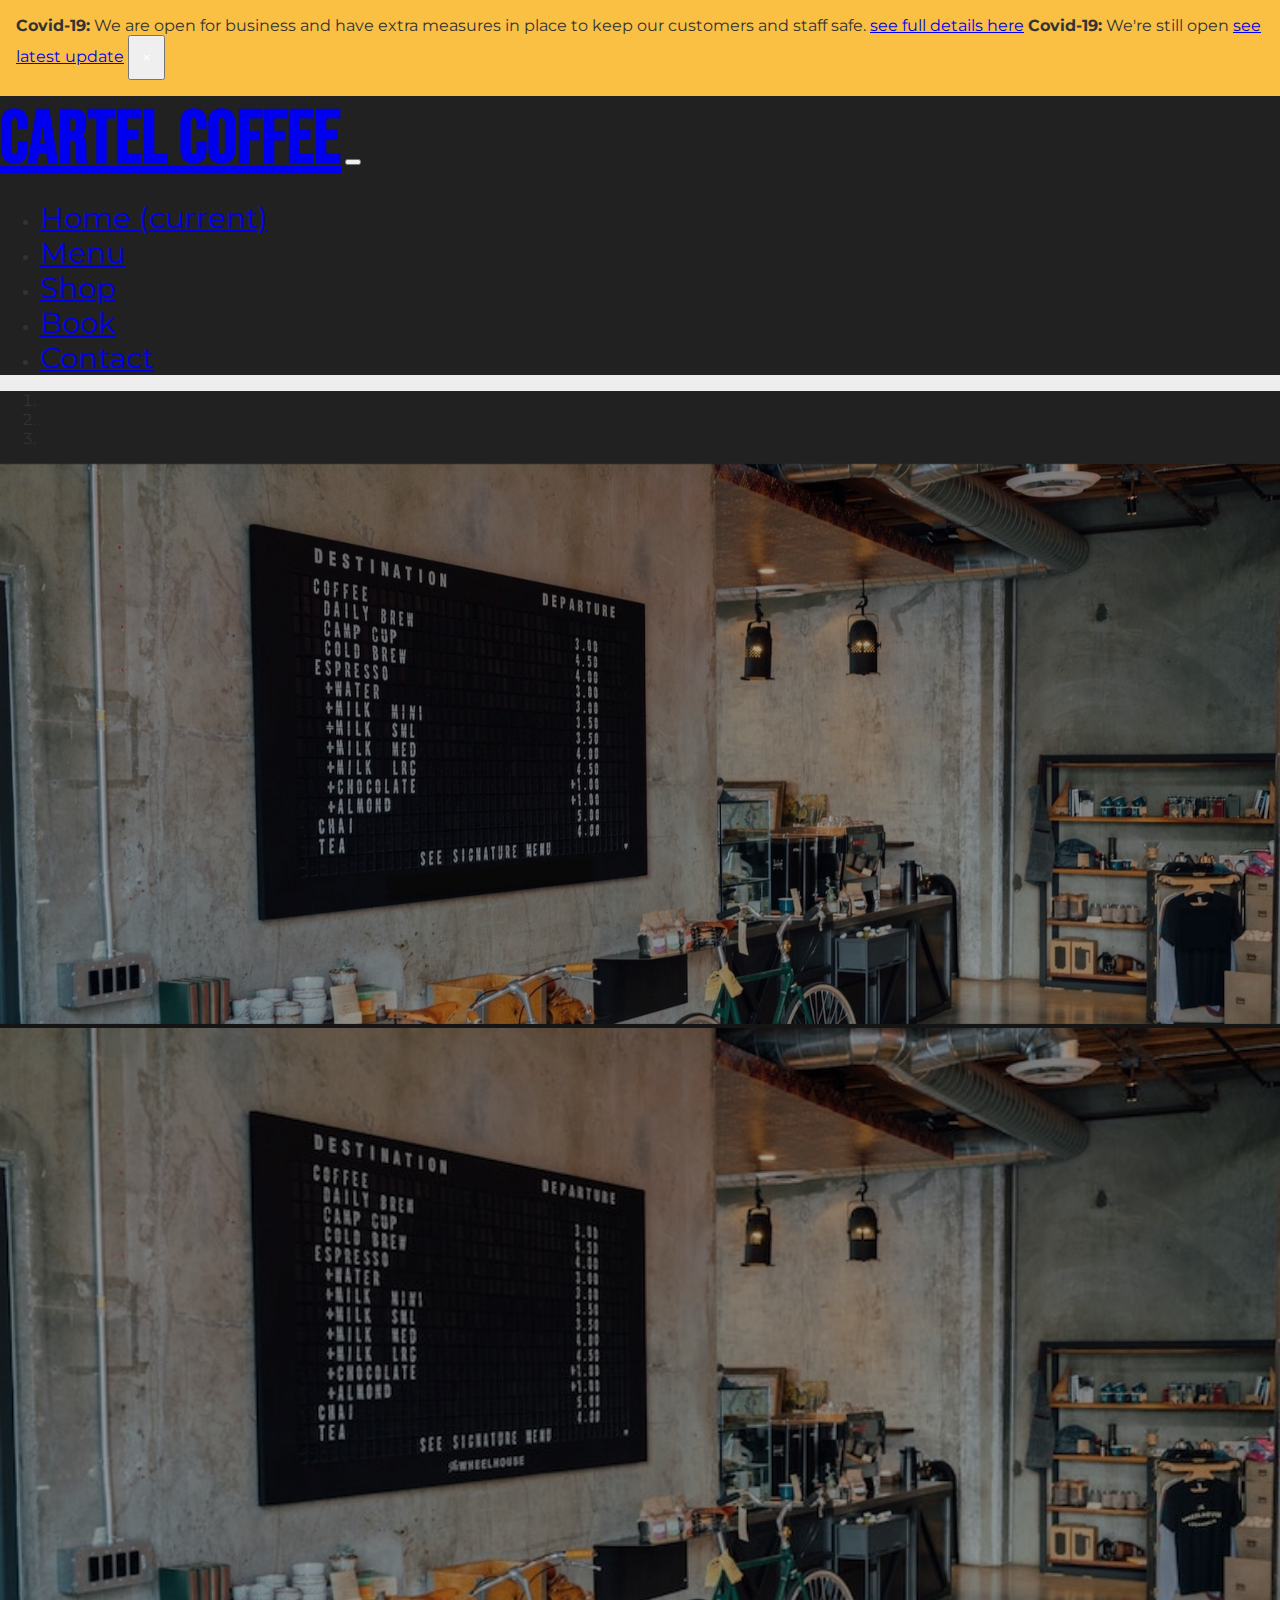
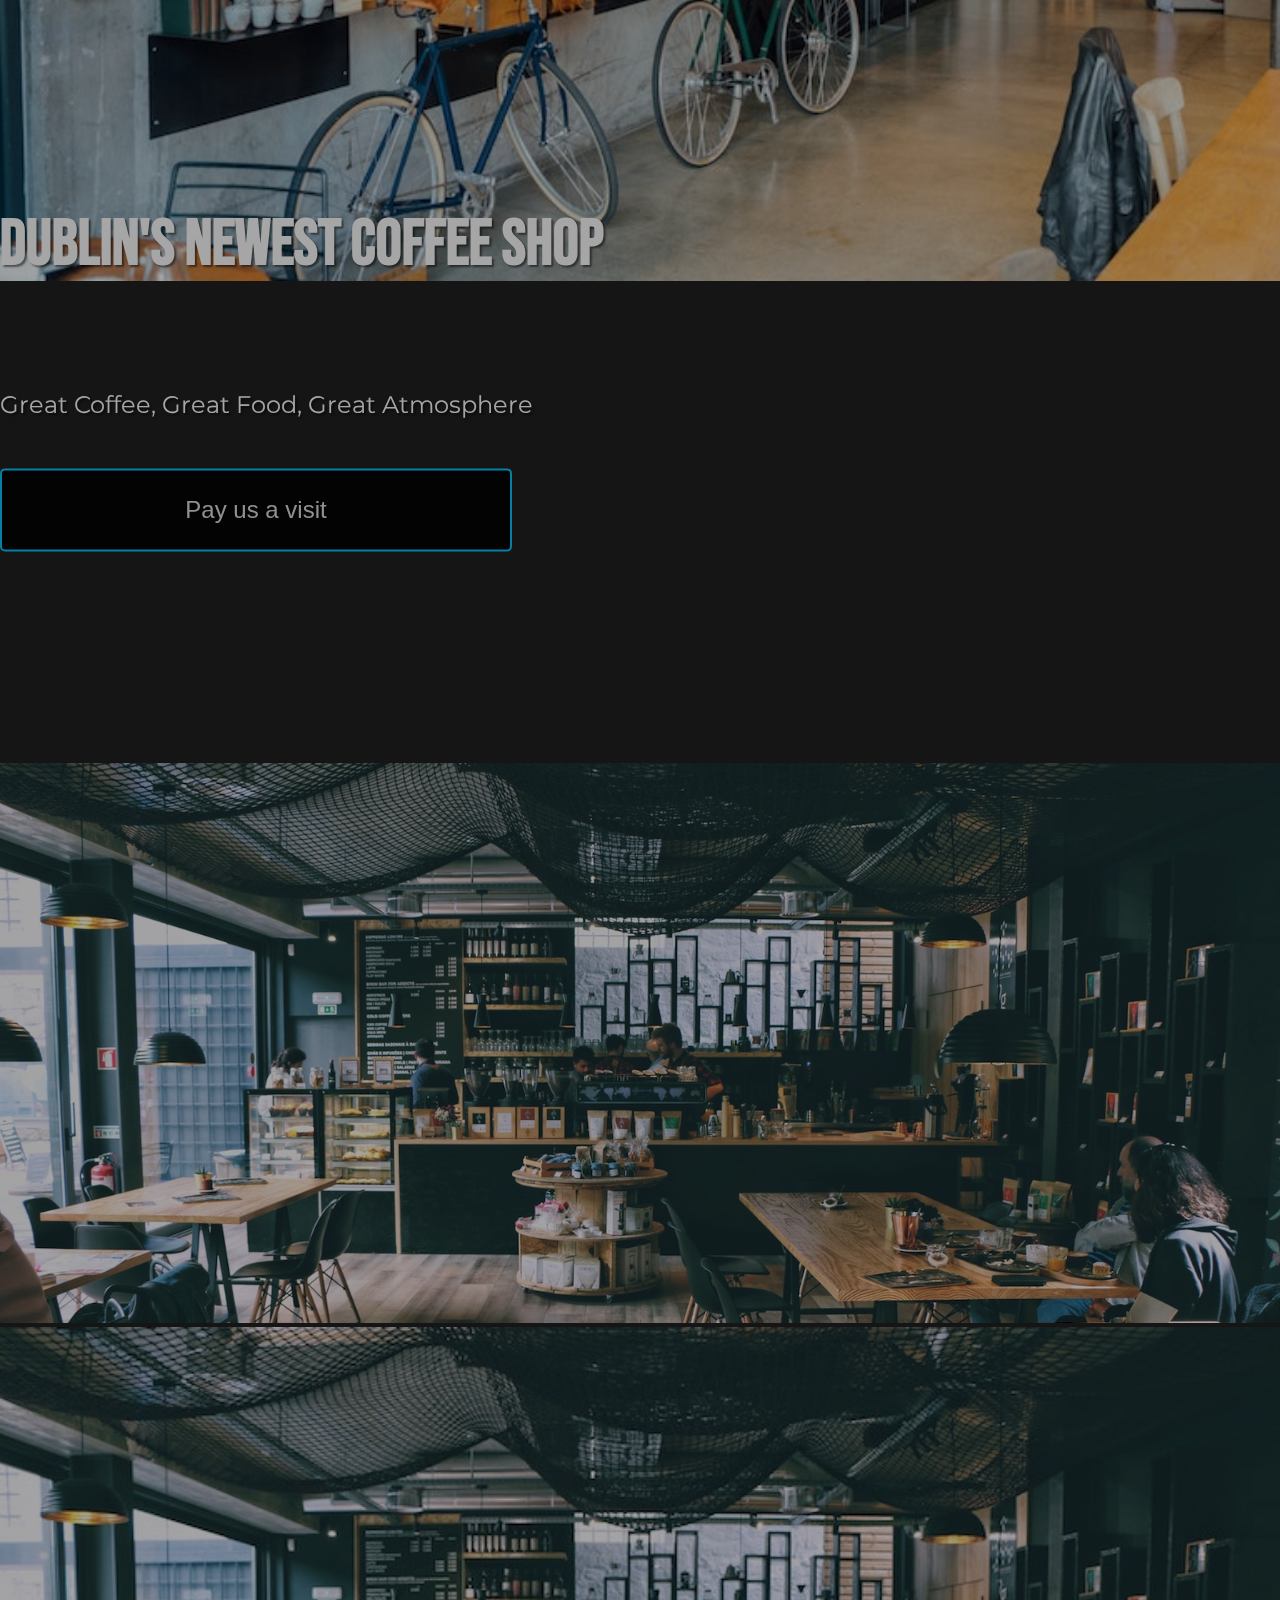
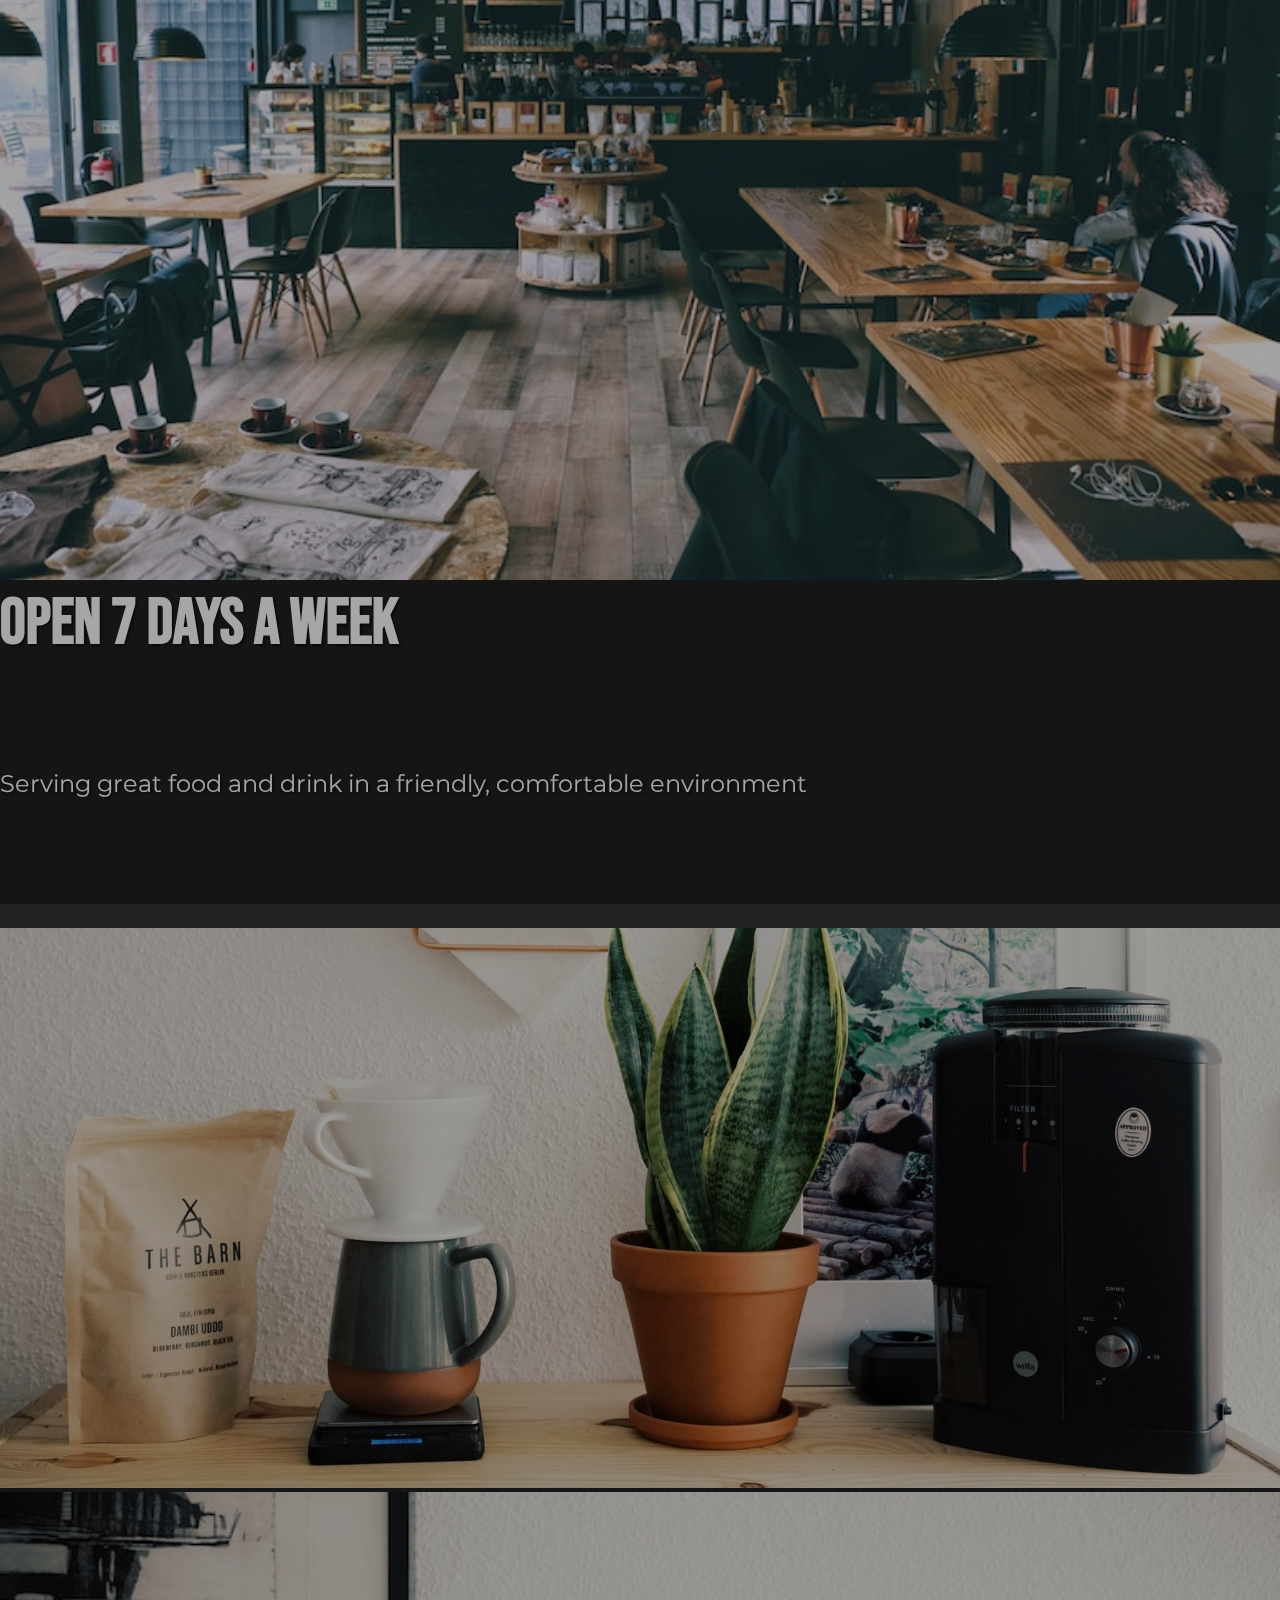
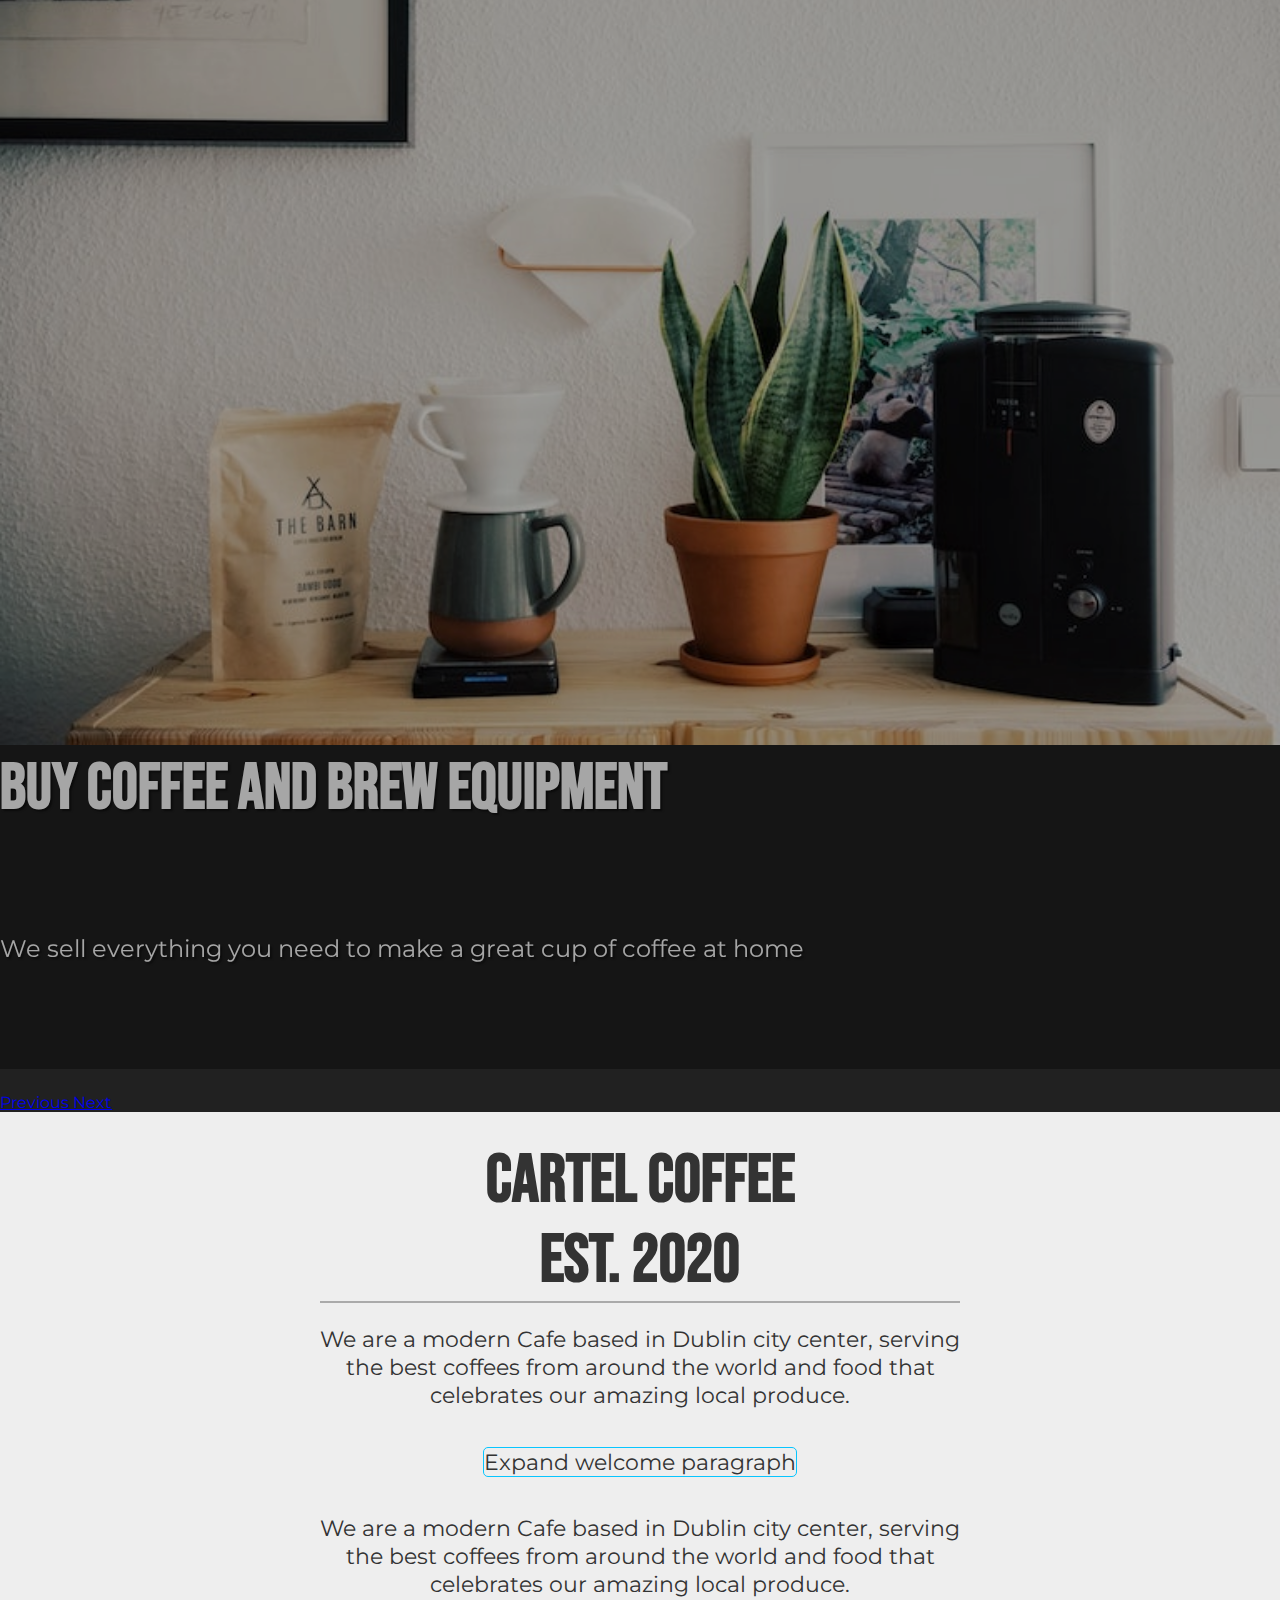
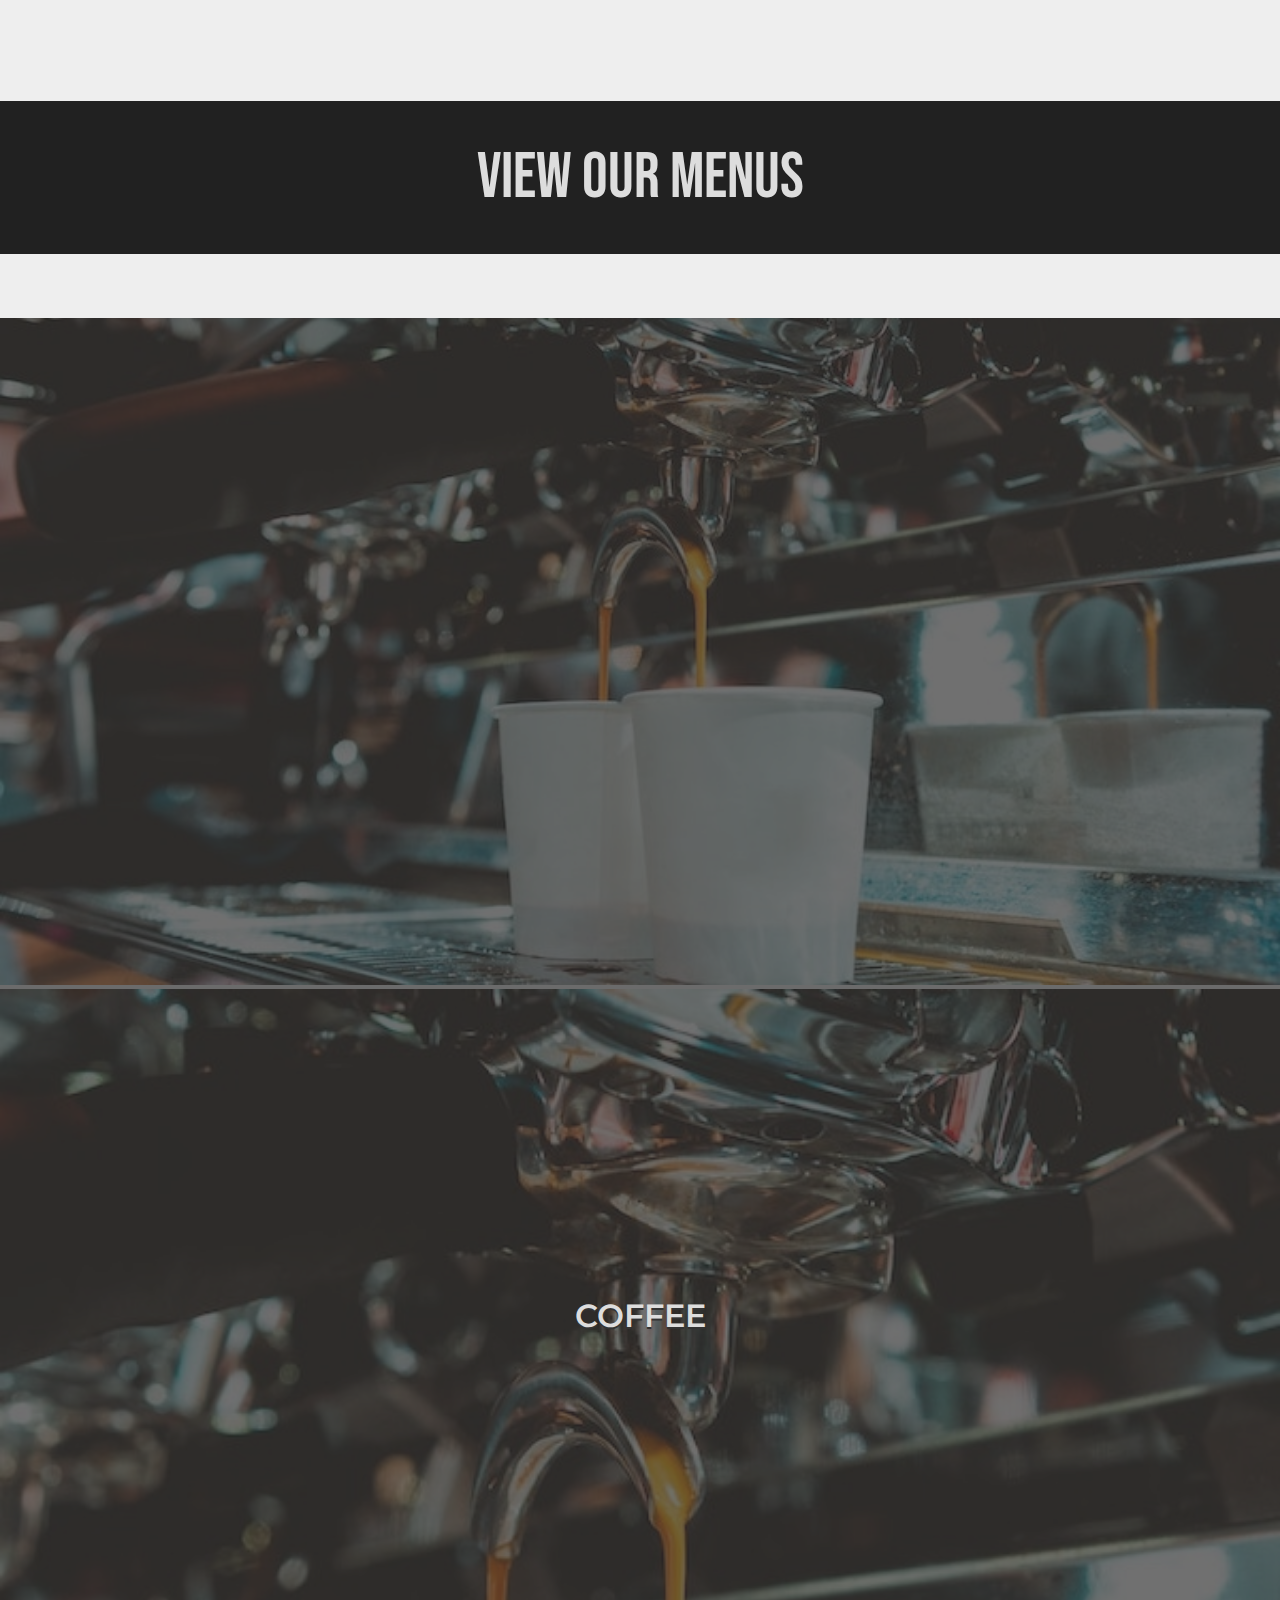
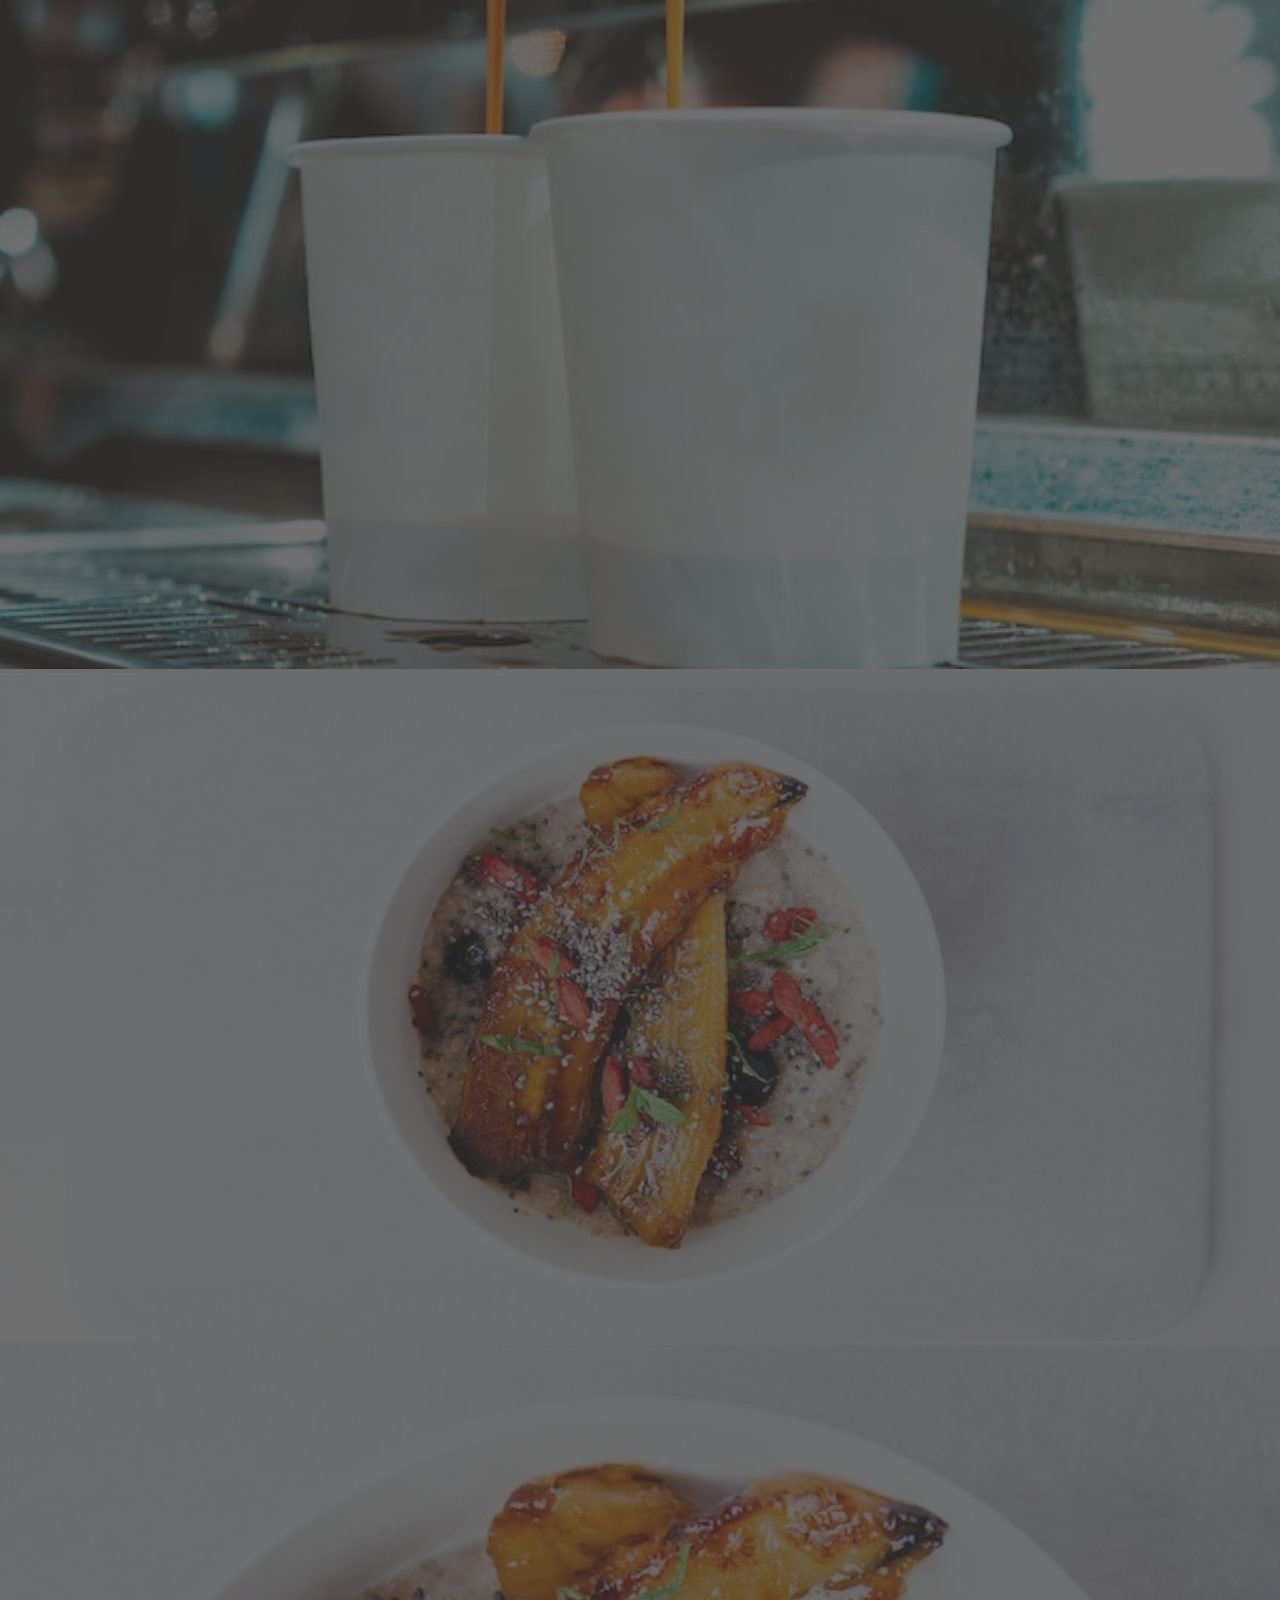
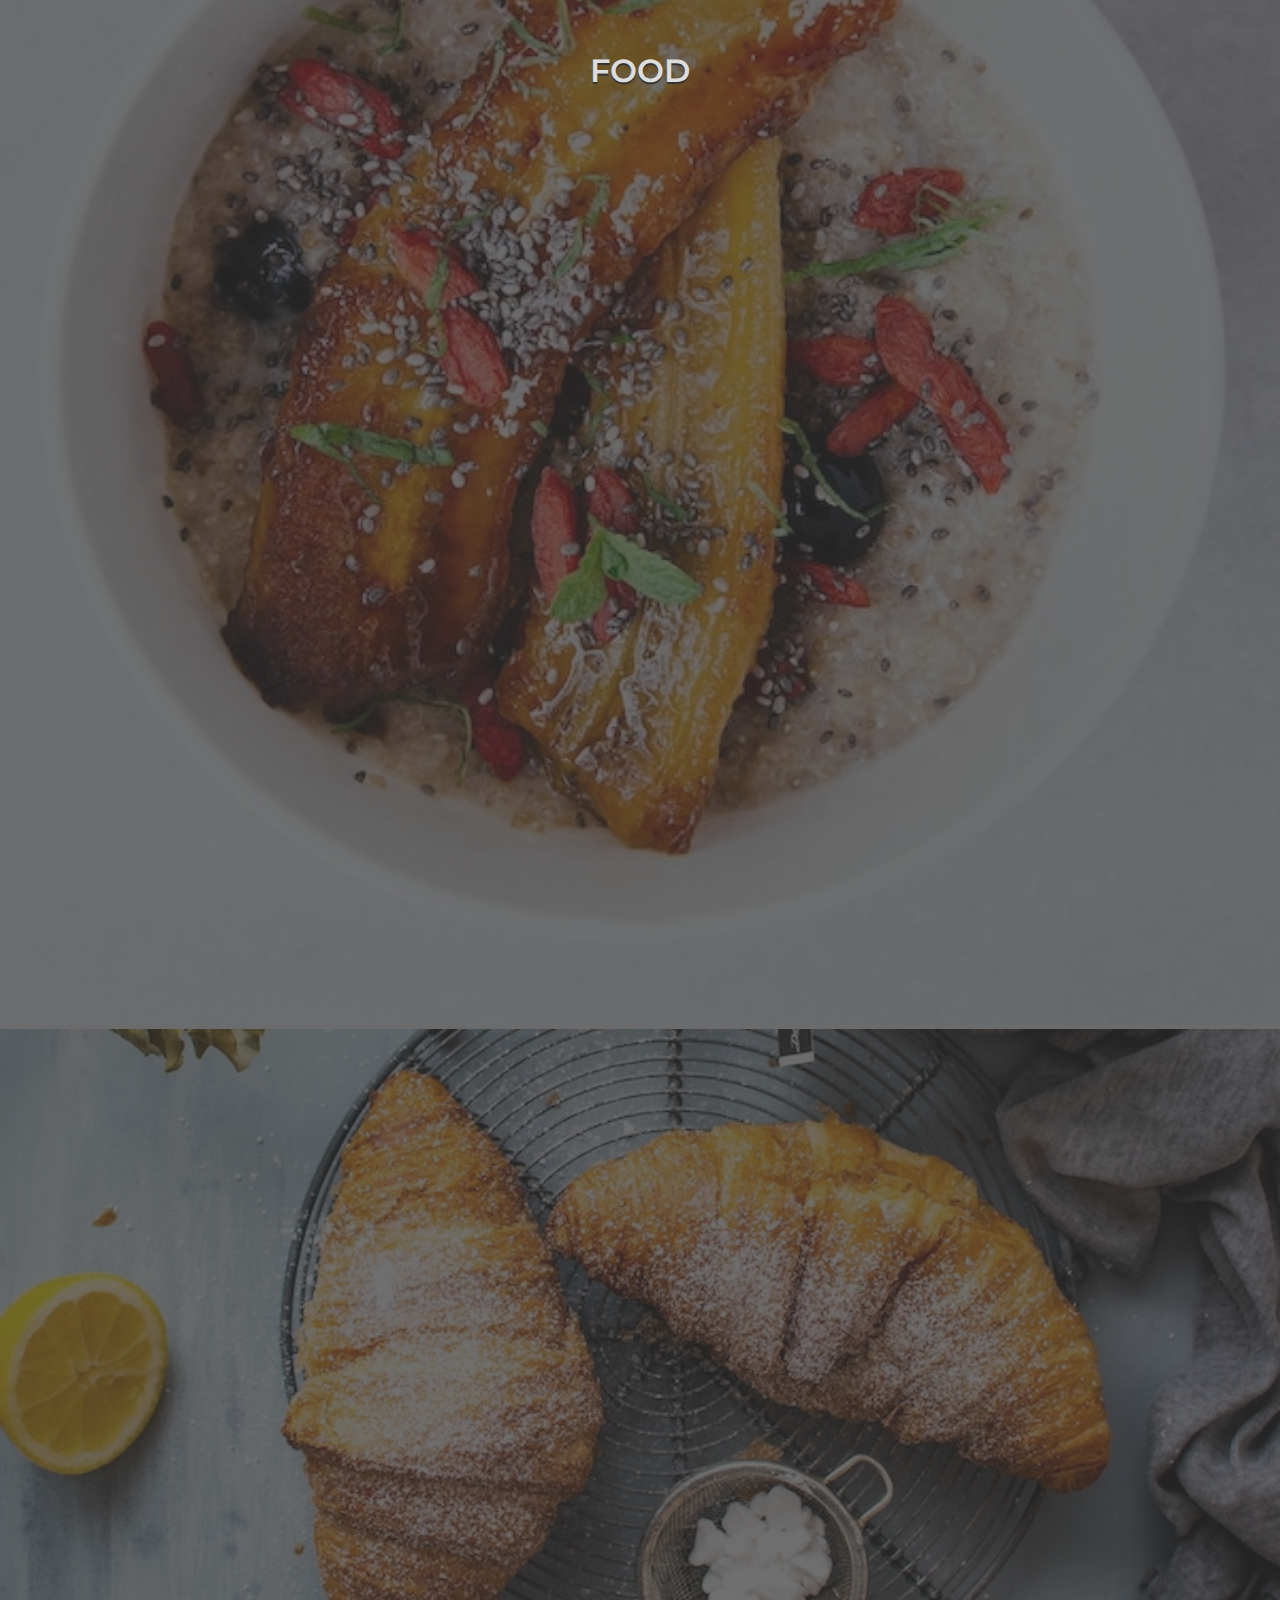
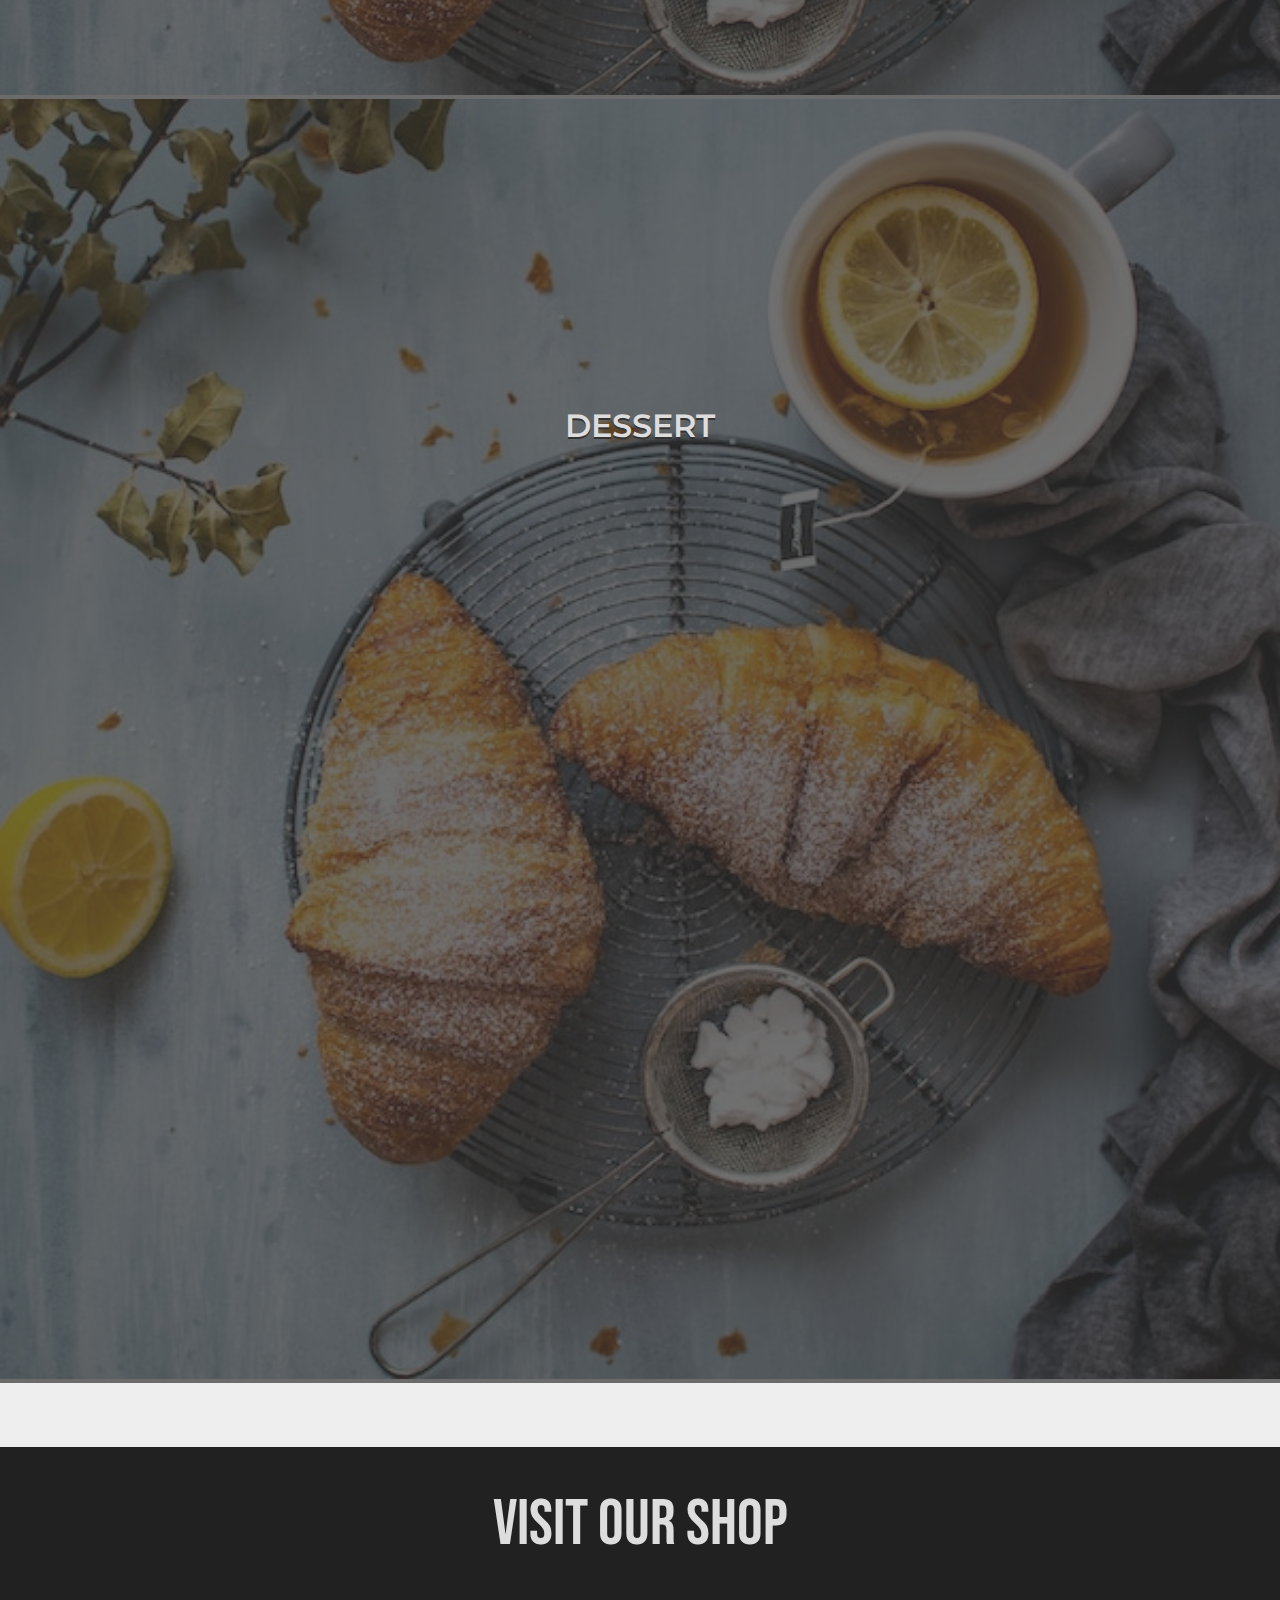
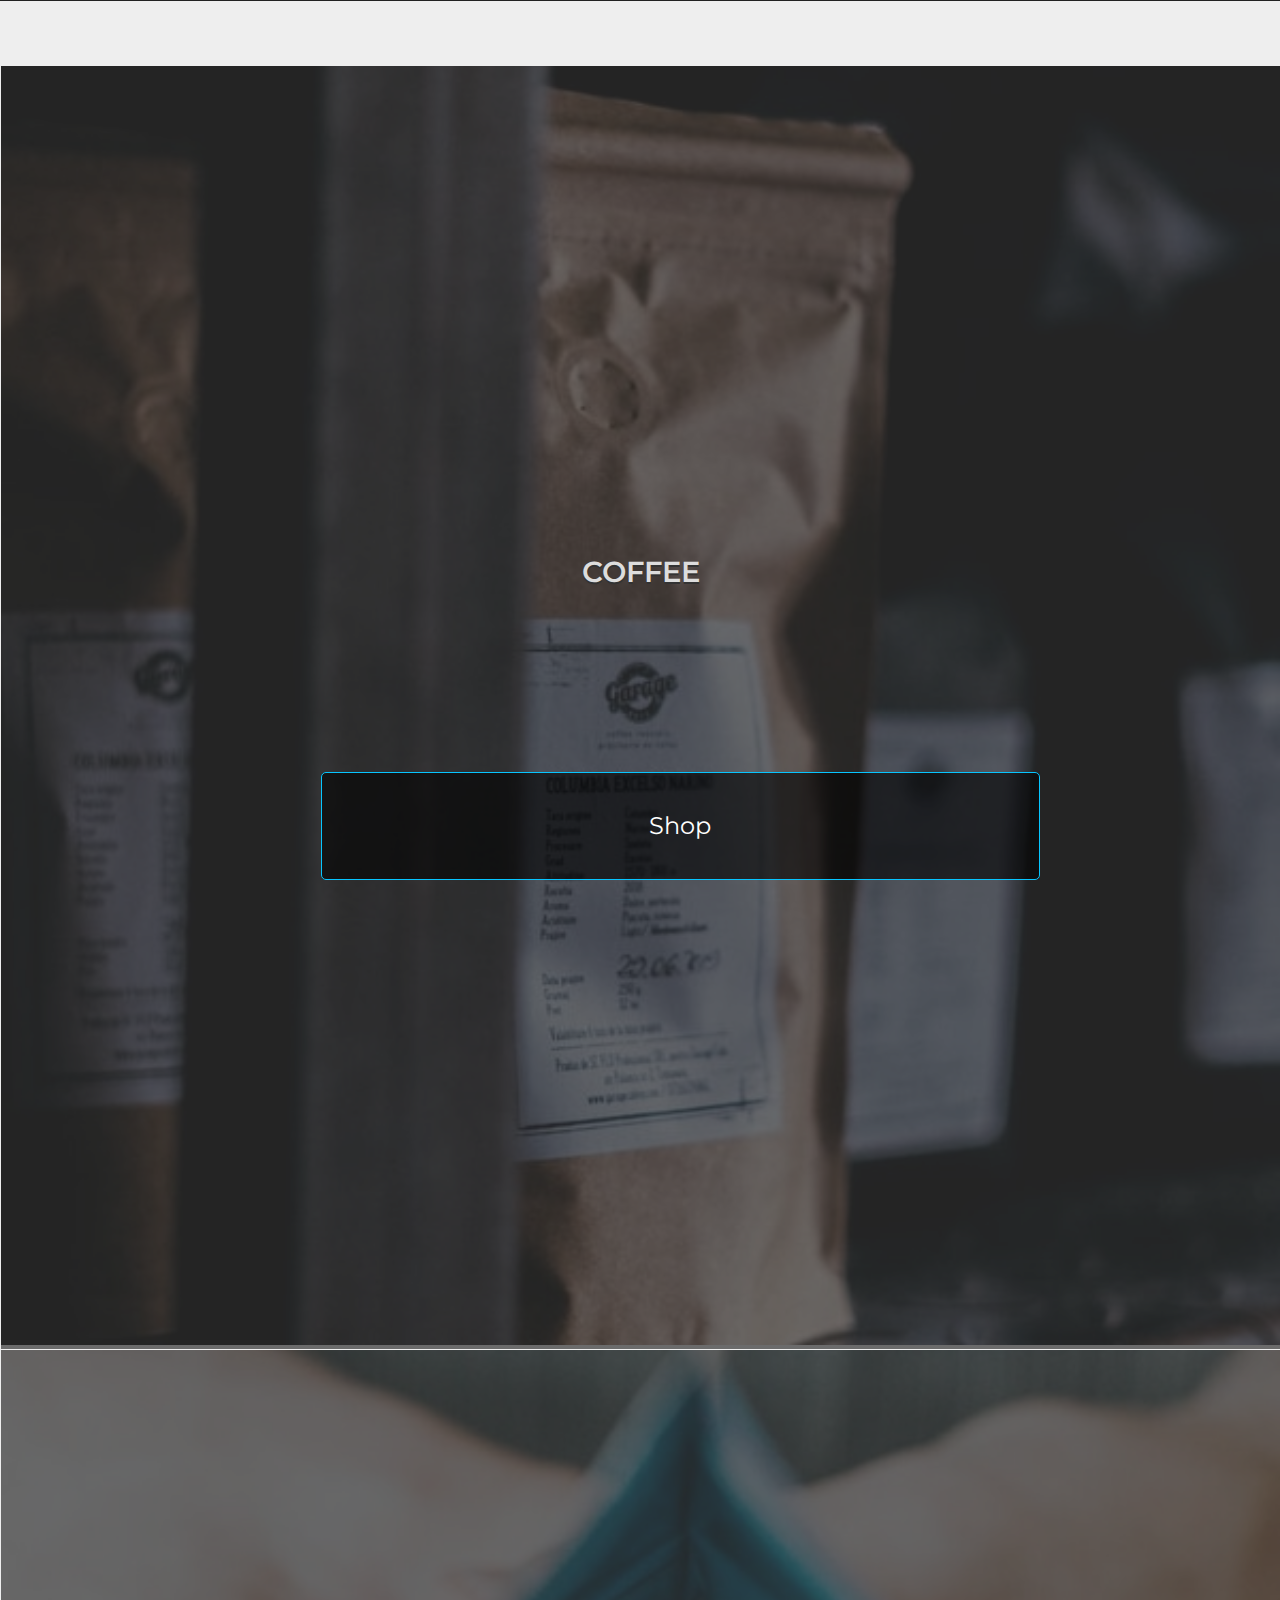
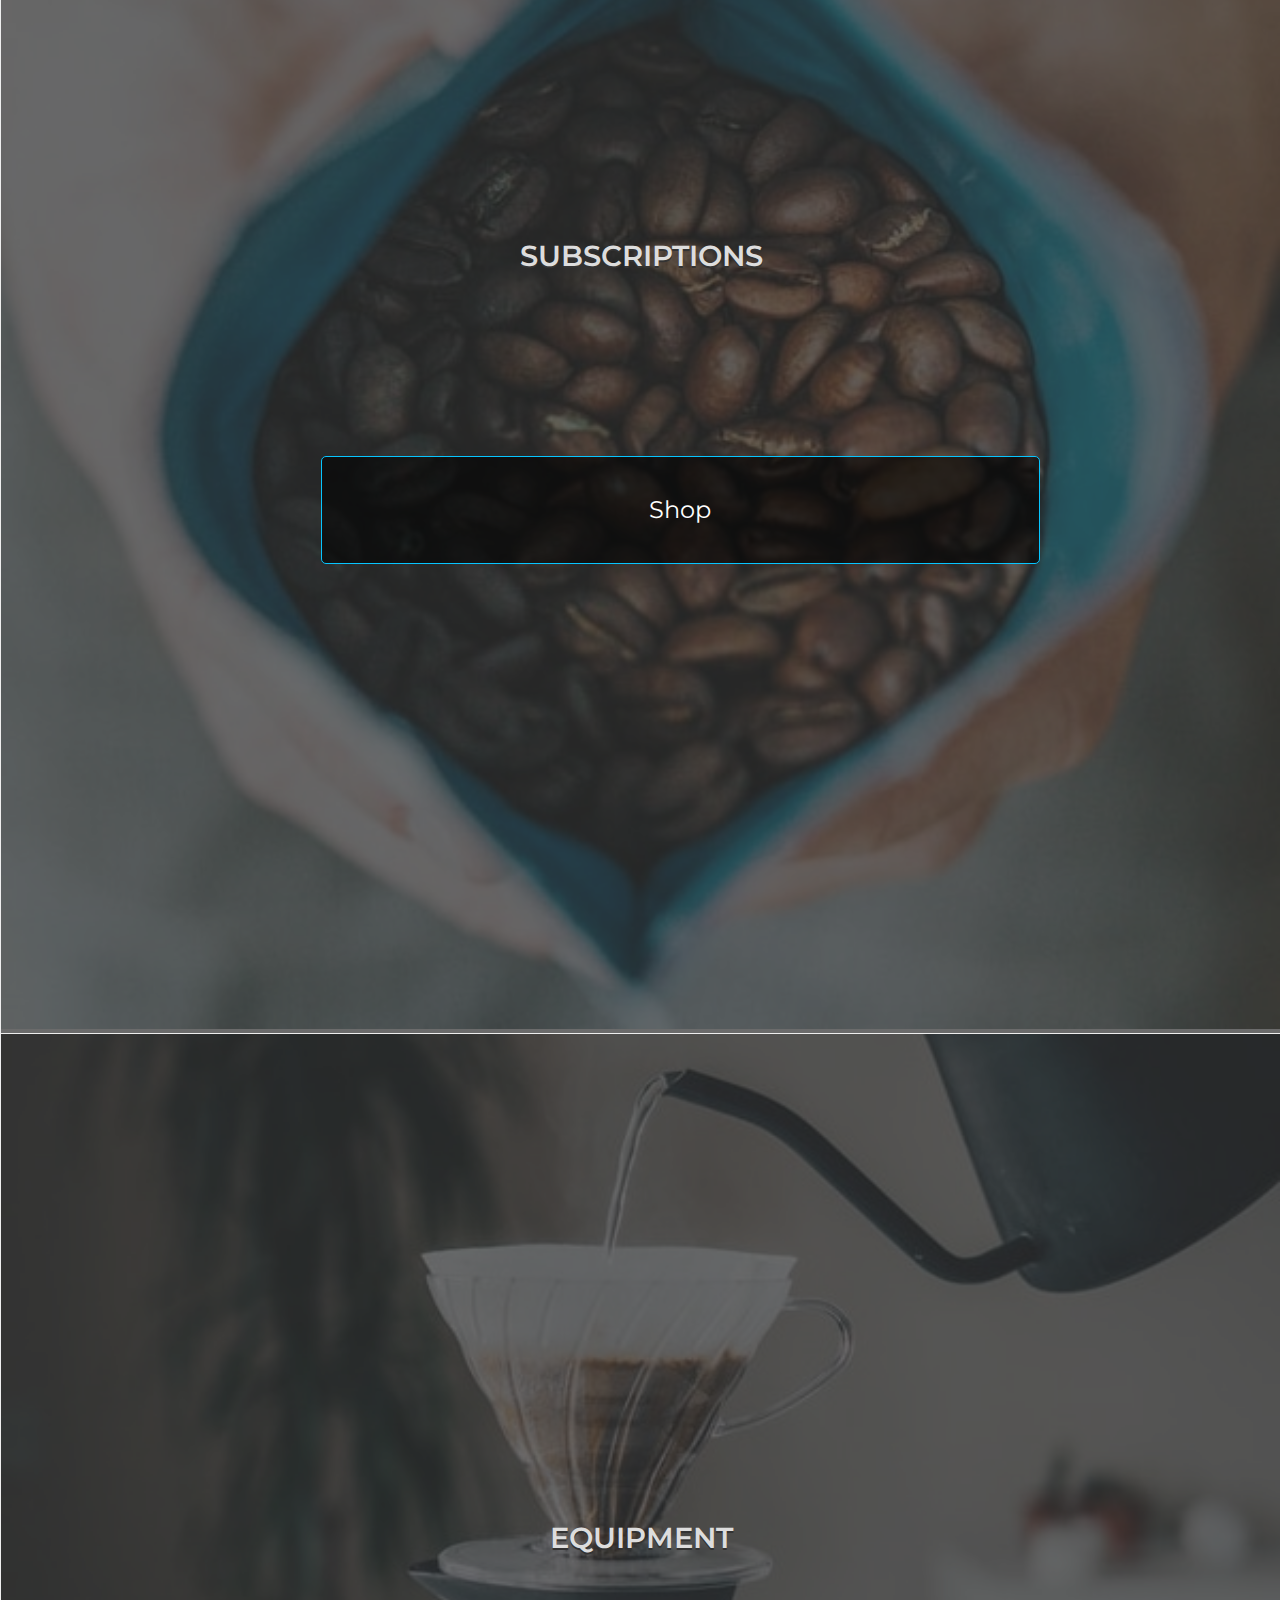
<file: index.html>
<!doctype html>
<html lang="en">
<head>
    <meta charset="UTF-8">
    <meta name="viewport" content="width=device-width, initial-scale=1.0, shrink-to-fit=no">
    <meta name="Description" content="Welcome to Cartel coffee! Dublin's newest cafe and restaurant. Based in Dublin 2 we serve great food and coffee in a smart comfortable environment. 
    Order food, coffee and coffee equipment online.">
    <link rel="preconnect" href="https://fonts.gstatic.com">
    <link href="https://fonts.googleapis.com/css2?family=Bebas+Neue&family=Montserrat:ital,wght@0,100;0,200;0,300;0,400;0,500;0,600;0,700;1,100&display=swap" 
    rel="stylesheet">
    <link rel="stylesheet" href="https://use.fontawesome.com/releases/v5.15.1/css/all.css" integrity="sha384-vp86vTRFVJgpjF9jiIGPEEqYqlDwgyBgEF109VFjmqGmIY/Y4HV4d3Gp2irVfcrp" 
    crossorigin="anonymous">
    <link rel="stylesheet" href="https://cdn.jsdelivr.net/npm/bootstrap@4.5.3/dist/css/bootstrap.min.css" 
    integrity="sha384-TX8t27EcRE3e/ihU7zmQxVncDAy5uIKz4rEkgIXeMed4M0jlfIDPvg6uqKI2xXr2" crossorigin="anonymous">
    <link rel="stylesheet" href="assets/css/style.css" type="text/css">
    <title>Cartel Coffee Home</title>
</head>

<body>
    <div class="alert alert-custom alert-dismissible fade show" role="alert">
        <span class="d-none d-sm-block"><strong>Covid-19:</strong> We are open for business and have extra measures in place to keep our customers and staff safe.
            <a href="about.html">see full details here</a>
        </span>
        <span class="d-inline d-sm-none"><strong>Covid-19:</strong> We're still open <a href="about.html">see latest update</a>
        </span>
            <button type="button" class="close" data-dismiss="alert" aria-label="Close">
                <span aria-hidden="true">&times;</span>
            </button>
    </div>
<!-- Header -->
<!-- Navbar snippet taken from bootsrap documentation and customised for use on site header https://getbootstrap.com/docs/4.3/components/navbar/-->
<nav class="navbar navbar-expand-md navbar-dark bg-custom pt-3 pb-3">
    <a class="navbar-brand ml-auto mr-auto ml-md-5" href="index.html">Cartel Coffee</a>
    <button class="navbar-toggler mr-3" type="button" data-toggle="collapse" data-target="#navbarTogglerDemo02" aria-controls="navbarTogglerDemo02" aria-expanded="false" aria-label="Toggle navigation">
        <span class="navbar-toggler-icon"></span>
    </button>
    <div class="collapse navbar-collapse" id="navbarTogglerDemo02">
        <ul class="navbar-nav ml-auto ml-md-auto mt-2 mt-md-0 mr-md-5">
            <li class="nav-item active">
                <a class="nav-link" href="index.html">Home <span class="sr-only">(current)</span></a>
            </li>
            <li class="nav-item">
                <a class="nav-link" href="menu.html">Menu</a>
            </li>
            <li class="nav-item">
                <a class="nav-link" href="shop.html">Shop</a>
            </li>
            <li class="nav-item">
                <a class="nav-link" href="contact.html#make-a-booking">Book</a>
            </li>
            <li class="nav-item">
                <a class="nav-link" href="contact.html">Contact</a>
            </li>
        </ul>
    </div>
</nav>

<!-- Bootstrap Carousel with captions code snippet used as template but customised for use on site https://getbootstrap.com/docs/4.3/components/carousel/ -->
<div class="bd-example bg-custom">
  <div id="carouselExampleCaptions" class="carousel slide" data-ride="carousel">
    <ol class="carousel-indicators d-none">
      <li data-target="#carouselExampleCaptions" data-slide-to="0" class="active"></li>
      <li data-target="#carouselExampleCaptions" data-slide-to="1"></li>
      <li data-target="#carouselExampleCaptions" data-slide-to="2"></li>
    </ol>
    <div class="carousel-inner">
      <div class="carousel-item active">
        <!-- Image credit https://unsplash.com/photos/OXXsAafHDeo?utm_source=unsplash&utm_medium=referral&utm_content=creditShareLink -->
        <img src="assets/images/carousel1_1600.png" class="d-none d-lg-block" alt="Cafe ground floor">
        <img src="assets/images/carousel1.jpg" class="d-block d-lg-none" alt="Cafe ground floor">
        <div class="carousel-caption d-block">
        <h5>Dublin's Newest Coffee Shop</h5>
        <p>Great Coffee, Great Food, Great Atmosphere</p>
        <p></p>
        
        <button class="d-none">Pay us a visit</button>
       </div>
      </div>
      <div class="carousel-item">
        <img src="assets/images/carousel2_1600.png" class="d-none d-lg-block" alt="Cafe image 2">
        <img src="assets/images/carousel2.jpg" class="d-block d-lg-none" alt="Cafe image 2">
        <div class="carousel-caption">
        <h5>Open 7 Days A Week</h5>
        <p>Serving great food and drink in a friendly, comfortable environment</p>
      </div>
    </div>
      <div class="carousel-item">
        <img src="assets/images/carousel4_1600.jpg" class="d-none d-lg-block" alt="Coffee products">
        <img src="assets/images/carousel4.jpg" class="d-block d-lg-none" alt="Coffee products">
        <div class="carousel-caption">
        <h5>Buy Coffee and Brew Equipment</h5>
        <p>We sell everything you need to make a great cup of coffee at home</p>
      </div>
      </div>
    </div>
    <a class="carousel-control-prev" href="#carouselExampleCaptions" role="button" data-slide="prev">
      <span class="carousel-control-prev-icon" aria-hidden="true"></span>
      <span class="sr-only">Previous</span>
    </a>
    <a class="carousel-control-next" href="#carouselExampleCaptions" role="button" data-slide="next">
      <span class="carousel-control-next-icon" aria-hidden="true"></span>
      <span class="sr-only">Next</span>
    </a>
  </div>
</div>

<!-- Welcome section -->
<div class="container-fluid welcome">
    <div class="row">
        <div class="col-12">
            <p class="hr100" id="home-brand">Cartel Coffee<br>Est. 2020</p>
        </div>
        <div class="col-12">
            <p class="d-none d-sm-block">We are a modern Cafe based in Dublin city center, serving the best coffees from around the world and food that celebrates our amazing local produce.</p>
        </div>
        <p class="d-block d-sm-none welcome">
            <a data-toggle="collapse" href="#collapseintro" role="button" aria-expanded="true" aria-controls="collapseintro" id="introx">
                <!-- Credit: Technique to show/hide different icon from this article: https://stackoverflow.com/questions/19024218/bootstrap-3-collapse-change-chevron-icon-on-click -->
                <i class="fas fa-plus"></i>  
                <i class="fas fa-minus"></i>
                <span class="sr-only">Expand welcome paragraph</span>
            </a>
        </p>
        <div class="collapse.show d-sm-none" id="collapseintro">
            <div class="card card-body">
              <p>We are a modern Cafe based in Dublin city center, serving the best coffees from around the world and food that celebrates our amazing local produce.</p>  
            </div>
        </div>
    </div>
</div>

<!-- Menus section -->
<div class="container-fluid menussec">
    <div class="row bg-homehead">
        <div class="col-12">
            <h2 class="secheading">View Our Menus</h2>
        </div>
    </div>
    <div class="row mt-0">
        <div class="col-md-4 menutab">
            <a href="menu.html#coffeemenu">
                <img class="d-inline-block d-md-none" src="assets/images/espressolandscape.jpg" alt="espresso coffee image landscape">
                <img class="d-none d-md-inline-block" src="assets/images/espresso.jpg" alt="espresso coffee image">
                <div class="curtain"><span>Coffee</span></div> <!-- Idea to use spans to hide text on hover from this article https://stackoverflow.com/questions/9913293/change-text-on-hover-then-return-to-the-previous-text/9913526-->
            </a>
        </div>
        <div class="col-md-4 menutab">
            <a href="menu.html#foodmenu">
                <img class="d-inline-block d-md-none" src="assets/images/porridgelandscape.jpg" alt="porridge image landscape">
                <img class="d-none d-md-inline-block" src="assets/images/porridge_600.jpg" alt="porridge image">
                <div class="curtain"><span>Food</span></div>
            </a>
        </div>
        <div class="col-md-4 menutab">
            <a href="menu.html#dessertmenu">
                <img class="d-inline-block d-md-none" src="assets/images/croissant_landscape.jpg" alt="proissant image landscape">
                <img class="d-none d-md-inline-block" src="assets/images/croissant600.jpg" alt="croissant image">
                <div class="curtain"><span>Dessert</span></div>
            </a>
        </div>
    </div>
</div>

<!-- Shop Categories section -->
<div class="container-fluid catsec mt-5 mt-sm-3">
    <div class="row bg-homehead mb-0">
        <div class="col-12">
            <h2 class="secheading">Visit Our Shop</h2>
        </div>
    </div>
    <div class="row mt-0">
        <div class="col-6 col-md-3 catcol">
            <a href="shop.html#coffeeshop">
            <img src="assets/images/coffee_600x600.jpg" alt="coffee tile 660px">
            <div class="catover">
                <h5 class="cathead">Coffee</h5>
                <div class="ctablu">Shop</div>
            </div>  
            </a>
        </div>
        <div class="col-6 col-md-3 catcol">
            <a href="shop.html#subscriptshop">
            <img src="assets/images/beans_600x600.jpg" alt="coffee beans tile 660px">
            <div class="catover">
                <h5 class="cathead">Subscriptions</h5>
                <div class="ctablu">Shop</div>
            </div>
            </a>
        </div>
        <div class="col-6 col-md-3 catcol">
            <a href="shop.html#equipshop">
            <img src="assets/images/pourover_600x600.jpg" alt="pourover coffee tile 660px">
            <div class="catover">
                <h5 class="cathead">Equipment</h5>
                <div class="ctablu">Shop</div>
            </div>
            </a>
        </div>
        <div class="col-6 col-md-3 catcol">
            <a href="shop.html#merchshop">
            <img src="assets/images/merchandisemug_600x600.jpg" alt="coffee mug tile 660px">
            <div class="catover">
                <h5 class="cathead">Merchandise</h5>
                <div class="ctablu">Shop</div>
            </div>
            </a>
        </div>
    </div>
</div>
<!-- About section -->
<div class="container-fluid about pt-0 mb-5">
    <div class="row mb-0">
        <div class="col-12">
            <h2 class="secheading">About Us</h2>
            <hr class="hr100">
        </div>
    </div>
    <div class="row m-auto">
        <div class="col-12 d-none d-sm-block">
            <p>It all started in Melbourne in 2016. After experiencing the amazing food and coffee the city had to offer we knew
                our home town could learn a thing or two from those trendy Aussies.</p>  
            <p>So we set out to create our own little coffee haven, and in 2020 we finally did!</p>
            <p>Our first year has been an incredible journey and we can't wait to see you in 2021!</p>
        </div>
        <div class="col-12 d-block d-sm-none">
        <p>It all started in Melbourne in 2016.</p>
        <p>   
            <a data-toggle="collapse" href="#collapseabout" role="button" aria-expanded="false" aria-controls="collapseintro">
                <span class="welcome" id="more">Read more....</span>
                <span class="sr-only">Expand about paragraph</span>
            </a>
        </p>
        <div class="collapse d-sm-none" id="collapseabout">
            <div class="card card-body">
              <p>After experiencing the amazing food and coffee the city had to offer we knew
                our home town could learn a thing or two from the trendy Aussies.</p>  
              <p>So we set out to create our own little coffee haven, and in 2020 we finally did!
            </p>
            <p>Our first year has been an incredible journey and we can't wait to see you in 2021!</p>
            <a data-toggle="collapse" href="#collapseabout" role="button" aria-expanded="false" aria-controls="collapseintro"><span class="welcome" id="less">Read less....</span></a>
            </div>
        </div>
        </div>
    </div>
</div>
<!-- Footer -->
<footer class="container-fluid bg-custom footercustom">
    <div class="row footeralign">
        <div class="col-6 col-sm-3 footerlist">
            <ul>
                <li class="footh4"><h4><a href="about.html">Quicklinks</a></h4></li>
                <li><a href="about.html">About</a></li>
                <li><a href="about.html">Terms & Conditions</a></li>
                <li><a href="about.html">Privacy Policy</a></li>
                <li><a href="about.html">Covid-19</a></li>
            </ul>
        </div>
        <div class="col-6 col-sm-3 footerlist"> 
            <ul>
                <li class="footh4"><h4><a href="menu.html">Dine/Deliver</a></h4></li>
                <li><a href="menu.html">Menus</a></li>
                <li><a href="contact.html#make-a-booking">Make A Booking</a></li>
                <li><a href="https://deliveroo.ie/" target="_blank" rel="noopener">Order</a></li>
                <li><a href="contact.html#faq">FAQS</a></li>
            </ul>
        </div>
        <div class="col-6 col-sm-3 footerlist">
            <ul>
                <li class="footh4"><h4><a href="shop.html">Shop</a></h4></li>
                <li><a href="shop.html#coffeeshop">Coffee</a></li>
                <li><a href="shop.html#subscriptshop">Subscriptions</a></li>
                <li><a href="shop.html#equipshop">Brew Equipment</a></li>
                <li><a href="shop.html#merchshop">Merchandise</a></li>
            </ul>
        </div>
        <div class="col-6 col-sm-3 footerlist">
            <ul class="contacts">
                <li class="footh4"><h4><a href="contact.html">Find Us</a></h4></li>
                <li><a href="contact.html#find-us"><i class="fas fa-map-marker-alt d-inline"></i> 123 Fake St, Dublin&nbsp;2</a></li>
                <li><a href="tel:+3535555555"><i class="fas fa-phone-alt d-inline"></i> +353 555 5555</a></li>
                <li><a href="mailto:info@cartelcoffee.ie" target="_blank"><i class="fas fa-envelope d-inline"></i>&nbsp;info@cartelcoffee.ie</a></li>
                <li><a href="contact.html#contact-us"><i class="fas fa-paper-plane d-inline"></i> Make an enquiry</a></li>
            </ul>
        </div>
    </div>
    <div class="row">
        <div class="col-12"><h4>Follow Us</h4></div>
        <div class="col-12 socialicons">
            <a href="https://www.instagram.com" target="_blank" rel="noopener"><i class="fab fa-instagram"></i></a><span class="sr-only">Instagram Link</span>
            <a href="https://www.facebook.com" target="_blank" rel="noopener"><i class="fab fa-facebook-square"></i></a><span class="sr-only">Facebook Link</span>
            <a href="https://www.twitter.com" target="_blank" rel="noopener"><i class="fab fa-twitter-square"></i></a><span class="sr-only">Twitter Link</span>
        </div>
    </div>
</footer>

<!-- Bootstrap scripts -->
	<script src="https://code.jquery.com/jquery-3.5.1.slim.min.js"
		integrity="sha384-DfXdz2htPH0lsSSs5nCTpuj/zy4C+OGpamoFVy38MVBnE+IbbVYUew+OrCXaRkfj" crossorigin="anonymous">
	</script>
	<script src="https://cdn.jsdelivr.net/npm/popper.js@1.16.1/dist/umd/popper.min.js"
		integrity="sha384-9/reFTGAW83EW2RDu2S0VKaIzap3H66lZH81PoYlFhbGU+6BZp6G7niu735Sk7lN" crossorigin="anonymous">
	</script>
	<script src="https://cdn.jsdelivr.net/npm/bootstrap@4.5.3/dist/js/bootstrap.min.js"
		integrity="sha384-w1Q4orYjBQndcko6MimVbzY0tgp4pWB4lZ7lr30WKz0vr/aWKhXdBNmNb5D92v7s" crossorigin="anonymous">
	</script>
</body>
</html>
</file>
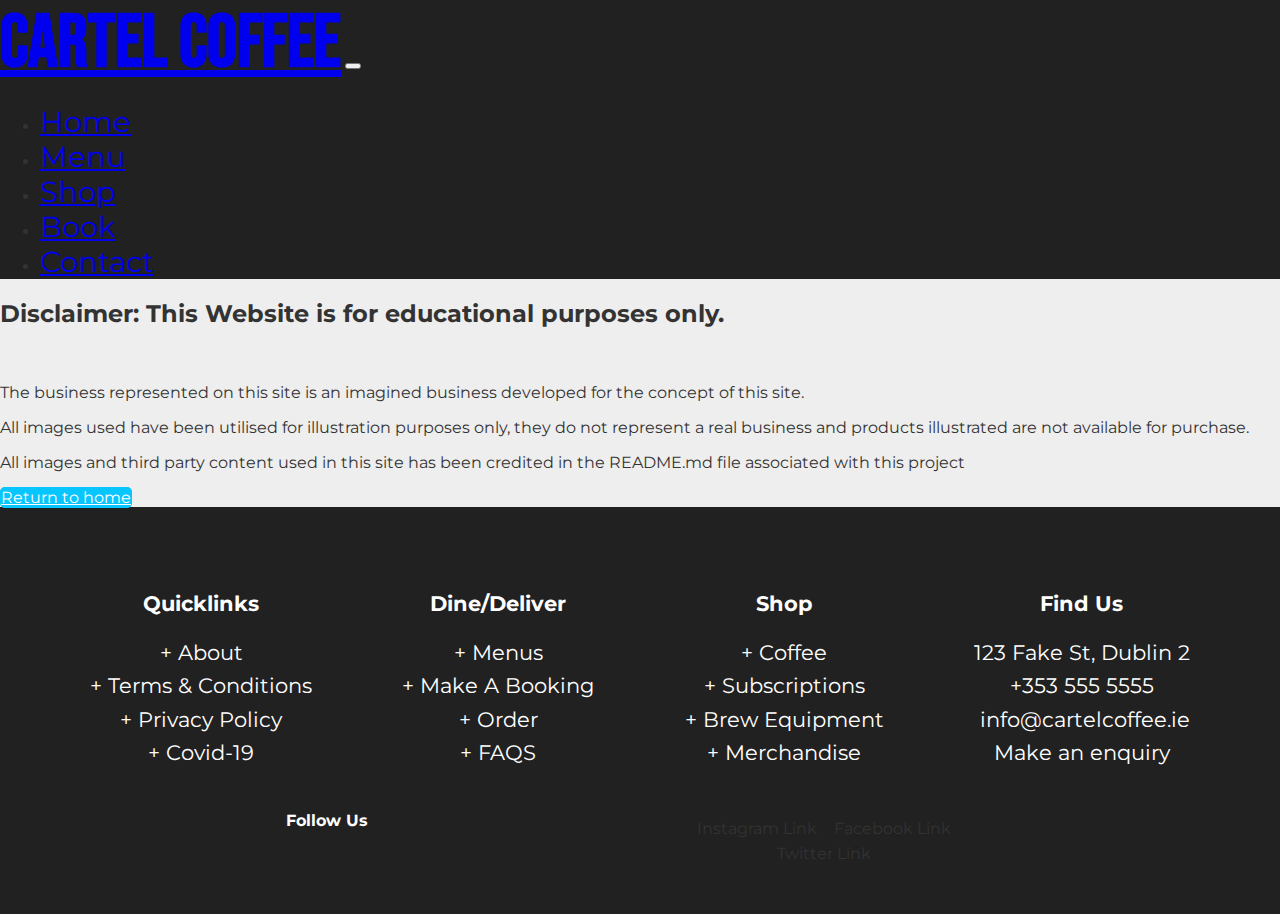
<file: about.html>
<!doctype html>
<html lang="en">
<head>
    <meta charset="UTF-8">
    <meta name="viewport" content="width=device-width, initial-scale=1.0, shrink-to-fit=no">
    <meta name="Description" content="This site is for educational purposes only, view our mock terms and conditions, privacy policies and learn about this fake business.">
    <link rel="preconnect" href="https://fonts.gstatic.com">
    <link href="https://fonts.googleapis.com/css2?family=Bebas+Neue&family=Montserrat:ital,wght@0,100;0,200;0,300;0,400;0,500;0,600;0,700;1,100&display=swap" 
    rel="stylesheet">
    <link rel="stylesheet" href="https://use.fontawesome.com/releases/v5.15.1/css/all.css" integrity="sha384-vp86vTRFVJgpjF9jiIGPEEqYqlDwgyBgEF109VFjmqGmIY/Y4HV4d3Gp2irVfcrp" 
    crossorigin="anonymous">
    <link rel="stylesheet" href="https://cdn.jsdelivr.net/npm/bootstrap@4.5.3/dist/css/bootstrap.min.css" 
    integrity="sha384-TX8t27EcRE3e/ihU7zmQxVncDAy5uIKz4rEkgIXeMed4M0jlfIDPvg6uqKI2xXr2" crossorigin="anonymous">
    <link rel="stylesheet" href="assets/css/style.css" type="text/css">
    <title>About, T&Cs and Privacy Policies</title>
</head>

<body>
<!-- Header -->
<!-- Navbar snippet taken from bootsrap documentation and customised for use on site header https://getbootstrap.com/docs/4.3/components/navbar/-->
<nav class="navbar navbar-expand-md navbar-dark bg-custom pt-3 pb-3">
    <a class="navbar-brand ml-auto mr-auto ml-md-5" href="index.html">Cartel Coffee</a>
    <button class="navbar-toggler mr-3" type="button" data-toggle="collapse" data-target="#navbarTogglerDemo02" aria-controls="navbarTogglerDemo02" aria-expanded="false" aria-label="Toggle navigation">
        <span class="navbar-toggler-icon"></span>
    </button>
    <div class="collapse navbar-collapse" id="navbarTogglerDemo02">
        <ul class="navbar-nav ml-auto ml-md-auto mt-2 mt-md-0 mr-md-5">
            <li class="nav-item">
                <a class="nav-link" href="index.html">Home</a>
            </li>
            <li class="nav-item">
                <a class="nav-link" href="menu.html">Menu</a>
            </li>
            <li class="nav-item">
                <a class="nav-link" href="shop.html">Shop</a>
            </li>
            <li class="nav-item">
                <a class="nav-link" href="contact.html#make-a-booking">Book</a>
            </li>
            <li class="nav-item">
                <a class="nav-link" href="contact.html">Contact</a>
            </li>
        </ul>
    </div>
</nav>

<!-- About Jumbotron -->
<div class="jumbotron text-center">
    <div class="container">
    <h2>Disclaimer: This Website is for educational purposes only.</h2>
    <br>
    <p>The business represented on this site is an imagined business developed for the concept of this site.</p>
    <p>All images used have been utilised for illustration purposes only, they do not represent a real business and products illustrated are not available for purchase.</p>
    <p>All images and third party content used in this site has been credited in the README.md file associated with this project</p>
    <a href="index.html" class="btn a-custom1 mt-2">Return to home</a>
    </div>
</div>
<!-- Footer -->
<footer class="container-fluid bg-custom footercustom">
    <div class="row footeralign">
        <div class="col-6 col-sm-3 footerlist">
            <ul>
                <li class="footh4"><h4><a href="about.html">Quicklinks</a></h4></li>
                <li><a href="about.html">About</a></li>
                <li><a href="about.html">Terms & Conditions</a></li>
                <li><a href="about.html">Privacy Policy</a></li>
                <li><a href="about.html">Covid-19</a></li>
            </ul>
        </div>
        <div class="col-6 col-sm-3 footerlist"> 
            <ul>
                <li class="footh4"><h4><a href="menu.html">Dine/Deliver</a></h4></li>
                <li><a href="menu.html">Menus</a></li>
                <li><a href="contact.html#make-a-booking">Make A Booking</a></li>
                <li><a href="https://deliveroo.ie/" target="_blank" rel="noopener">Order</a></li>
                <li><a href="contact.html#faq">FAQS</a></li>
            </ul>
        </div>
        <div class="col-6 col-sm-3 footerlist">
            <ul>
                <li class="footh4"><h4><a href="shop.html">Shop</a></h4></li>
                <li><a href="shop.html#coffeeshop">Coffee</a></li>
                <li><a href="shop.html#subscriptshop">Subscriptions</a></li>
                <li><a href="shop.html#equipshop">Brew Equipment</a></li>
                <li><a href="shop.html#merchshop">Merchandise</a></li>
            </ul>
        </div>
        <div class="col-6 col-sm-3 footerlist">
            <ul class="contacts">
                <li class="footh4"><h4><a href="contact.html">Find Us</a></h4></li>
                <li><a href="contact.html#find-us"><i class="fas fa-map-marker-alt d-inline"></i> 123 Fake St, Dublin&nbsp;2</a></li>
                <li><a href="tel:+3535555555"><i class="fas fa-phone-alt d-inline"></i> +353 555 5555</a></li>
                <li><a href="mailto:info@cartelcoffee.ie" target="_blank"><i class="fas fa-envelope d-inline"></i>&nbsp;info@cartelcoffee.ie</a></li>
                <li><a href="contact.html#contact-us"><i class="fas fa-paper-plane d-inline"></i> Make an enquiry</a></li>
            </ul>
        </div>
    </div>
    <div class="row">
        <div class="col-12"><h4>Follow Us</h4></div>
        <div class="col-12 socialicons">
            <a href="https://www.instagram.com" target="_blank" rel="noopener"><i class="fab fa-instagram"></i></a><span class="sr-only">Instagram Link</span>
            <a href="https://www.facebook.com" target="_blank" rel="noopener"><i class="fab fa-facebook-square"></i></a><span class="sr-only">Facebook Link</span>
            <a href="https://www.twitter.com" target="_blank" rel="noopener"><i class="fab fa-twitter-square"></i></a><span class="sr-only">Twitter Link</span>
        </div>
    </div>
</footer>

<!-- Bootstrap scripts -->
	<script src="https://code.jquery.com/jquery-3.5.1.slim.min.js"
		integrity="sha384-DfXdz2htPH0lsSSs5nCTpuj/zy4C+OGpamoFVy38MVBnE+IbbVYUew+OrCXaRkfj" crossorigin="anonymous">
	</script>
	<script src="https://cdn.jsdelivr.net/npm/popper.js@1.16.1/dist/umd/popper.min.js"
		integrity="sha384-9/reFTGAW83EW2RDu2S0VKaIzap3H66lZH81PoYlFhbGU+6BZp6G7niu735Sk7lN" crossorigin="anonymous">
	</script>
	<script src="https://cdn.jsdelivr.net/npm/bootstrap@4.5.3/dist/js/bootstrap.min.js"
		integrity="sha384-w1Q4orYjBQndcko6MimVbzY0tgp4pWB4lZ7lr30WKz0vr/aWKhXdBNmNb5D92v7s" crossorigin="anonymous">
	</script>
</body>
</html>
</file>
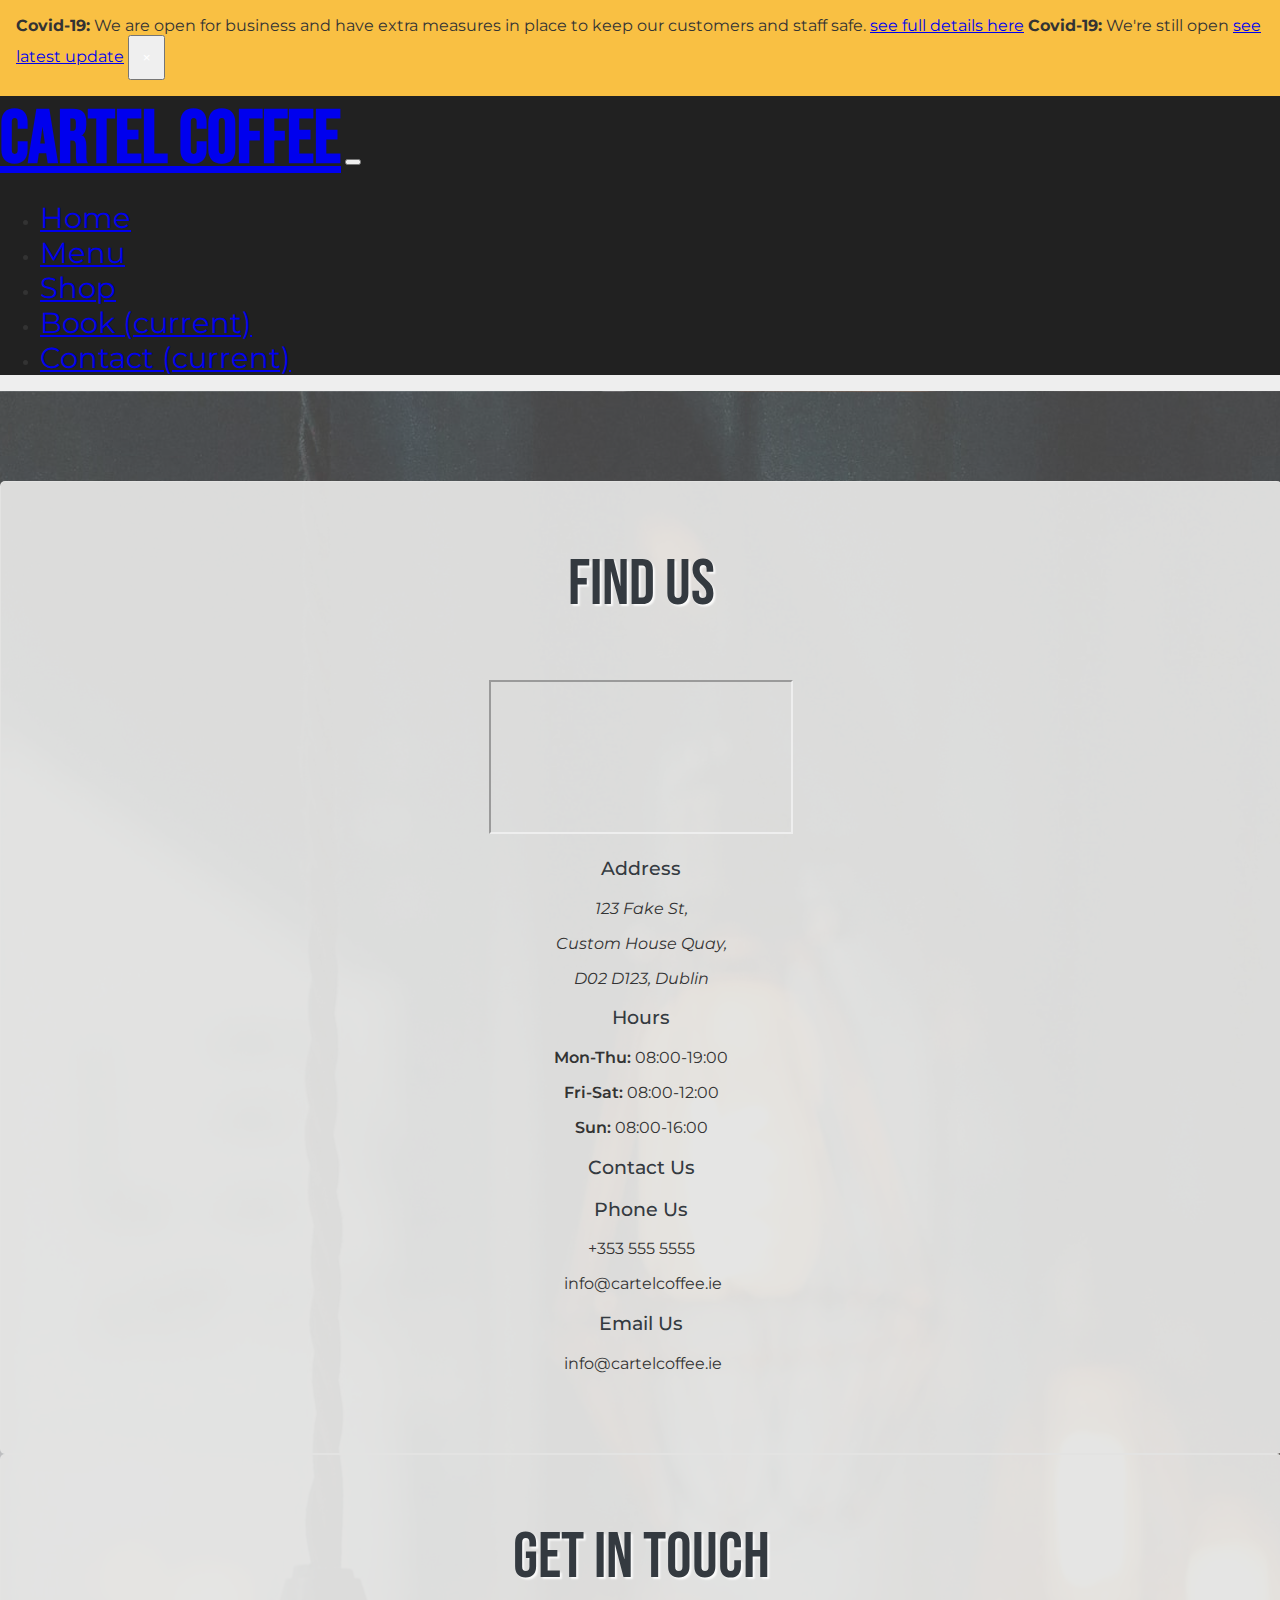
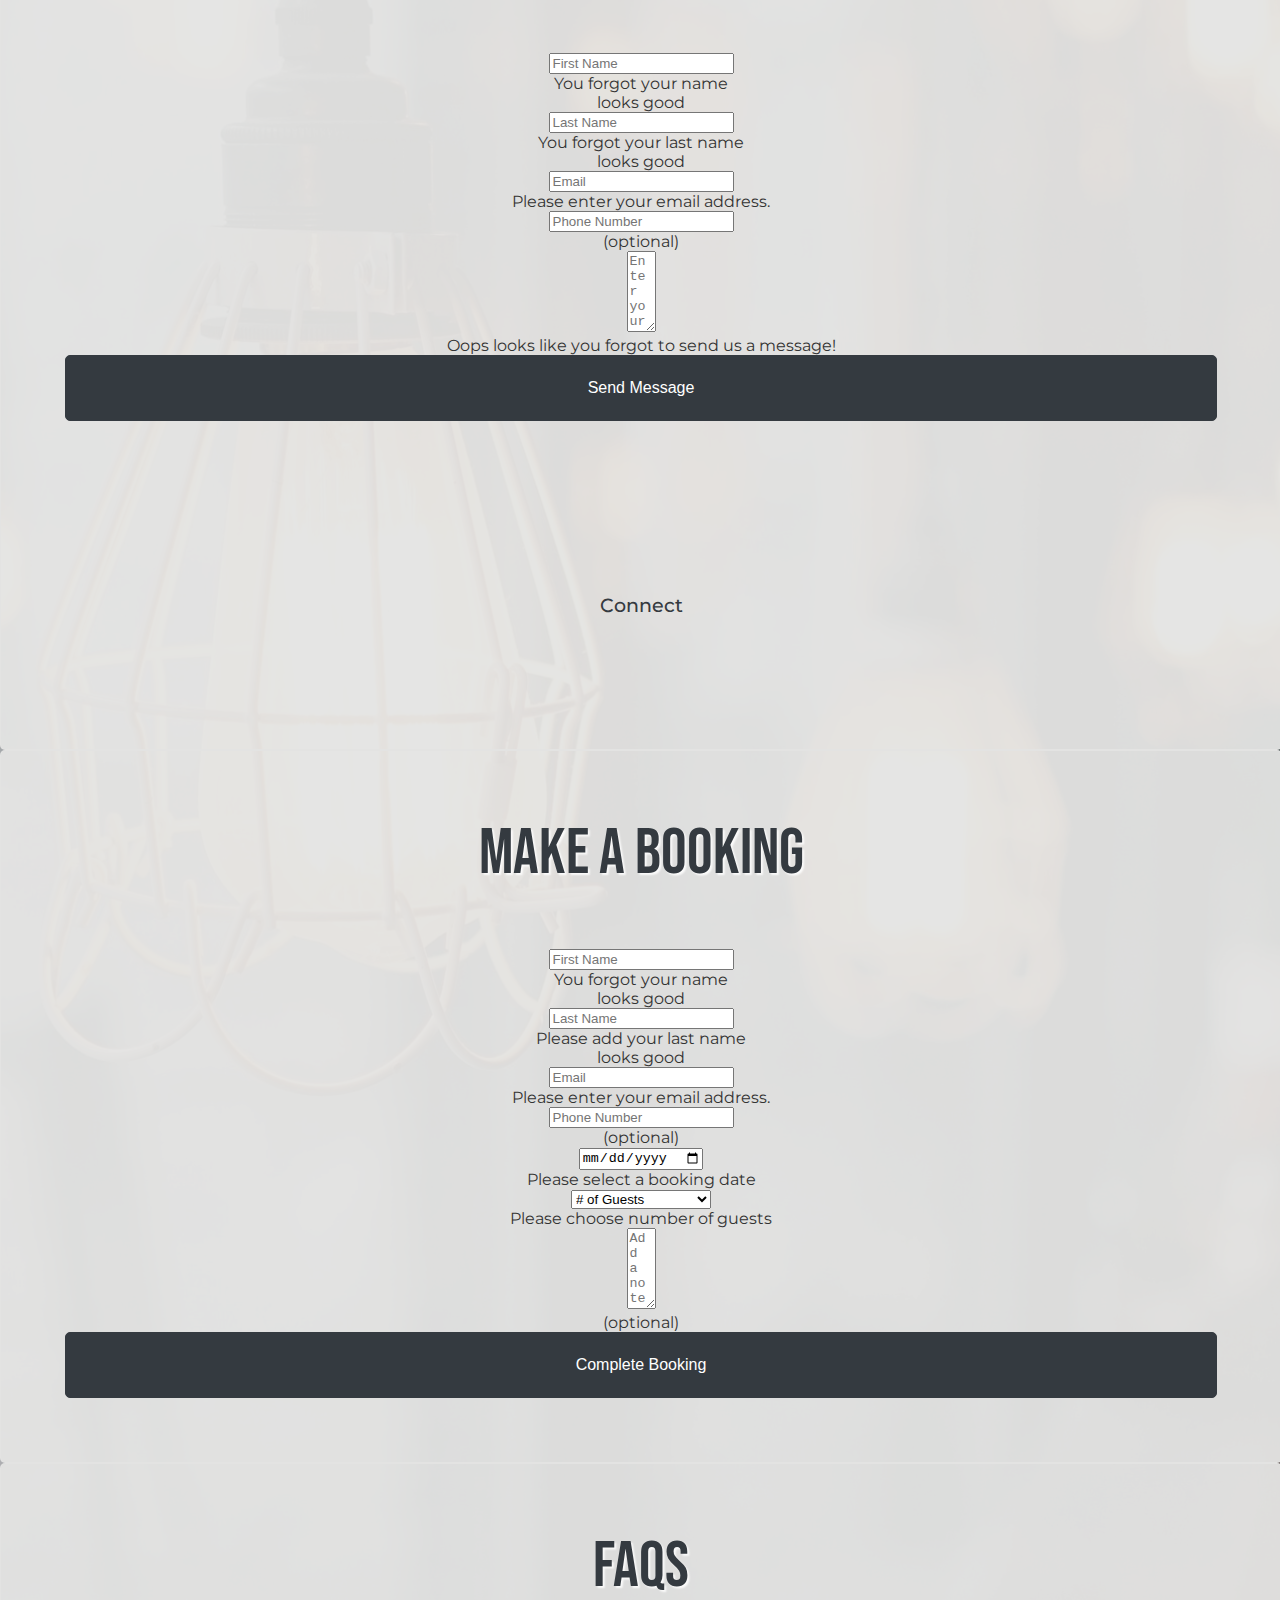
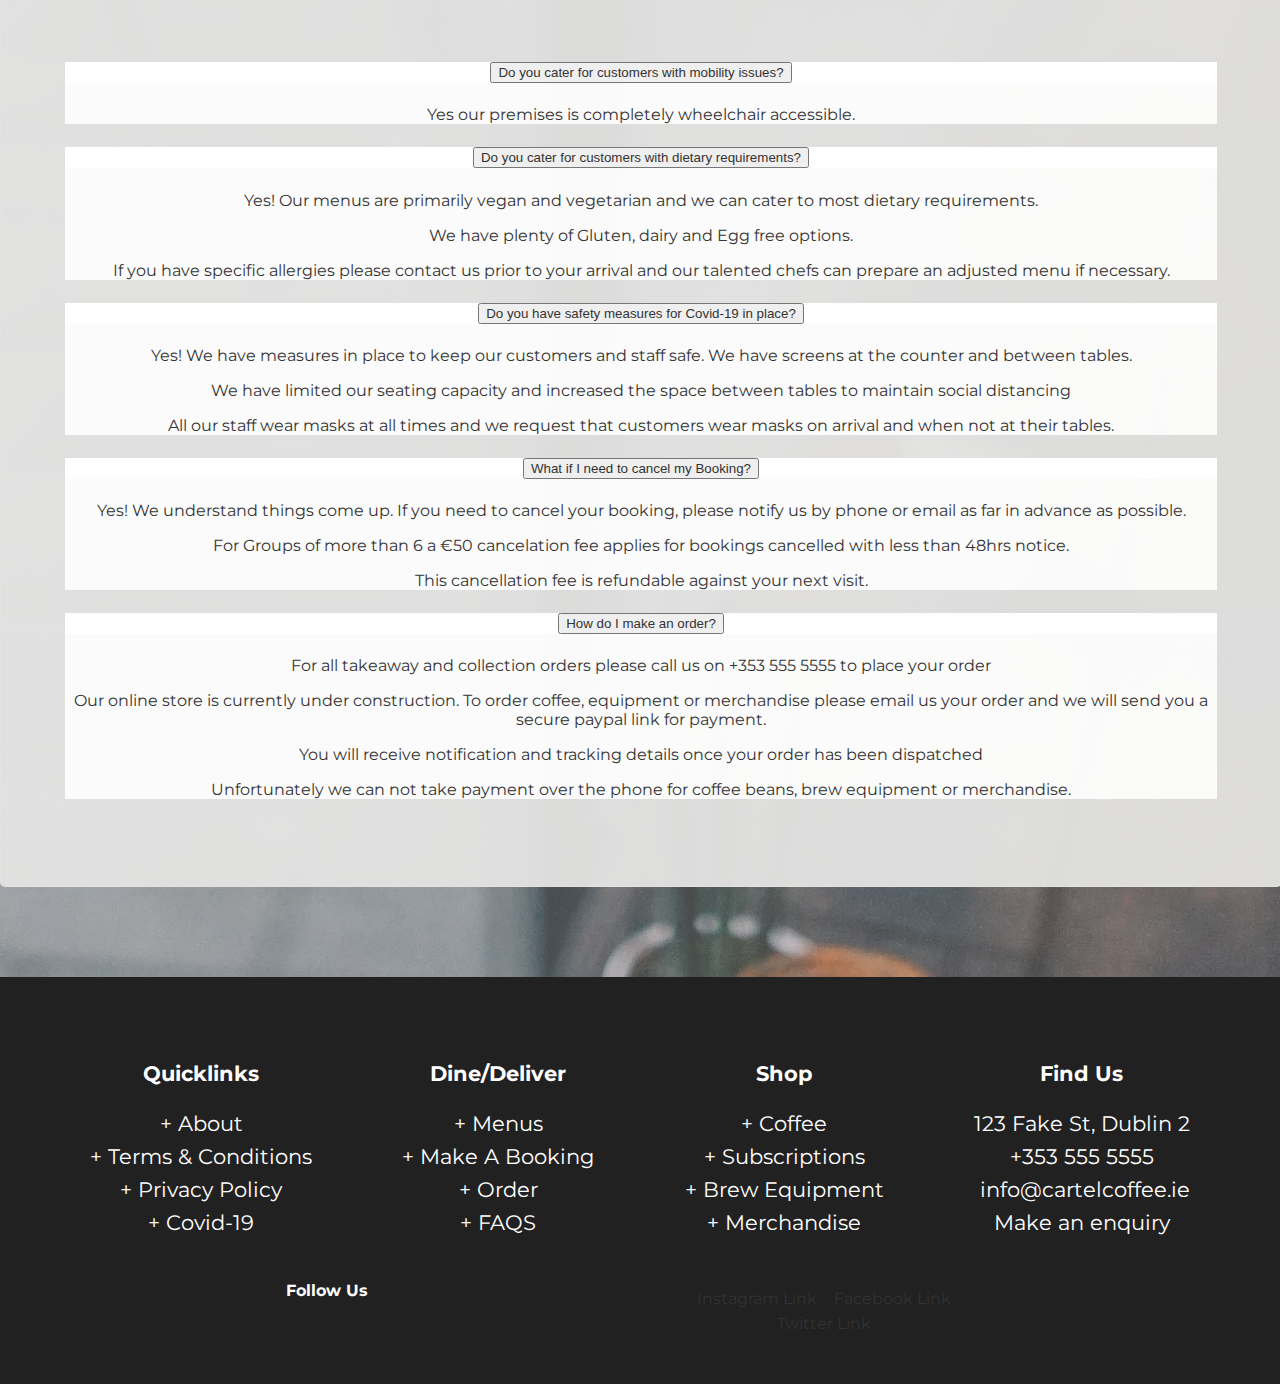
<file: contact.html>
<!doctype html>
<html lang="en">

<head>
    <meta charset="UTF-8">
    <meta name="viewport" content="width=device-width, initial-scale=1.0, shrink-to-fit=no">
    <meta name="Decription" content="Contact us, find our store, opening hourse or make a dinner reservation via our contact page. View our booking policy and commonly asked questions in ourfaq section.">
    <link rel="preconnect" href="https://fonts.gstatic.com">
    <link
        href="https://fonts.googleapis.com/css2?family=Bebas+Neue&family=Montserrat:ital,wght@0,100;0,200;0,300;0,400;0,500;0,600;0,700;1,100&display=swap"
        rel="stylesheet">
    <link rel="stylesheet" href="https://use.fontawesome.com/releases/v5.15.1/css/all.css"
        integrity="sha384-vp86vTRFVJgpjF9jiIGPEEqYqlDwgyBgEF109VFjmqGmIY/Y4HV4d3Gp2irVfcrp" crossorigin="anonymous">
    <link rel="stylesheet" href="https://cdn.jsdelivr.net/npm/bootstrap@4.5.3/dist/css/bootstrap.min.css"
        integrity="sha384-TX8t27EcRE3e/ihU7zmQxVncDAy5uIKz4rEkgIXeMed4M0jlfIDPvg6uqKI2xXr2" crossorigin="anonymous">
    <link rel="stylesheet" href="assets/css/style.css" type="text/css">
    <title>Contact Us</title>
</head>

<body>
    <!-- Covid-19 Alert-->
    <div class="alert alert-custom alert-dismissible fade show" role="alert">
        <span class="d-none d-sm-block"><strong>Covid-19:</strong> We are open for business and have extra measures in place to keep our customers and staff safe.
            <a href="about.html">see full details here</a>
        </span>
        <span class="d-inline d-sm-none"><strong>Covid-19:</strong> We're still open <a href="about.html">see latest update</a>
        </span>
            <button type="button" class="close" data-dismiss="alert" aria-label="Close">
                <span aria-hidden="true">&times;</span>
            </button>
    </div>
    <!-- Header -->
    <!-- Navbar snippet taken from bootsrap documentation and customised for use on site header https://getbootstrap.com/docs/4.3/components/navbar/-->
    <nav class="navbar navbar-expand-md navbar-dark bg-custom pt-3 pb-3">
        <a class="navbar-brand ml-auto mr-auto ml-md-5" href="index.html">Cartel Coffee</a>
        <button class="navbar-toggler mr-3" type="button" data-toggle="collapse" data-target="#navbarTogglerDemo02"
            aria-controls="navbarTogglerDemo02" aria-expanded="false" aria-label="Toggle navigation">
            <span class="navbar-toggler-icon"></span>
        </button>
        <div class="collapse navbar-collapse" id="navbarTogglerDemo02">
            <ul class="navbar-nav ml-auto ml-md-auto mt-2 mt-md-0 mr-md-5">
                <li class="nav-item">
                    <a class="nav-link" href="index.html">Home</a>
                </li>
                <li class="nav-item">
                    <a class="nav-link" href="menu.html">Menu</a>
                </li>
                <li class="nav-item">
                    <a class="nav-link" href="shop.html">Shop</a>
                </li>
                <li class="nav-item">
                    <a class="nav-link" href="contact.html#make-a-booking">Book <span class="sr-only">(current)</span></a>
                </li>
                <li class="nav-item active">
                    <a class="nav-link" href="contact.html">Contact <span class="sr-only">(current)</span></a>
                </li>
            </ul>
        </div>
    </nav>


<div class="bgcontact contactpage">
    <div class="container-fluid w-90 text-center">
        <div class="row">
            <!--Find Us section -->
            <div class="col-12 col-lg-6 pb-5 pb-lg-0 d-flex align-self-stretch">
                <div class="contactback" id="find-us">
                    <h2 class="secheading">Find Us</h2>
                    <div class="embed-responsive embed-responsive-16by9 mb-3">
                        <iframe class="embed-responsive-item" title="locationmap"
                            src="https://www.google.com/maps/embed?pb=!1m18!1m12!1m3!1d2381.5771329553554!2d-6.251462183978369!3d53.350825482076495!2m3!1f0!2f0!3f0!3m2!1i1024!2i768!4f13.1!3m3!1m2!1s0x48670e8eaff9da5d%3A0xe4a7bb0f484a35ae!2sInternational%20House%2C%20Harbourmaster%20Pl%2C%20International%20Financial%20Services%20Centre%2C%20Dublin%201!5e0!3m2!1sen!2sie!4v1606436449412!5m2!1sen!2sie"
                             aria-hidden="false" tabindex="0"></iframe>
                    </div>
                    <div class="row">
                        <div class="col-md-6">
                            <h3 class="my-3">Address</h3>
                            <address>
                                <p>123 Fake St,</p>
                                <p>Custom House Quay,</p>
                                <p>D02 D123, Dublin</p>
                            </address>
                        </div>
                        <div class="col-md-6" id="hours">
                            <h3 class="my-3">Hours</h3>
                            <p><strong>Mon-Thu:</strong> 08:00-19:00</p>
                            <p><strong>Fri-Sat:</strong> 08:00-12:00</p>
                            <p><strong>Sun:</strong> 08:00-16:00</p>
                        </div>
                        <div class="col-md-6">
                            <h3 class="my-3 d-block d-md-none">Contact Us</h3>
                            <h3 class="my-3 d-none d-md-block">Phone Us</h3>
                            <p><a href="tel:+3535555555" class="contact"><i class="fas fa-phone-alt d-inline"></i> +353 555 5555</a></p>
                            <p class="d-block d-md-none"><a href="mailto:info@cartelcoffee.ie" target="_blank" class="contact"><i class="fas fa-envelope d-inline"></i>&nbsp;info@cartelcoffee.ie</a></p>
                        </div>
                        <div class="col-md-6 d-none d-md-block">
                            <h3 class="my-3">Email Us</h3>
                            <p><a href="mailto:info@cartelcoffee.ie" target="_blank" class="contact"><i class="fas fa-envelope d-inline"></i>&nbsp;info@cartelcoffee.ie</a></p>
                        </div>
                    </div>
                </div>
            </div>
            <!--Get in touch section -->
            <div class="col-12 col-lg-6 pb-5 pb-lg-0 d-flex align-self-stretch">
                <div class="contactback" id="contact-us">
                    <h2 class="secheading">Get in Touch</h2>
                    <form class="needs-validation" novalidate action="submit.html">
                        <div class="form-row">
                            <div class="col-md-6 mb-2 mb-md-3">
                                <div class="form-group">
                                    <input type="text" class="form-control" id="validationCustom01" placeholder="First Name"
                                        value="" required>
                                    <div class="invalid-feedback">You forgot your name</div>
                                    <div class="valid-feedback">looks good</div>
                                </div>
                            </div>
                            <div class="col-md-6 mb-2 mb-md-3">
                                <div class="form-group">
                                    <input type="text" class="form-control" id="validationCustom02" placeholder="Last Name"
                                        value="" required>
                                    <div class="invalid-feedback">You forgot your last name</div>
                                    <div class="valid-feedback">looks good</div>
                                </div>
                            </div>
                            <div class="col-md-6 mb-2 mb-md-3">
                                <div class="form-group">
                                    <input type="email" class="form-control" id="validationCustom03" placeholder="Email"
                                        value="" required>
                                    <div class="invalid-feedback">Please enter your email address.</div>
                                </div>
                            </div>
                            <div class="col-md-6 mb-2 mb-md-3">
                                <div class="form-group">
                                    <input type="tel" class="form-control" id="phone1" placeholder="Phone Number"
                                        value="">
                                    <div class="valid-feedback">(optional)</div>
                                </div>
                            </div>
                            <div class="col-12 mb-2 mb-md-3">
                                <div class="form-group">
                                    <textarea name="contactmessage" id="contactmessage" cols="1" rows="5"
                                        class="form-control" placeholder="Enter your message" required></textarea>
                                    <div class="invalid-feedback">Oops looks like you forgot to send us a message!</div>
                                </div>
                            </div>
                            <button class="btcustom1" type="submit">Send Message <i class="fas fa-paper-plane"></i></button>
                        </div>
                    </form>
                    <div class="d-none d-md-block" id="icons-black-cont">
                        <div class="col-12 mt-5">
                            <h3>Connect</h3>
                        </div>
                        <div class="col-12 mt-3 socialicons" id="iconsblack">
                            <a href="https://www.instagram.com" target="_blank" rel="noopener"><i class="fab fa-instagram"></i></a>
                            <a href="https://www.facebook.com" target="_blank" rel="noopener"><i class="fab fa-facebook-square"></i></a>
                            <a href="https://www.twitter.com" target="_blank" rel="noopener"><i class="fab fa-twitter-square"></i></a>
                        </div>
                    </div>
                </div>
            </div>
        </div>
    </div>
    <div class="container-fluid w-90 mt-2 mt-lg-5 text-center">
        <div class="row">
            <!--Make a booking section -->
            <div class="col-12 col-lg-6 pb-5 pb-lg-0 d-flex align-self-stretch">
                <div class="contactback" id="make-a-booking">
                <h2 class="secheading">Make A Booking</h2>
                <form class="needs-validation" novalidate action="submit.html">
                    <div class="form-row">
                        <div class="col-md-6 mb-2 mb-md-3">
                            <div class="form-group">
                                <input type="text" class="form-control" id="validationres01" value="" placeholder="First Name" required>
                                <div class="invalid-feedback">You forgot your name</div>
                                <div class="valid-feedback">looks good</div>
                            </div>
                        </div>
                        <div class="col-md-6 mb-2 mb-md-3">
                            <div class="form-group">
                                <input type="text" class="form-control" id="validationres02" placeholder="Last Name" value="" required>
                                <div class="invalid-feedback">Please add your last name</div>
                                <div class="valid-feedback">looks good</div>
                            </div>
                        </div>
                        <div class="col-md-6 mb-2 mb-md-3">
                            <div class="form-group">
                                <input type="email" class="form-control" id="validationres03" placeholder="Email"
                                    value="" required>
                                <div class="invalid-feedback">Please enter your email address.</div>
                            </div>
                        </div>
                        <div class="col-md-6 mb-2 mb-md-3">
                            <div class="form-group">
                                <input type="tel" class="form-control" id="phoneres" placeholder="Phone Number"
                                    value="">
                                <div class="valid-feedback">(optional)</div>
                            </div>
                        </div>
                        <div class="col-md-6 mb-2 mb-md-3">
                            <div class="form-group">
                                <input type="date" class="form-control" id="date" required>
                                <div class="invalid-feedback">Please select a booking date</div>
                            </div>
                        </div>
                        <div class="col-md-6 mb-2 mb-md-3">
                            <div class="form-group">
                                <select id="guests2" class="form-control" required>
                                    <option value="" selected disabled hidden># of Guests</option>
                                    <option value="1">1 Guest</option>
                                    <option value="2">2 Guests</option>
                                    <option value="3">3 Guests</option>
                                    <option value="4">4 Guests</option>
                                    <option value="5">5 Guests</option>
                                    <option value="6">6 Guests</option>
                                    <option value=">6">More than 6 Guests</option>
                                </select>
                                <div class="invalid-feedback">Please choose number of guests</div>
                            </div>
                        </div>
                        <div class="col-12 mb-2 mb-md-3">
                            <div class="form-group">
                                <textarea name="contactmessage" id="resmessage" cols="1" rows="5"
                                    class="form-control" placeholder="Add a note"></textarea>
                                <div class="valid-feedback">(optional)</div>
                            </div>
                        </div>
                        <button class="btcustom1" type="submit" value="submit">Complete Booking <i
                                class="fas fa-paper-plane"></i></button>
                    </div>
                </form>
                </div>
            </div>
            <!--FAQs section -->
            <div class="col-12 col-lg-6 pb-5 pb-lg-0 d-flex align-self-stretch">
                <div class="contactback" id="faq">
                <h2 class="secheading">FAQs</h2>
                    <div class="col-12">
                        <div id="accordion">
                            <div class="card">
                                <div class="card-header" id="headingOne">
                                    <h5 class="mb-0">
                                        <button class="btn btn-link" data-toggle="collapse" data-target="#collapseOne" aria-expanded="true"
                                            aria-controls="collapseOne">
                                            Do you cater for customers with mobility issues?
                                        </button>
                                    </h5>
                                </div>
                    
                                <div id="collapseOne" class="collapse" aria-labelledby="headingOne" data-parent="#accordion">
                                    <div class="card-body">
                                        <p>Yes our premises is completely wheelchair accessible.</p>
                                    </div>
                                </div>
                            </div>
                            <div class="card">
                                <div class="card-header" id="headingTwo">
                                    <h5 class="mb-0">
                                        <button class="btn btn-link collapsed" data-toggle="collapse" data-target="#collapseTwo"
                                            aria-expanded="false" aria-controls="collapseTwo">
                                           Do you cater for customers with dietary requirements?
                                        </button>
                                    </h5>
                                </div>
                                <div id="collapseTwo" class="collapse" aria-labelledby="headingTwo" data-parent="#accordion">
                                    <div class="card-body">
                                       <p>Yes! Our menus are primarily vegan and vegetarian and we can cater to most dietary requirements.</p>
                                       <p>We have plenty of Gluten, dairy and Egg free options.</p>
                                       <p>If you have specific allergies please contact us prior to your arrival and our talented chefs can prepare an adjusted menu if necessary.</p>
                                    </div>
                                </div>
                            </div>
                            <div class="card">
                                <div class="card-header" id="headingThree">
                                    <h5 class="mb-0">
                                        <button class="btn btn-link collapsed" data-toggle="collapse" data-target="#collapseThree"
                                            aria-expanded="false" aria-controls="collapseThree">
                                            Do you have safety measures for Covid-19 in place?
                                        </button>
                                    </h5>
                                </div>
                                <div id="collapseThree" class="collapse" aria-labelledby="headingThree" data-parent="#accordion">
                                    <div class="card-body">
                                       <p>Yes! We have measures in place to keep our customers and staff safe. We have screens at the counter and between tables.</p>
                                       <p>We have limited our seating capacity and increased the space between tables to maintain social distancing</p>
                                       <p>All our staff wear masks at all times and we request that customers wear masks on arrival and when not at their tables.</p>
                                    </div>
                                </div>
                            </div>
                            <div class="card">
                                <div class="card-header" id="headingFour">
                                    <h5 class="mb-0">
                                        <button class="btn btn-link collapsed" data-toggle="collapse" data-target="#collapseFour"
                                            aria-expanded="false" aria-controls="collapseFour">
                                            What if I need to cancel my Booking?
                                        </button>
                                    </h5>
                                </div>
                                <div id="collapseFour" class="collapse" aria-labelledby="headingFour" data-parent="#accordion">
                                    <div class="card-body">
                                       <p>Yes! We understand things come up. If you need to cancel your booking, please notify us by phone or email as far in advance as possible.</p>
                                       <p>For Groups of more than 6 a €50 cancelation fee applies for bookings cancelled with less than 48hrs notice.</p>
                                       <p>This cancellation fee is refundable against your next visit.</p> 
                                    </div>
                                </div>
                            </div>
                            <div class="card">
                                <div class="card-header" id="headingFive">
                                    <h5 class="mb-0">
                                        <button class="btn btn-link collapsed" data-toggle="collapse" data-target="#collapseFive" aria-expanded="false" aria-controls="collapseFive" >
                                            How do I make an order?
                                        </button>
                                    </h5>
                                </div>
                                <div id="collapseFive" class="collapse" aria-labelledby="headingFour" data-parent="#accordion">
                                    <div class="card-body">
                                       <p>For all takeaway and collection orders please call us on +353 555 5555 to place your order</p>
                                       <p>Our online store is currently under construction. To order coffee, equipment or merchandise please email us your order and we will send you a secure paypal link for payment.</p>
                                       <p>You will receive notification and tracking details once your order has been dispatched</p>
                                       <p>Unfortunately we can not take payment over the phone for coffee beans, brew equipment or merchandise.</p>

                                    </div>
                                </div>
                            </div>
                        </div>
                    </div>
                </div>
            </div>
        </div>
    </div>
</div>
<!-- Footer -->
<footer class="container-fluid bg-custom footercustom">
    <div class="row footeralign">
        <div class="col-6 col-sm-3 footerlist">
            <ul>
                <li class="footh4"><h4><a href="about.html">Quicklinks</a></h4></li>
                <li><a href="about.html">About</a></li>
                <li><a href="about.html">Terms & Conditions</a></li>
                <li><a href="about.html">Privacy Policy</a></li>
                <li><a href="about.html">Covid-19</a></li>
            </ul>
        </div>
        <div class="col-6 col-sm-3 footerlist"> 
            <ul>
                <li class="footh4"><h4><a href="menu.html">Dine/Deliver</a></h4></li>
                <li><a href="menu.html">Menus</a></li>
                <li><a href="contact.html#make-a-booking">Make A Booking</a></li>
                <li><a href="https://deliveroo.ie/" target="_blank" rel="noopener">Order</a></li>
                <li><a href="contact.html#faq">FAQS</a></li>
            </ul>
        </div>
        <div class="col-6 col-sm-3 footerlist">
            <ul>
                <li class="footh4"><h4><a href="shop.html">Shop</a></h4></li>
                <li><a href="shop.html#coffeeshop">Coffee</a></li>
                <li><a href="shop.html#subscriptshop">Subscriptions</a></li>
                <li><a href="shop.html#equipshop">Brew Equipment</a></li>
                <li><a href="shop.html#merchshop">Merchandise</a></li>
            </ul>
        </div>
        <div class="col-6 col-sm-3 footerlist">
            <ul class="contacts">
                <li class="footh4"><h4><a href="contact.html">Find Us</a></h4></li>
                <li><a href="contact.html#find-us"><i class="fas fa-map-marker-alt d-inline"></i> 123 Fake St, Dublin&nbsp;2</a></li>
                <li><a href="tel:+3535555555"><i class="fas fa-phone-alt d-inline"></i> +353 555 5555</a></li>
                <li><a href="mailto:info@cartelcoffee.ie" target="_blank"><i class="fas fa-envelope d-inline"></i>&nbsp;info@cartelcoffee.ie</a></li>
                <li><a href="contact.html#contact-us"><i class="fas fa-paper-plane d-inline"></i> Make an enquiry</a></li>
            </ul>
        </div>
    </div>
    <div class="row">
        <div class="col-12"><h4>Follow Us</h4></div>
        <div class="col-12 socialicons">
            <a href="https://www.instagram.com" target="_blank" rel="noopener"><i class="fab fa-instagram"></i></a><span class="sr-only">Instagram Link</span>
            <a href="https://www.facebook.com" target="_blank" rel="noopener"><i class="fab fa-facebook-square"></i></a><span class="sr-only">Facebook Link</span>
            <a href="https://www.twitter.com" target="_blank" rel="noopener"><i class="fab fa-twitter-square"></i></a><span class="sr-only">Twitter Link</span>
        </div>
    </div>
</footer>
<!-- Form validation script-->
    <script>
        // Example starter JavaScript for disabling form submissions if there are invalid fields
        (function () {
            'use strict';
            window.addEventListener('load', function () {
                // Fetch all the forms we want to apply custom Bootstrap validation styles to
                var forms = document.getElementsByClassName('needs-validation');
                // Loop over them and prevent submission
                var validation = Array.prototype.filter.call(forms, function (form) {
                    form.addEventListener('submit', function (event) {
                        if (form.checkValidity() === false) {
                            event.preventDefault();
                            event.stopPropagation();
                        }
                        form.classList.add('was-validated');
                    }, false);
                });
            }, false);
        })();
    </script>
    <!-- Bootstrap scripts -->
    <script src="https://code.jquery.com/jquery-3.5.1.slim.min.js"
        integrity="sha384-DfXdz2htPH0lsSSs5nCTpuj/zy4C+OGpamoFVy38MVBnE+IbbVYUew+OrCXaRkfj" crossorigin="anonymous">
        </script>
    <script src="https://cdn.jsdelivr.net/npm/popper.js@1.16.1/dist/umd/popper.min.js"
        integrity="sha384-9/reFTGAW83EW2RDu2S0VKaIzap3H66lZH81PoYlFhbGU+6BZp6G7niu735Sk7lN" crossorigin="anonymous">
        </script>
    <script src="https://cdn.jsdelivr.net/npm/bootstrap@4.5.3/dist/js/bootstrap.min.js"
        integrity="sha384-w1Q4orYjBQndcko6MimVbzY0tgp4pWB4lZ7lr30WKz0vr/aWKhXdBNmNb5D92v7s" crossorigin="anonymous">
        </script>
</body>

</html>
</file>
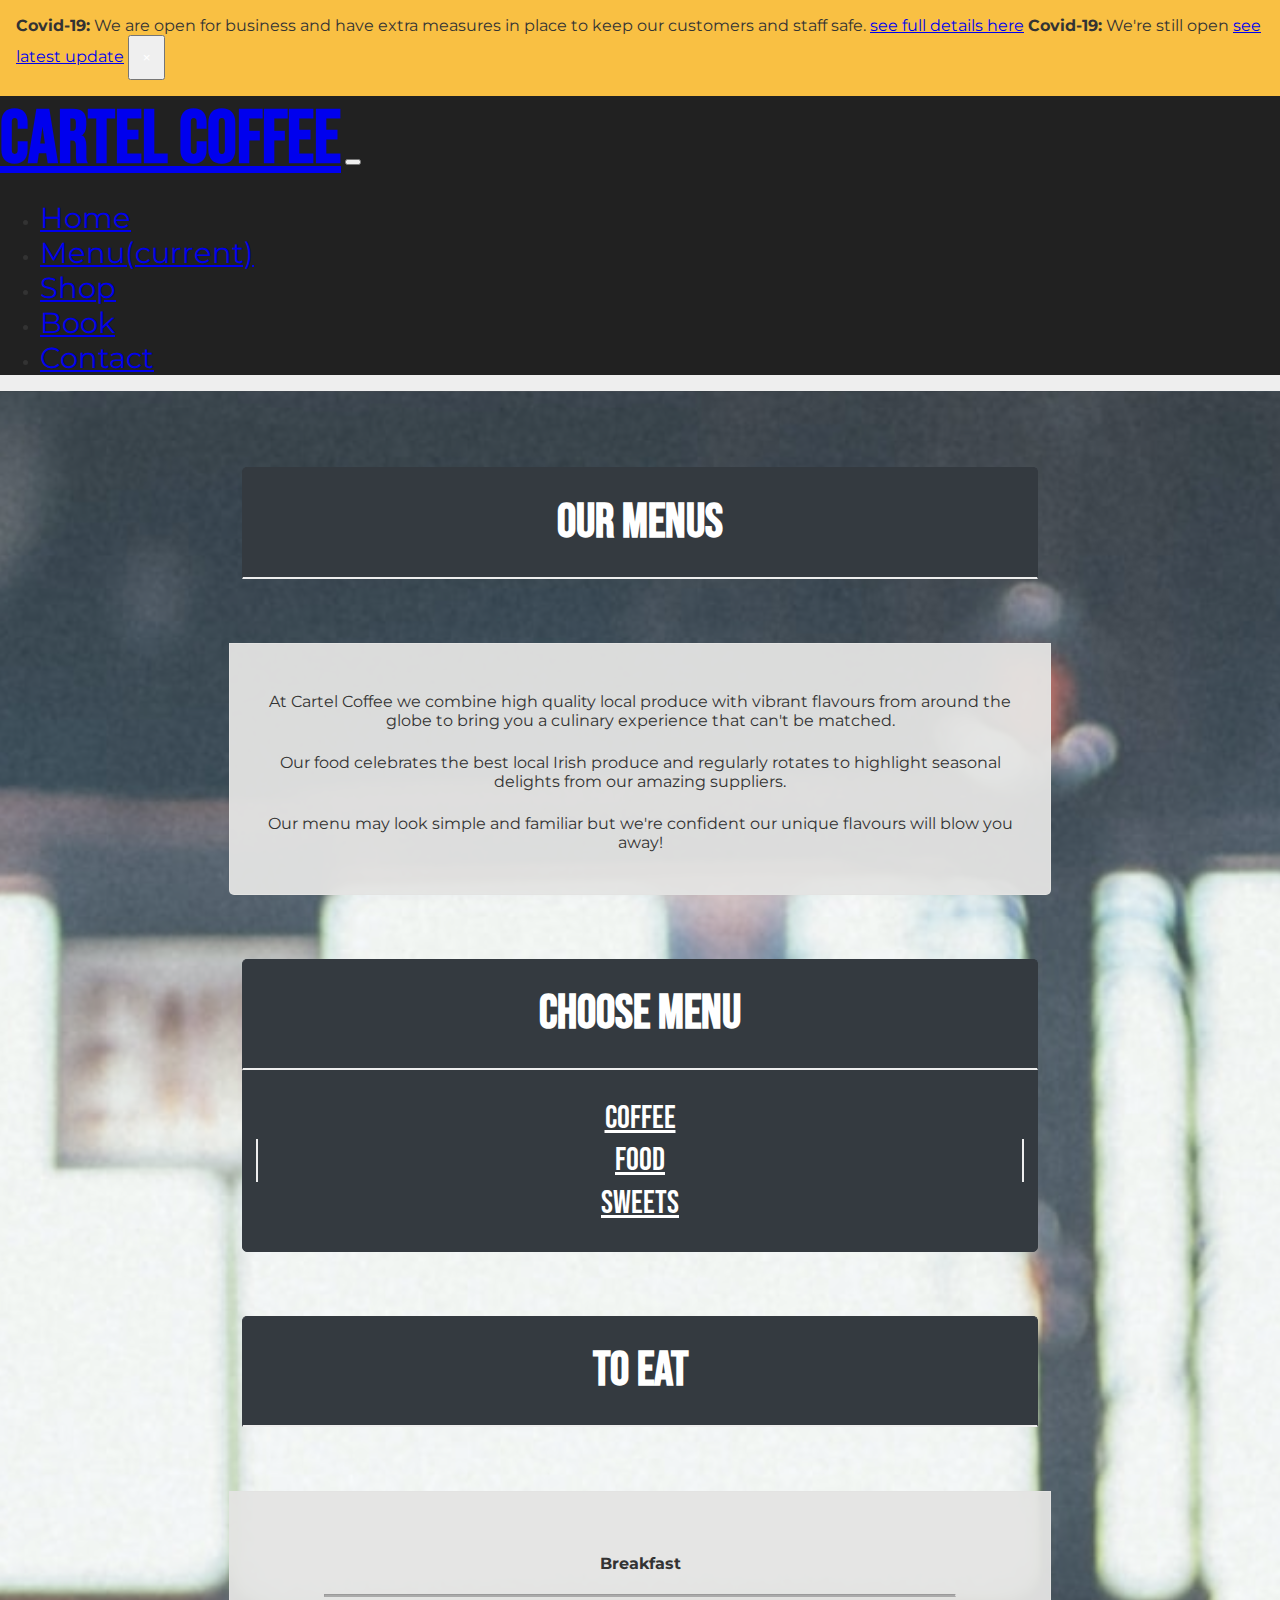
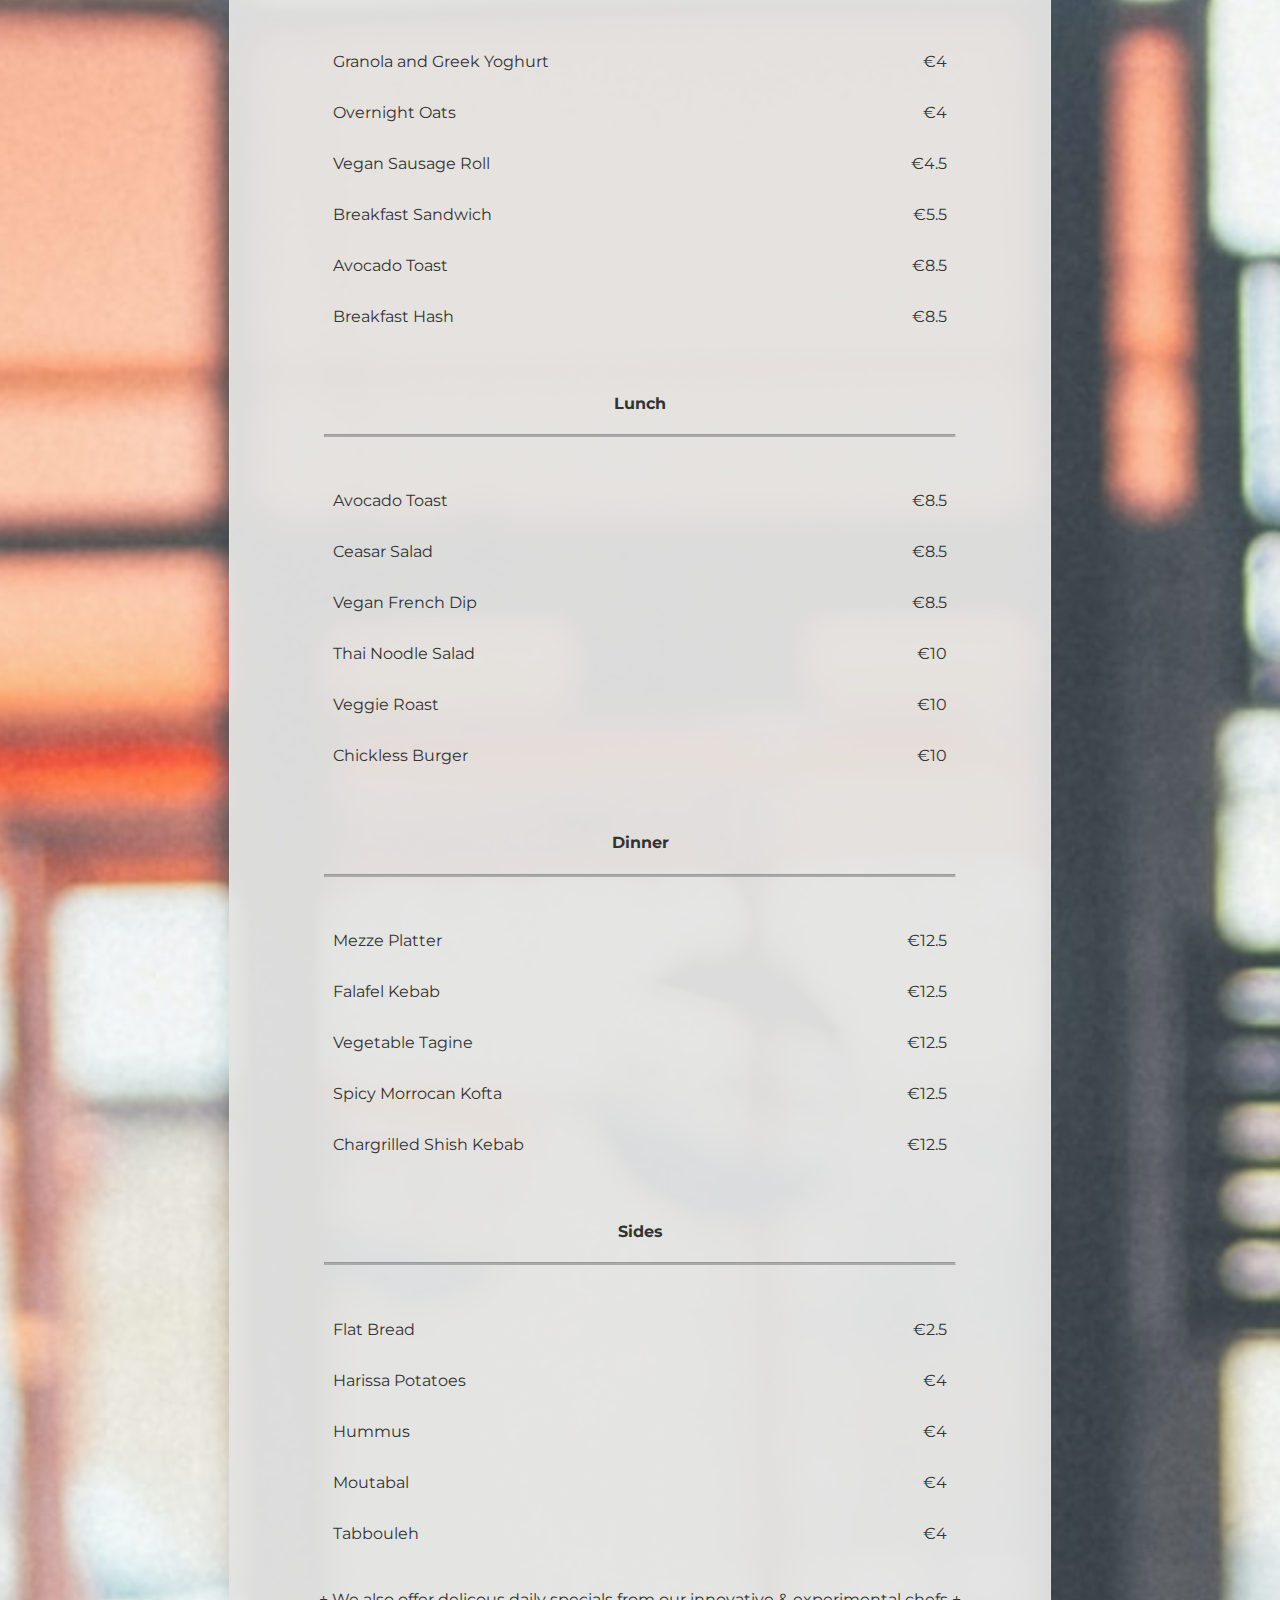
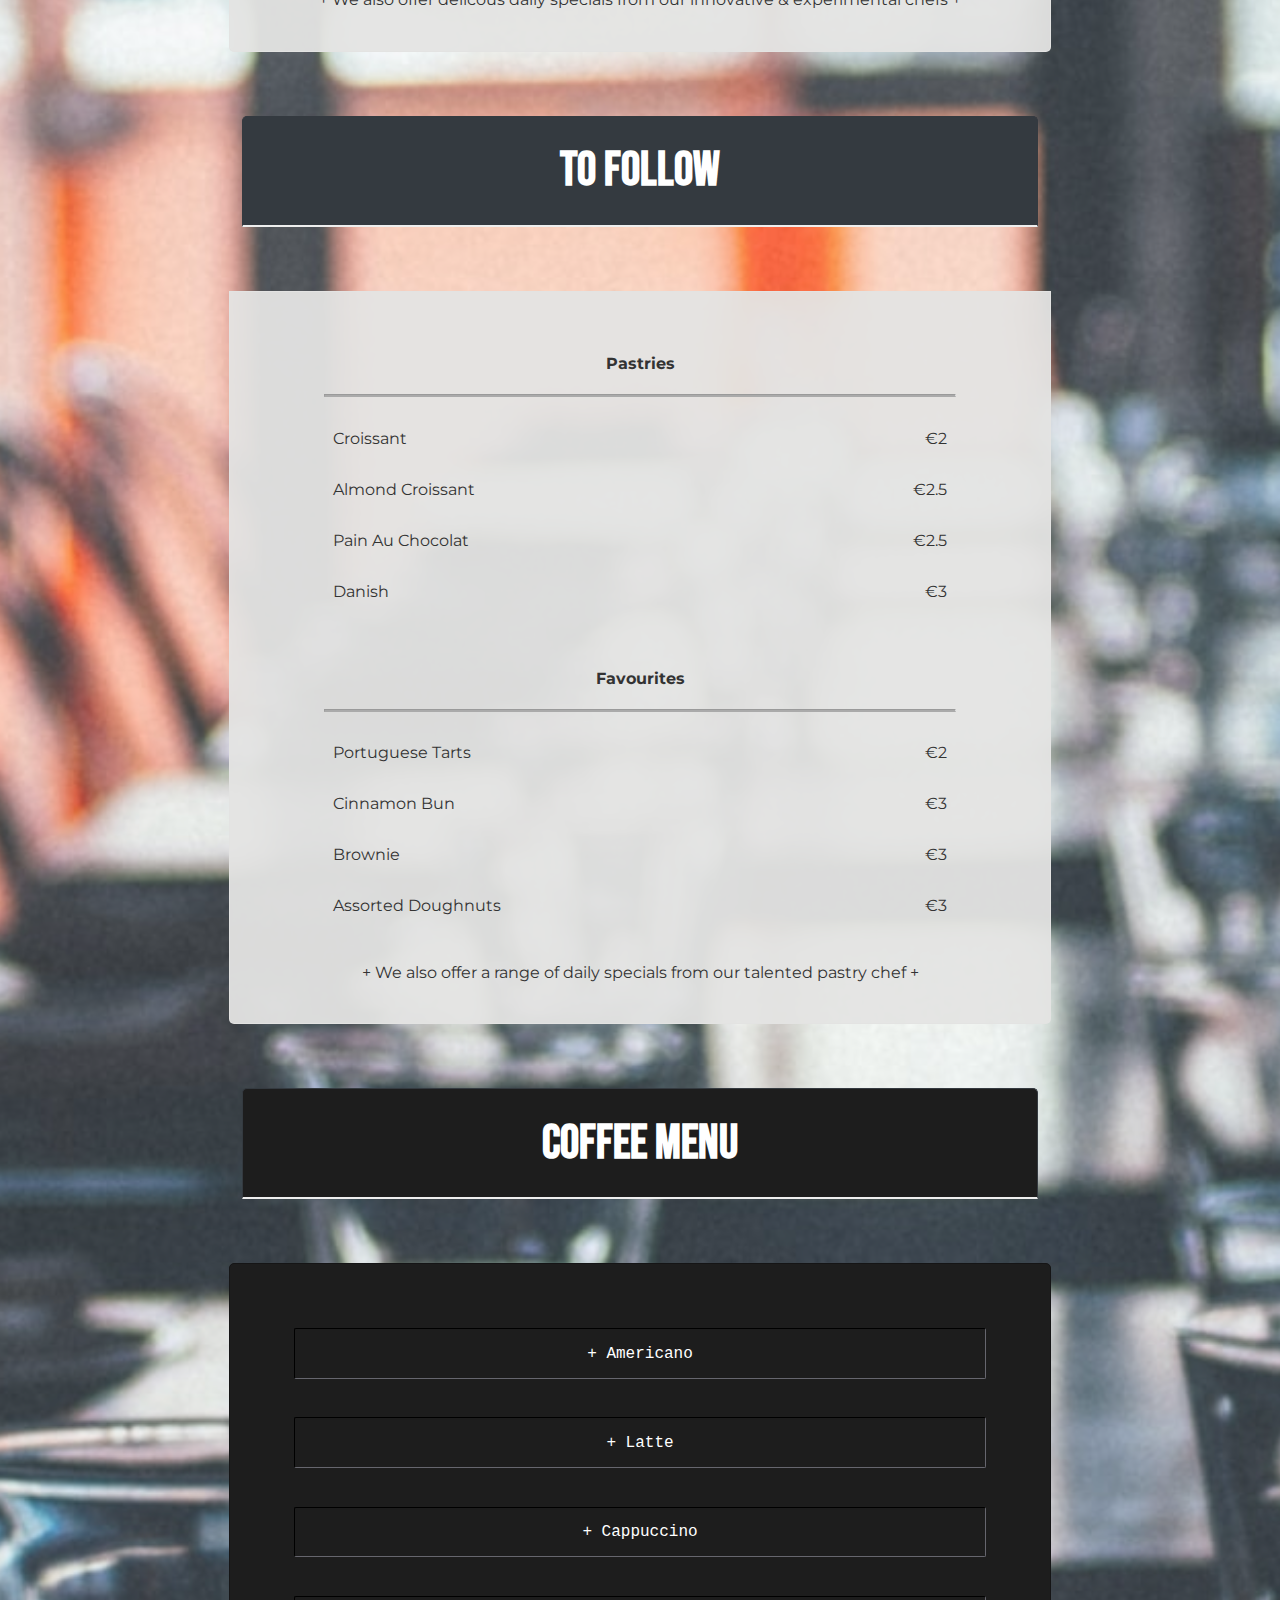
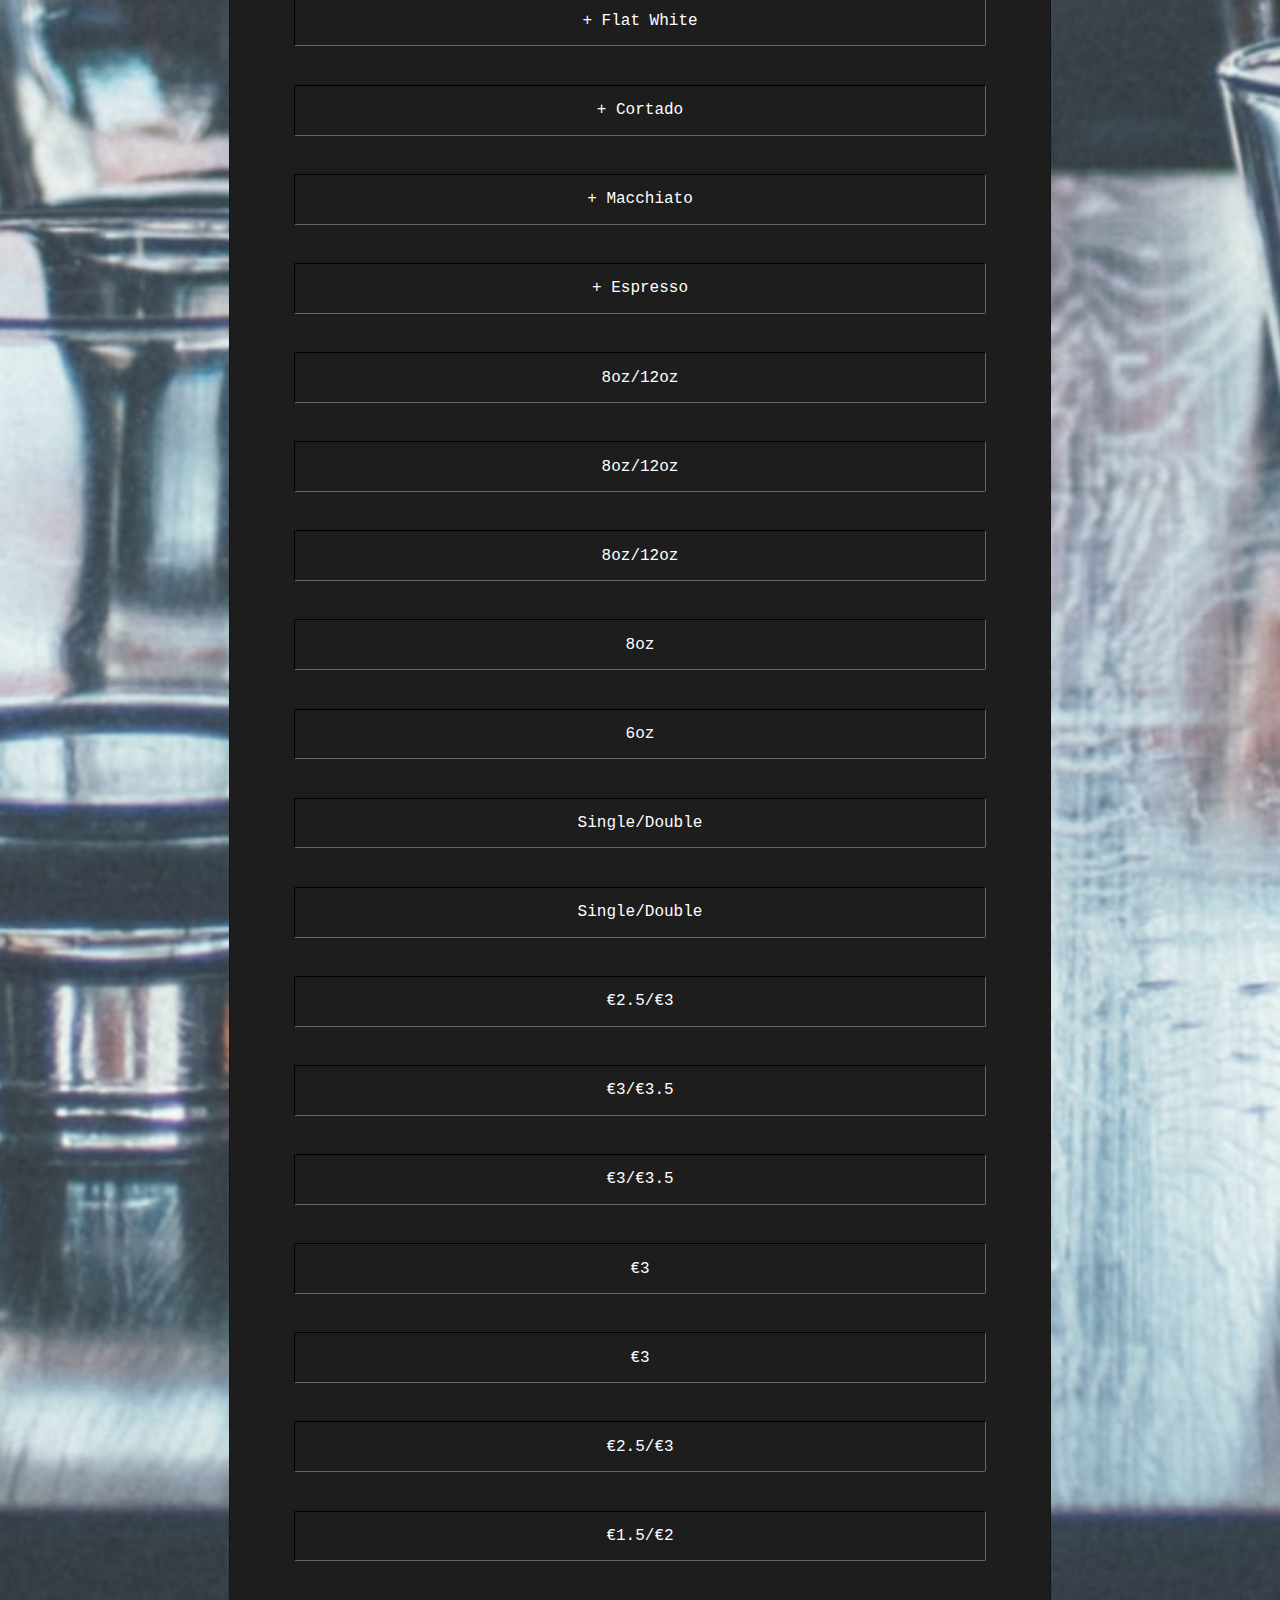
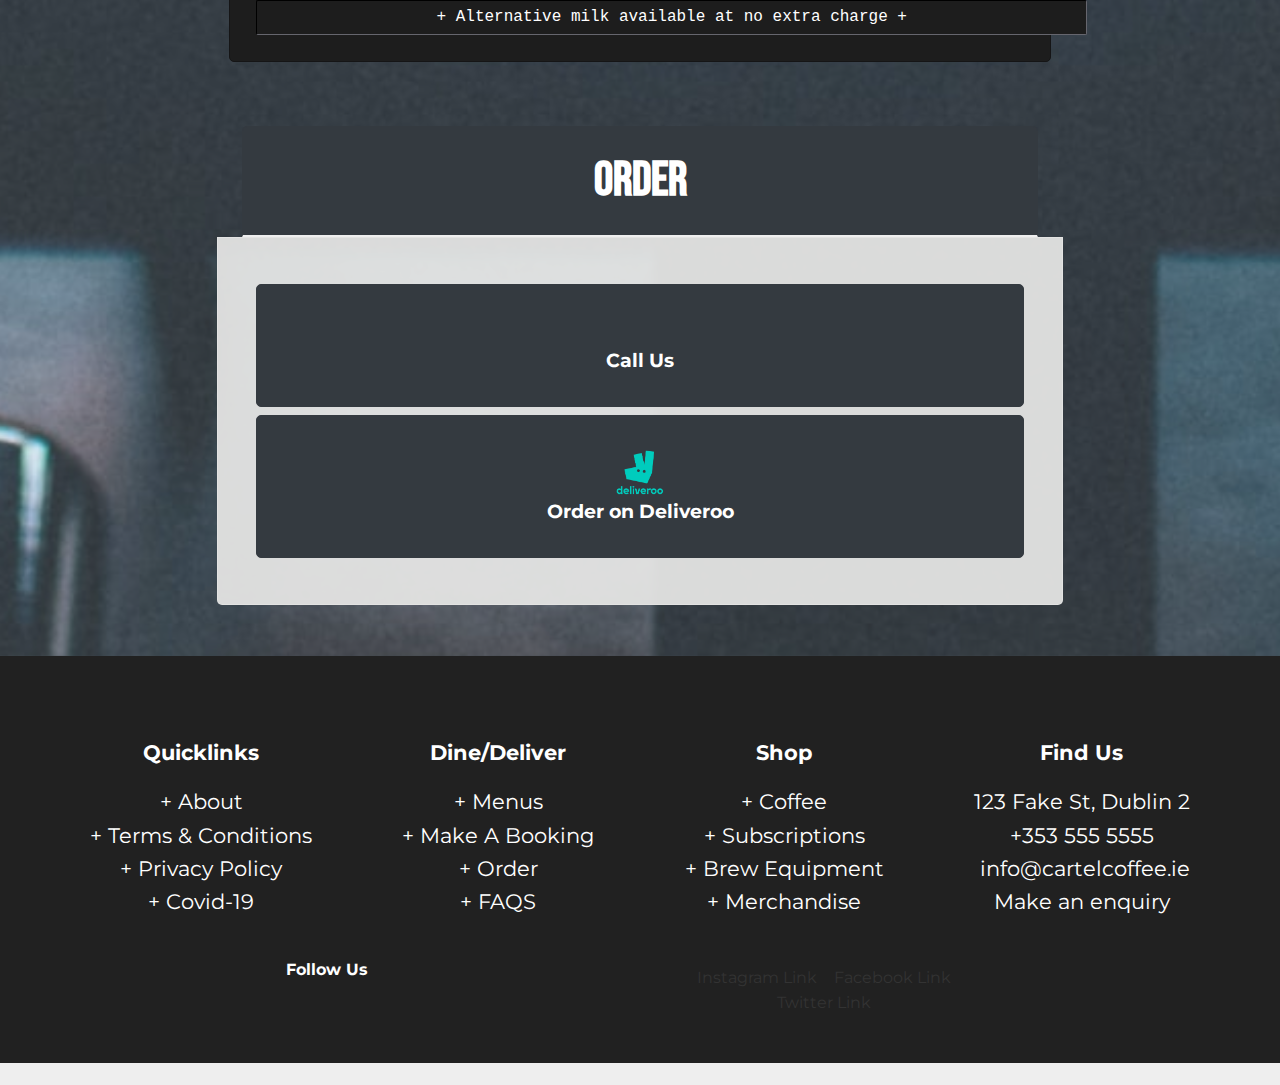
<file: menu.html>
<!doctype html>
<html lang="en">
<head>
    <meta charset="UTF-8">
    <meta name="viewport" content="width=device-width, initial-scale=1.0, shrink-to-fit=no">
    <meta name="Description" content="View our food and drink menus to see our amazing, food and coffee. We now offer takeaway, Order over the phone for delivery or collection. ">
    <link rel="preconnect" href="https://fonts.gstatic.com">
    <link href="https://fonts.googleapis.com/css2?family=Bebas+Neue&family=Montserrat:ital,wght@0,100;0,200;0,300;0,400;0,500;0,600;0,700;1,100&display=swap" 
    rel="stylesheet">
    <link rel="stylesheet" href="https://use.fontawesome.com/releases/v5.15.1/css/all.css" integrity="sha384-vp86vTRFVJgpjF9jiIGPEEqYqlDwgyBgEF109VFjmqGmIY/Y4HV4d3Gp2irVfcrp" 
    crossorigin="anonymous">
    <link rel="stylesheet" href="https://cdn.jsdelivr.net/npm/bootstrap@4.5.3/dist/css/bootstrap.min.css" 
    integrity="sha384-TX8t27EcRE3e/ihU7zmQxVncDAy5uIKz4rEkgIXeMed4M0jlfIDPvg6uqKI2xXr2" crossorigin="anonymous">
    <link rel="stylesheet" href="assets/css/style.css" type="text/css">
    <title>Cartel Coffee Food &amp; Drink Menus</title>
</head>

<body>
    <div class="alert alert-custom alert-dismissible fade show" role="alert">
        <span class="d-none d-sm-block"><strong>Covid-19:</strong> We are open for business and have extra measures in place to keep our customers and staff safe.
            <a href="about.html">see full details here</a>
        </span>
        <span class="d-inline d-sm-none"><strong>Covid-19:</strong> We're still open <a href="about.html">see latest update</a>
        </span>
            <button type="button" class="close" data-dismiss="alert" aria-label="Close">
                <span aria-hidden="true">&times;</span>
            </button>
    </div>
<!-- Header -->
<!-- Navbar snippet taken from bootsrap documentation and customised for use on site header https://getbootstrap.com/docs/4.3/components/navbar/-->
<nav class="navbar navbar-expand-md navbar-dark bg-custom pt-3 pb-3">
    <a class="navbar-brand ml-auto mr-auto ml-md-5" href="index.html">Cartel Coffee</a>
    <button class="navbar-toggler mr-3" type="button" data-toggle="collapse" data-target="#navbarTogglerDemo02" aria-controls="navbarTogglerDemo02" aria-expanded="false" aria-label="Toggle navigation">
        <span class="navbar-toggler-icon"></span>
    </button>
    <div class="collapse navbar-collapse" id="navbarTogglerDemo02">
        <ul class="navbar-nav ml-auto ml-md-auto mt-2 mt-md-0 mr-md-5">
            <li class="nav-item">
                <a class="nav-link" href="index.html">Home</a>
            </li>
            <li class="nav-item active">
                <a class="nav-link" href="menu.html">Menu<span class="sr-only">(current)</span></a>
            </li>
            <li class="nav-item">
                <a class="nav-link" href="shop.html">Shop</a>
            </li>
            <li class="nav-item">
                <a class="nav-link" href="contact.html#make-a-booking">Book</a>
            </li>
            <li class="nav-item">
                <a class="nav-link" href="contact.html">Contact</a>
            </li>
        </ul>
    </div>
</nav>


<div class="menuback">
    <!-- Menus Intro -->
    <div class="container-fluid">
        <div class="row menusnav top">
			<div class="col-12">
				<h2 class="submenu">Our Menus</h2>
			</div>
        </div>
        <div class="row menuintro mt-0">
            <div class="col-12">
            <p>At Cartel Coffee we combine high quality local produce with vibrant flavours from around the globe to bring you a culinary experience that can't be matched.</p>
            <p>Our food celebrates the best local Irish produce and regularly rotates to highlight seasonal delights from our amazing suppliers.</p>
            <p>Our menu may look simple and familiar but we're confident our unique flavours will blow you away!</p>
            </div>
        </div>
    </div>
    <!-- Menus Sub Navigation Bar -->
    <nav class="container-fluid menus">
		<div class="row menusnav top">
			<div class="col-12">
				<h2 class="submenu">Choose Menu</h2>
			</div>
        </div>
        <div class="row menusnav bottom">
			<div class="col-4"><a href="#coffeemenu">Coffee <i class="fas fa-mug-hot rotate"></i></a></div>
			<div class="col-4 bar"><a href="#foodmenu">Food <i class="fas fa-utensils rotate"></i></a></div>
			<div class="col-4"><a href="#dessertmenu">Sweets <i class="fas fa-cookie-bite rotate"></i></a></div>
        </div>
    </nav>
    <!-- Food Menu Section -->
    <div class="container-fluid">
        <div class="row menusnav top" id="foodmenu">
			<div class="col-12">
				<h2 class="submenu">To Eat</h2>
			</div>
        </div>
		<div class="row foodmenu mt-0">
            <div class="col-12 col-sm-6">
                        <h4>Breakfast</h4>
                        <hr class="hr80">
                        <div class="menualign"><p>Granola and Greek Yoghurt</p><p class="right">€4</p></div>
                        <div class="menualign"><p>Overnight Oats</p><p class="right">€4</p></div>
                        <div class="menualign"><p>Vegan Sausage Roll</p><p class="right">€4.5</p></div>
                        <div class="menualign"><p>Breakfast Sandwich</p><p class="right">€5.5</p></div>
                        <div class="menualign"><p>Avocado Toast</p><p class="right">€8.5</p></div>
                        <div class="menualign"><p>Breakfast Hash</p><p class="right">€8.5</p></div>
            </div>
            <div class="col-12 col-sm-6">
                        <h4>Lunch</h4>
                        <hr class="hr80">
                        <div class="menualign"><p>Avocado Toast</p><p class="right">€8.5</p></div>
                        <div class="menualign"><p>Ceasar Salad</p><p class="right">€8.5</p></div>
                        <div class="menualign"><p>Vegan French Dip</p><p class="right">€8.5</p></div>
                        <div class="menualign"><p>Thai Noodle Salad</p><p class="right">€10</p></div>
                        <div class="menualign"><p>Veggie Roast</p><p class="right">€10</p></div>
                        <div class="menualign"><p>Chickless Burger</p><p class="right">€10</p> </div>
            </div>
            <div class="col-12 col-sm-6">
                        <h4>Dinner</h4>
                        <hr class="hr80">
                        <div class="menualign"><p>Mezze Platter</p><p class="right">€12.5</p></div>
                        <div class="menualign"><p>Falafel Kebab</p><p class="right">€12.5</p></div>
                        <div class="menualign"><p>Vegetable Tagine</p><p class="right">€12.5</p></div>
                        <div class="menualign"><p>Spicy Morrocan Kofta</p><p class="right">€12.5</p></div>
                        <div class="menualign"><p>Chargrilled Shish Kebab</p><p class="right">€12.5</p></div>
                        <div class="menualign"></div>
            </div>
            <div class="col-12 col-sm-6">
                        <h4>Sides</h4>
                        <hr class="hr80">
                        <div class="menualign"><p>Flat Bread</p><p class="right">€2.5</p></div>
                        <div class="menualign"><p>Harissa Potatoes</p><p class="right">€4</p></div>
                        <div class="menualign"><p>Hummus</p><p class="right">€4</p></div>
                        <div class="menualign"><p>Moutabal</p><p class="right">€4</p></div>
                        <div class="menualign"><p>Tabbouleh</p><p class="right">€4</p></div>
            </div>
            <div class="col-12">
                <p>+ We also offer delicous daily specials from our innovative & experimental chefs +</p>
            </div>
		</div>
    </div>
    <!-- Dessert Menu Section -->
    <div class="container-fluid">
        <div class="row menusnav top" id="dessertmenu">
			<div class="col-12">
				<h2 class="submenu">To Follow</h2>
			</div>
        </div>
		<div class="row dessertmenu mt-0">
            <div class="col-12 col-sm-6">
                <h4>Pastries</h4>
                <hr class="hr80">
                <div class="menualign"><p>Croissant</p><p class="right">€2</p></div>
                <div class="menualign"><p>Almond Croissant</p><p class="right">€2.5</p></div>
                <div class="menualign"><p>Pain Au Chocolat</p><p class="right">€2.5</p></div>
                <div class="menualign"><p>Danish</p><p class="right">€3</p></div>
            </div>
            <div class="col-12 col-sm-6">
                <h4 class="d-none d-sm-block">Favourites</h4>
                <hr class="hr80 d-none d-sm-block">
                <div class="menualign"><p>Portuguese Tarts</p><p class="right">€2</p></div>
                <div class="menualign"><p>Cinnamon Bun</p><p class="right">€3</p></div>
                <div class="menualign"><p>Brownie</p><p class="right">€3</p></div>
                <div class="menualign"><p>Assorted Doughnuts</p><p class="right">€3</p></div>
            </div>
            <div class="col-12">
                        <p>+ We also offer a range of daily specials from our talented pastry chef +</p>
            </div>
		</div>
    </div>
    <!-- Coffee Menu Section -->
    <div class="container-fluid">
        <div class="row menusnav top" id="coffeemenu">
			<div class="col-12">
				<h2 class="submenu">Coffee Menu</h2>
			</div>
        </div>
		<div class="row mt-0 coffeemenu d-flex justify-content-around">
			<div class="col-6 col-md-4 milk">
				<p>Americano</p>
				<p>Latte</p>
				<p>Cappuccino</p>
				<p>Flat White</p>
				<p>Cortado</p>
				<p>Macchiato</p>
				<p>Espresso</p>
			</div>
			<div class="col-6 col-md-4 d-none d-md-inline">
				<p>8oz/12oz</p>
				<p>8oz/12oz</p>
				<p>8oz/12oz</p>
				<p>8oz</p>
				<p>6oz</p>
				<p>Single/Double</p>
				<p>Single/Double</p>
			</div>
			<div class="col-6 col-md-4">
				<p>€2.5/€3</p>
				<p>€3/€3.5</p>
				<p>€3/€3.5</p>
				<p>€3</p>
				<p>€3</p>
				<p>€2.5/€3</p>
				<p>€1.5/€2</p>
			</div>
			<div class="col-12" id="altmilk">
				<p>+ Alternative milk available at no extra charge +</p>
			</div>
		</div>
    </div>
    <!-- Order Section -->
    <div class="container-fluid">
            <div class="row menusnav top">
			<div class="col-12">
				<h2 class="submenu">Order</h2>
			</div>
            </div>
            <div class="row menuorder mt-0">
            <div class="col-12 d-flex flex-row flex-wrap">        
                <div class="call col-12"><h3><a href="tel:+3535555555"><span class="rotate45"><i class="fas fa-phone-alt d-inline-block wiggle"></i></span><br class="d-sm-none">Call Us</a></h3></div> 
                <div class="call col-12">
                   <h3><a href="https://deliveroo.ie/" target="_blank"><img src="assets/images/deliveroologo.png" alt="deliveroo logo" height="45" class="wiggle"><br class="d-sm-none"> Order on Deliveroo</a></h3>
                </div> 
            </div>
        </div>
    </div>
</div>
<!-- Footer -->
<footer class="container-fluid bg-custom footercustom">
    <div class="row footeralign">
        <div class="col-6 col-sm-3 footerlist">
            <ul>
                <li class="footh4"><h4><a href="about.html">Quicklinks</a></h4></li>
                <li><a href="about.html">About</a></li>
                <li><a href="about.html">Terms & Conditions</a></li>
                <li><a href="about.html">Privacy Policy</a></li>
                <li><a href="about.html">Covid-19</a></li>
            </ul>
        </div>
        <div class="col-6 col-sm-3 footerlist"> 
            <ul>
                <li class="footh4"><h4><a href="menu.html">Dine/Deliver</a></h4></li>
                <li><a href="menu.html">Menus</a></li>
                <li><a href="contact.html#make-a-booking">Make A Booking</a></li>
                <li><a href="https://deliveroo.ie/" target="_blank" rel="noopener">Order</a></li>
                <li><a href="contact.html#faq">FAQS</a></li>
            </ul>
        </div>
        <div class="col-6 col-sm-3 footerlist">
            <ul>
                <li class="footh4"><h4><a href="shop.html">Shop</a></h4></li>
                <li><a href="shop.html#coffeeshop">Coffee</a></li>
                <li><a href="shop.html#subscriptshop">Subscriptions</a></li>
                <li><a href="shop.html#equipshop">Brew Equipment</a></li>
                <li><a href="shop.html#merchshop">Merchandise</a></li>
            </ul>
        </div>
        <div class="col-6 col-sm-3 footerlist">
            <ul class="contacts">
                <li class="footh4"><h4><a href="contact.html">Find Us</a></h4></li>
                <li><a href="contact.html#find-us"><i class="fas fa-map-marker-alt d-inline"></i> 123 Fake St, Dublin&nbsp;2</a></li>
                <li><a href="tel:+3535555555"><i class="fas fa-phone-alt d-inline"></i> +353 555 5555</a></li>
                <li><a href="mailto:info@cartelcoffee.ie" target="_blank"><i class="fas fa-envelope d-inline"></i>&nbsp;info@cartelcoffee.ie</a></li>
                <li><a href="contact.html#contact-us"><i class="fas fa-paper-plane d-inline"></i> Make an enquiry</a></li>
            </ul>
        </div>
    </div>
    <div class="row">
        <div class="col-12"><h4>Follow Us</h4></div>
        <div class="col-12 socialicons">
            <a href="https://www.instagram.com" target="_blank" rel="noopener"><i class="fab fa-instagram"></i></a><span class="sr-only">Instagram Link</span>
            <a href="https://www.facebook.com" target="_blank" rel="noopener"><i class="fab fa-facebook-square"></i></a><span class="sr-only">Facebook Link</span>
            <a href="https://www.twitter.com" target="_blank" rel="noopener"><i class="fab fa-twitter-square"></i></a><span class="sr-only">Twitter Link</span>
        </div>
    </div>
</footer>
<!-- Bootstrap scripts -->
	<script src="https://code.jquery.com/jquery-3.5.1.slim.min.js"
		integrity="sha384-DfXdz2htPH0lsSSs5nCTpuj/zy4C+OGpamoFVy38MVBnE+IbbVYUew+OrCXaRkfj" crossorigin="anonymous">
	</script>
	<script src="https://cdn.jsdelivr.net/npm/popper.js@1.16.1/dist/umd/popper.min.js"
		integrity="sha384-9/reFTGAW83EW2RDu2S0VKaIzap3H66lZH81PoYlFhbGU+6BZp6G7niu735Sk7lN" crossorigin="anonymous">
	</script>
	<script src="https://cdn.jsdelivr.net/npm/bootstrap@4.5.3/dist/js/bootstrap.min.js"
		integrity="sha384-w1Q4orYjBQndcko6MimVbzY0tgp4pWB4lZ7lr30WKz0vr/aWKhXdBNmNb5D92v7s" crossorigin="anonymous">
	</script>
</body>
</html>
</file>
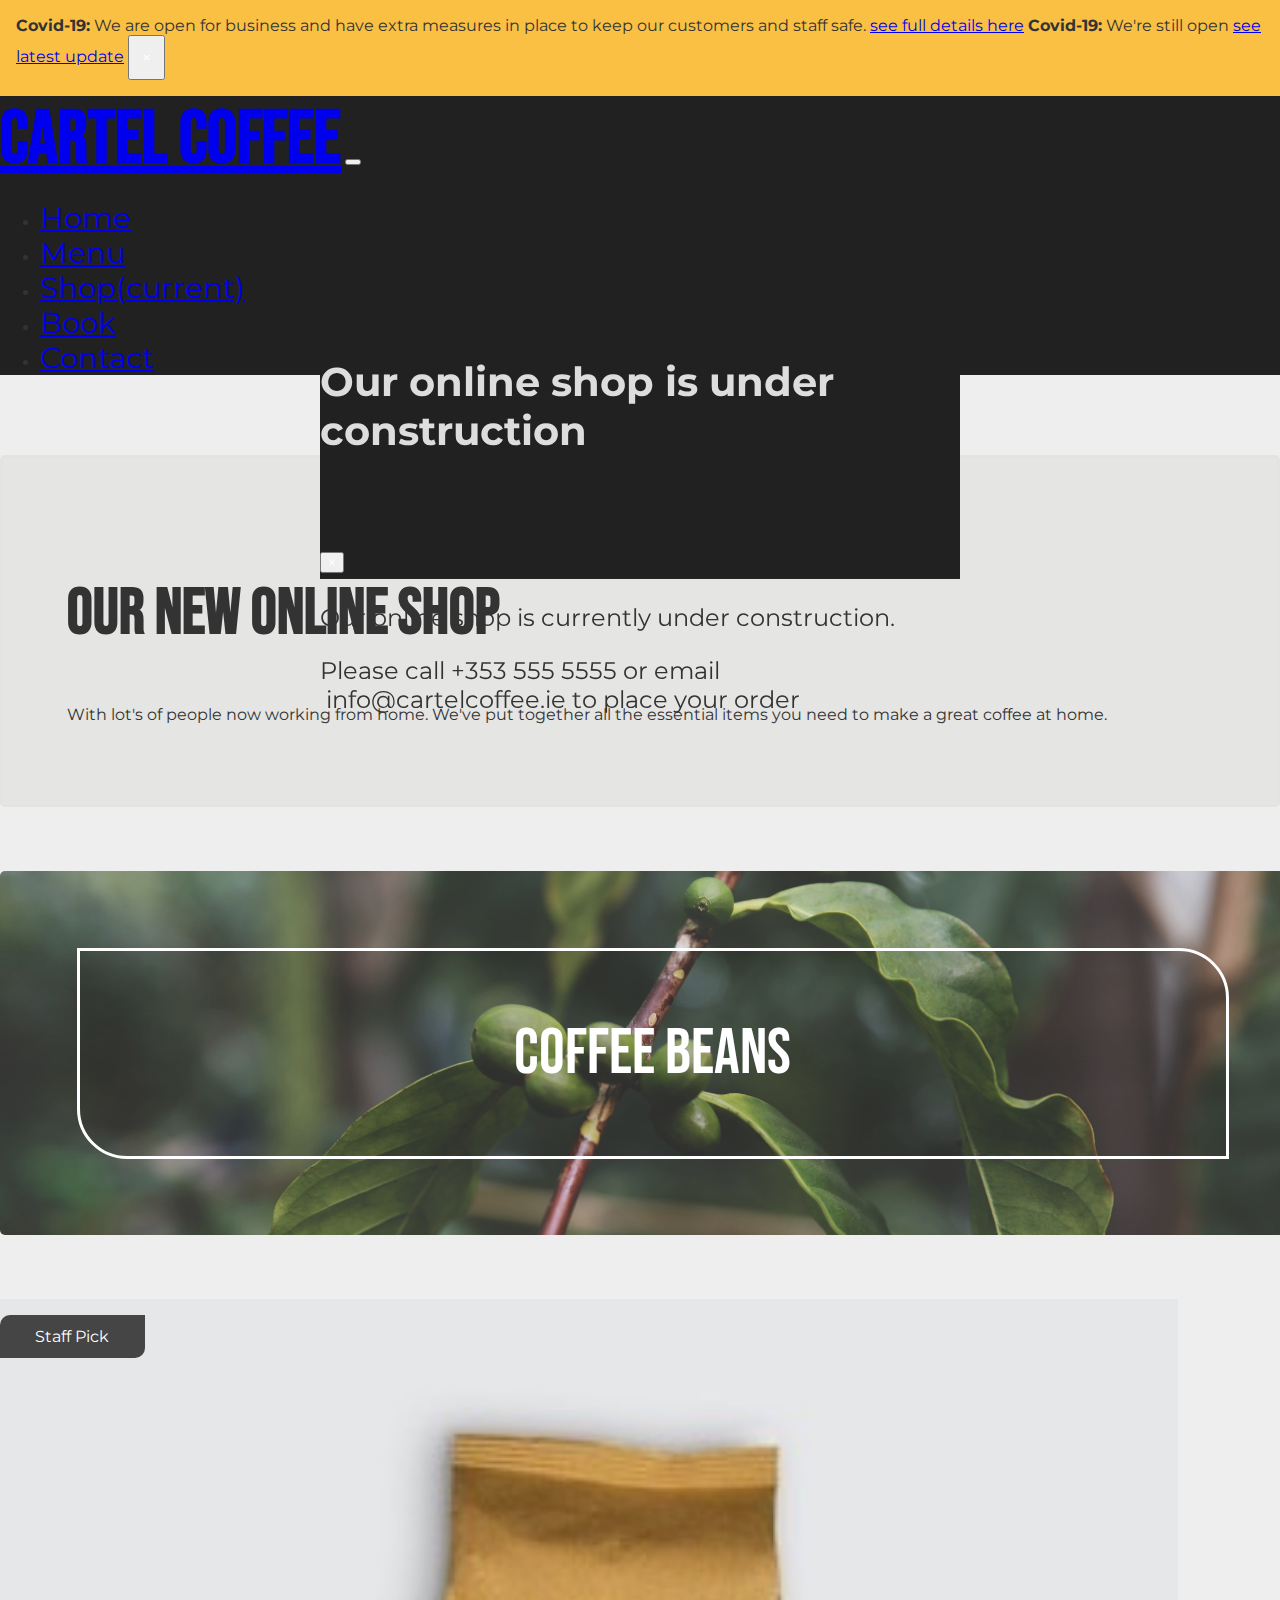
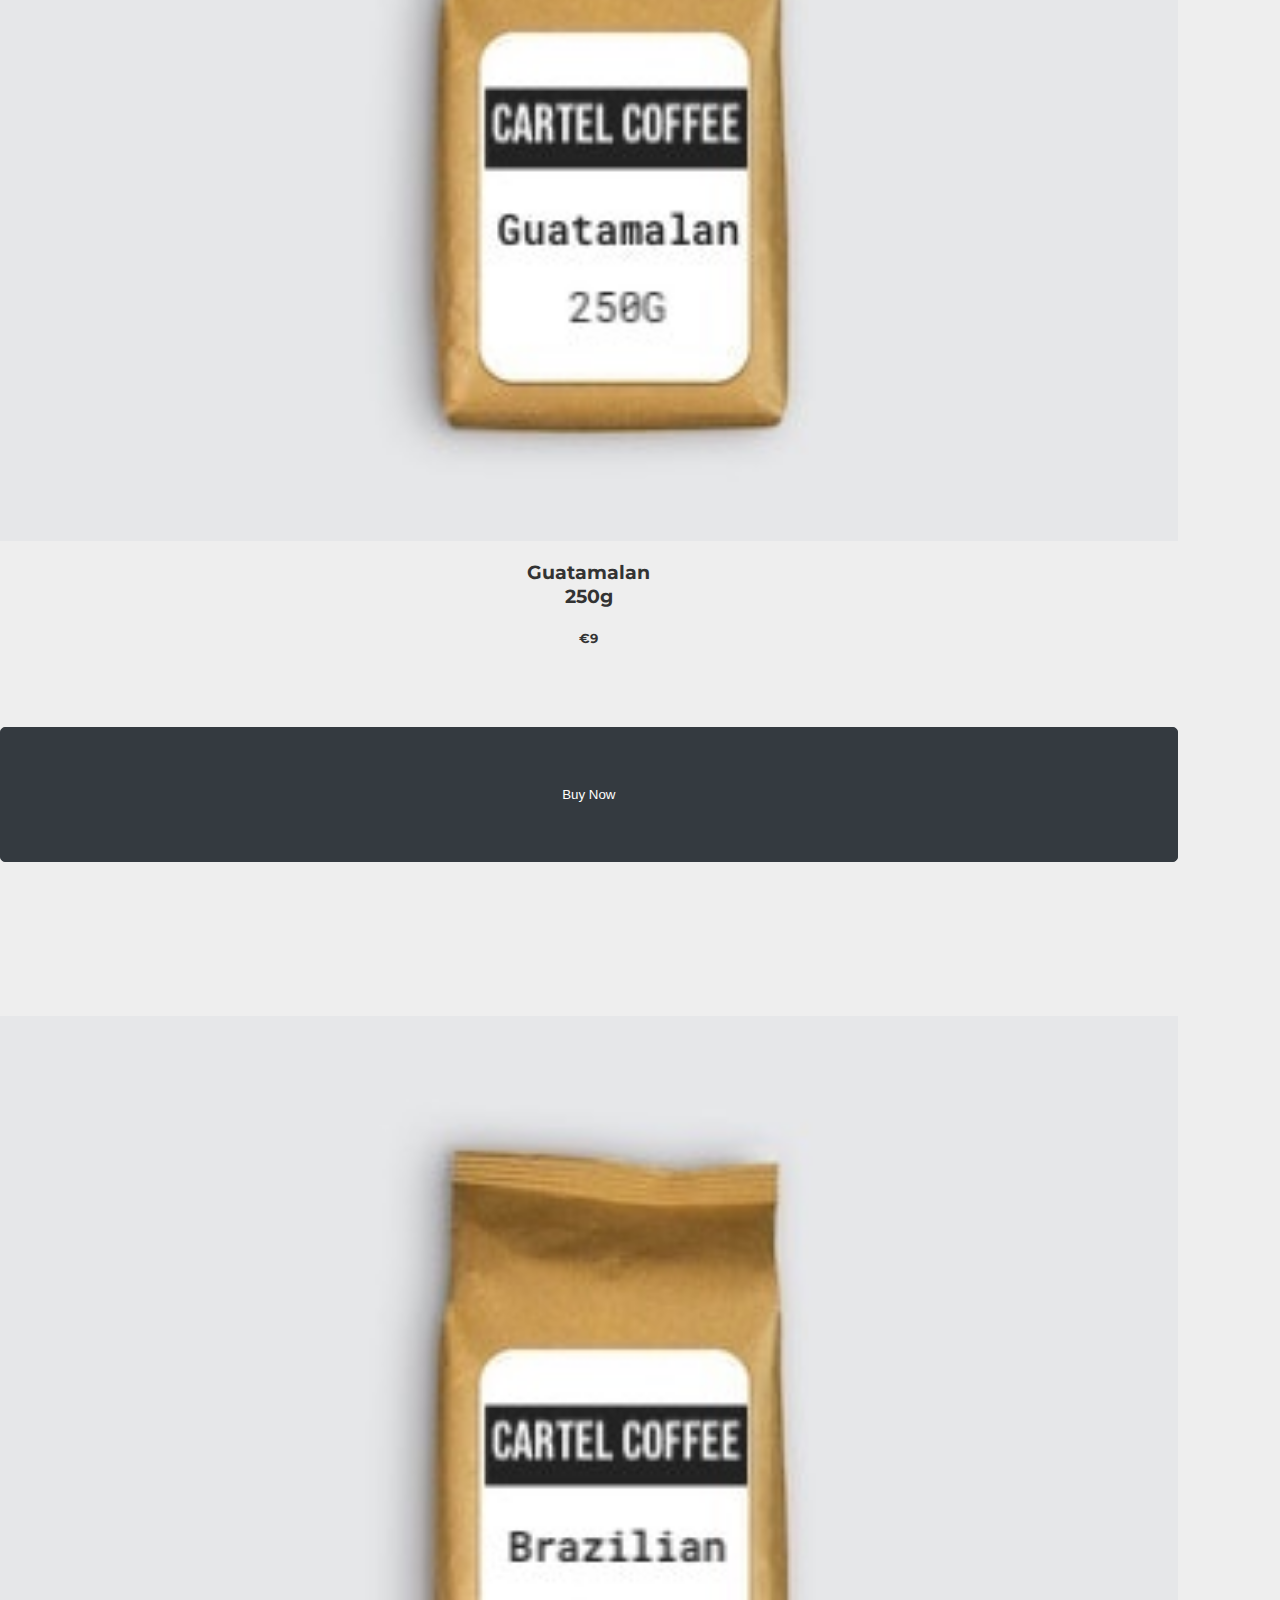
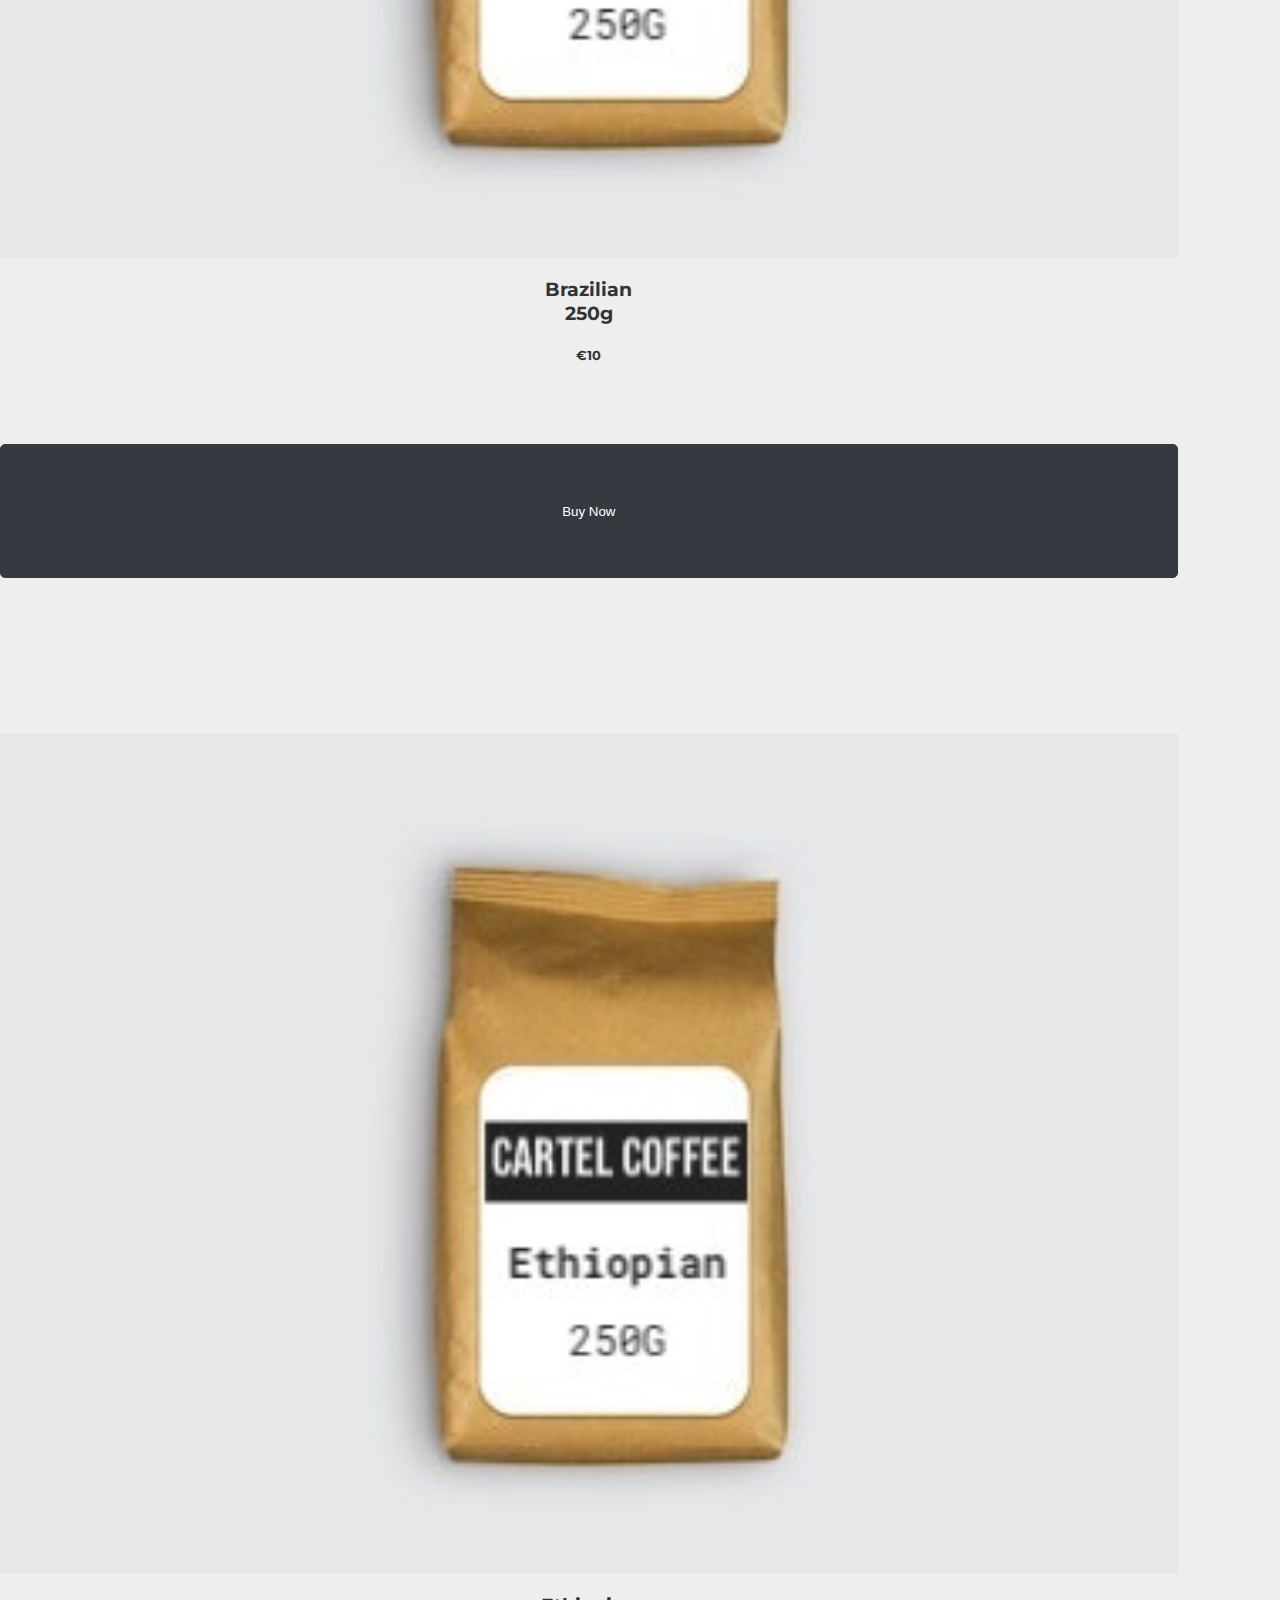
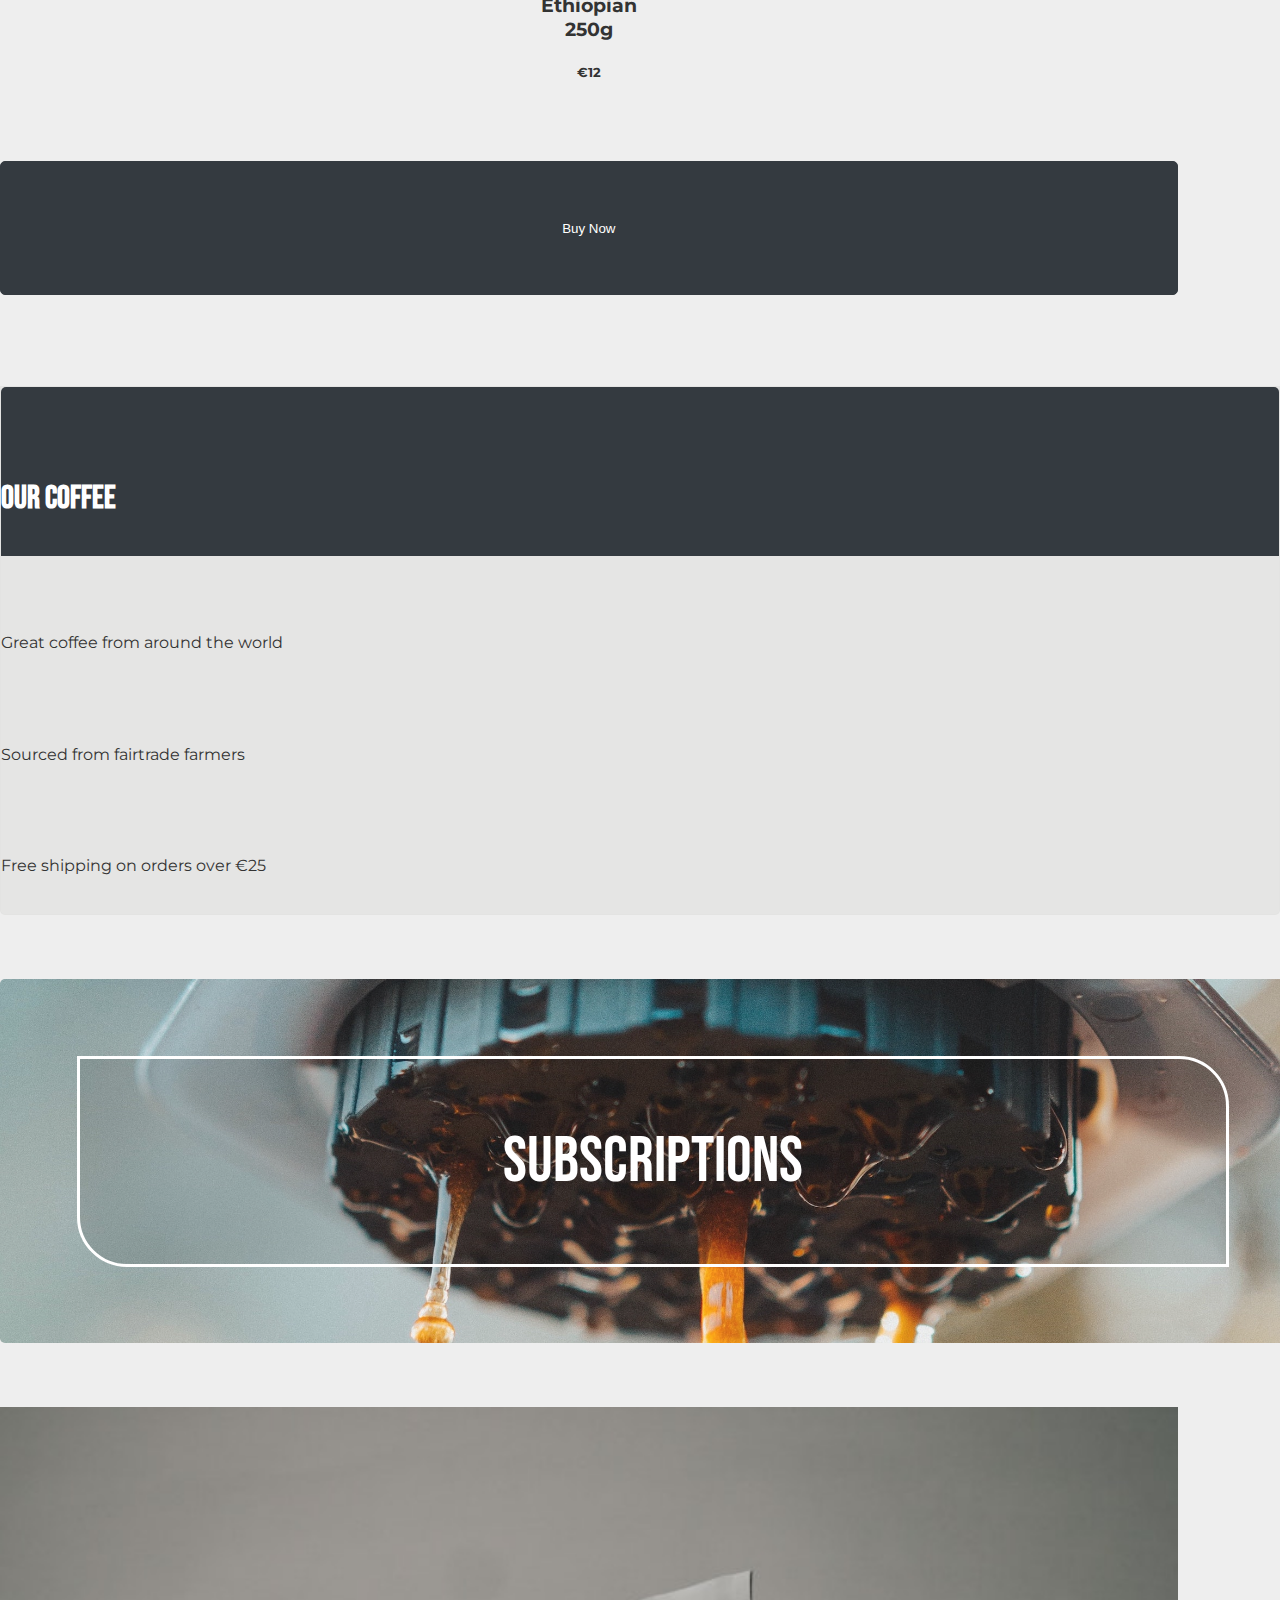
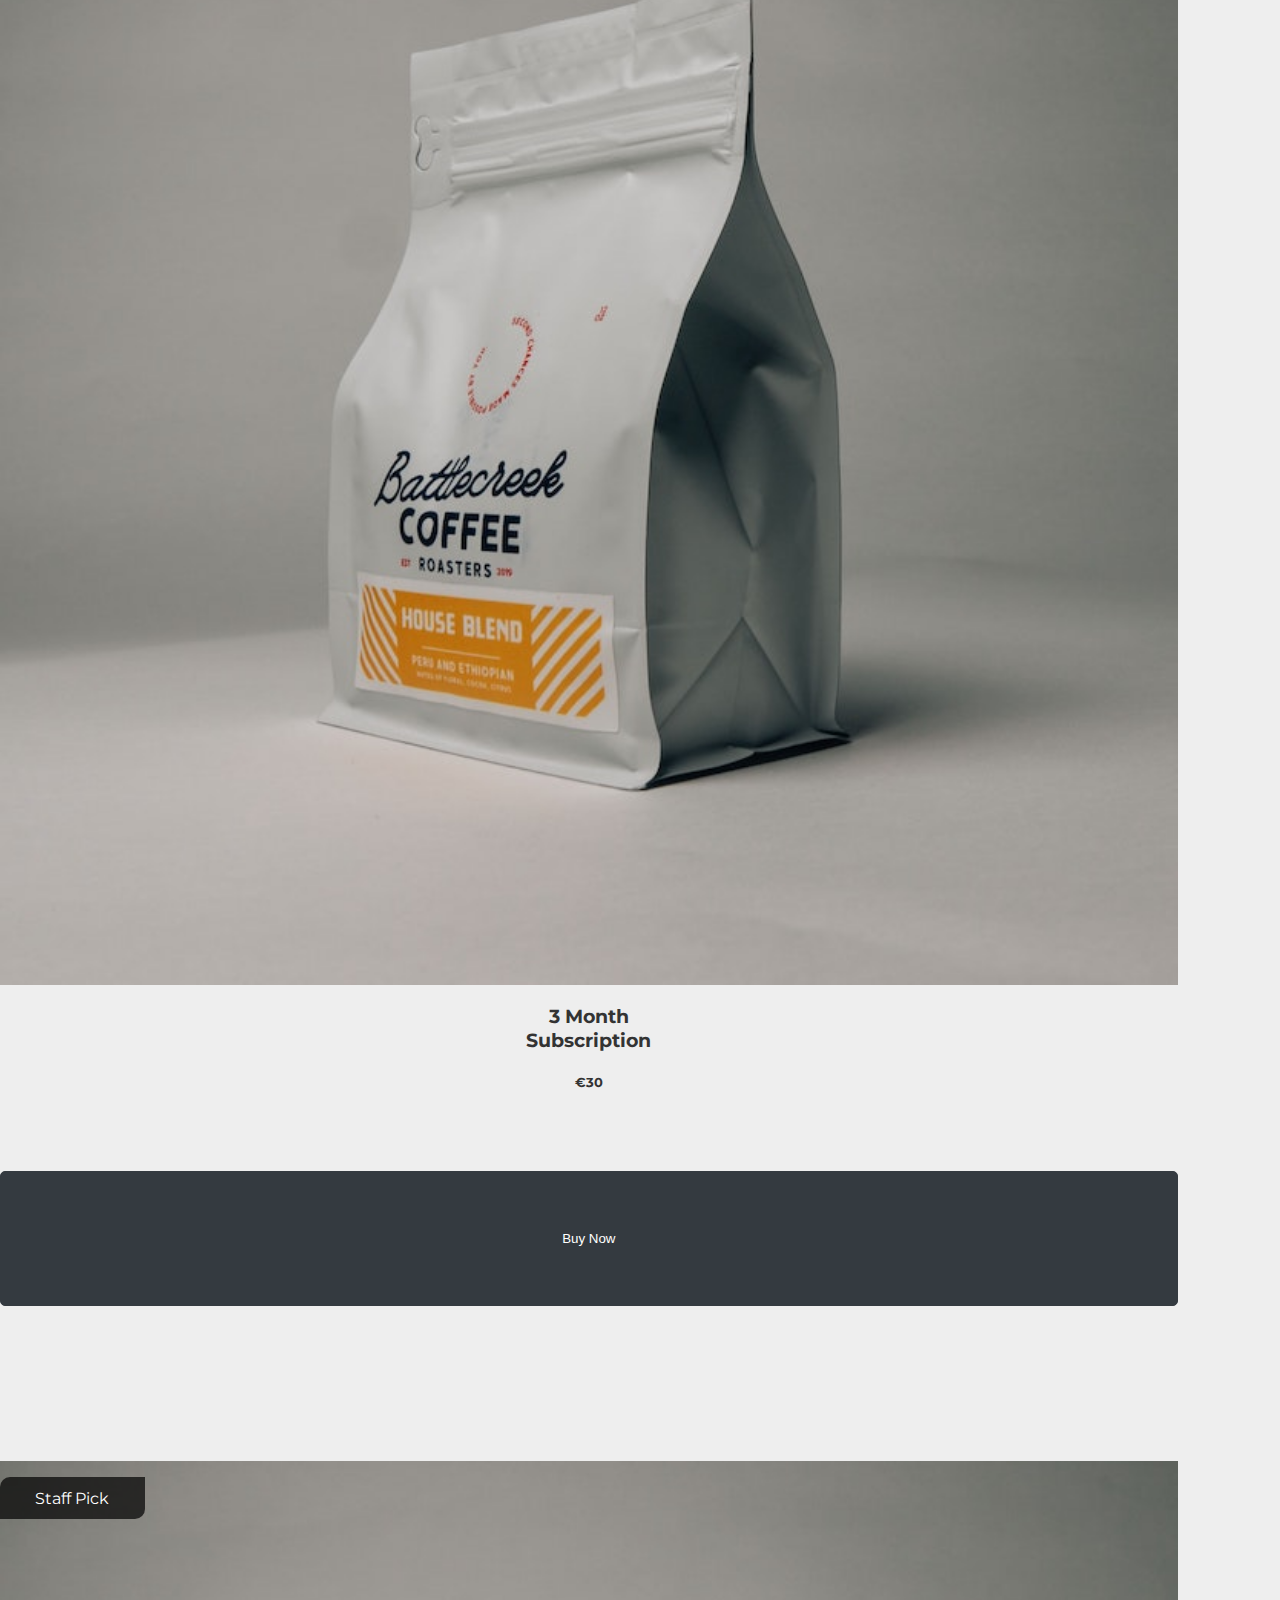
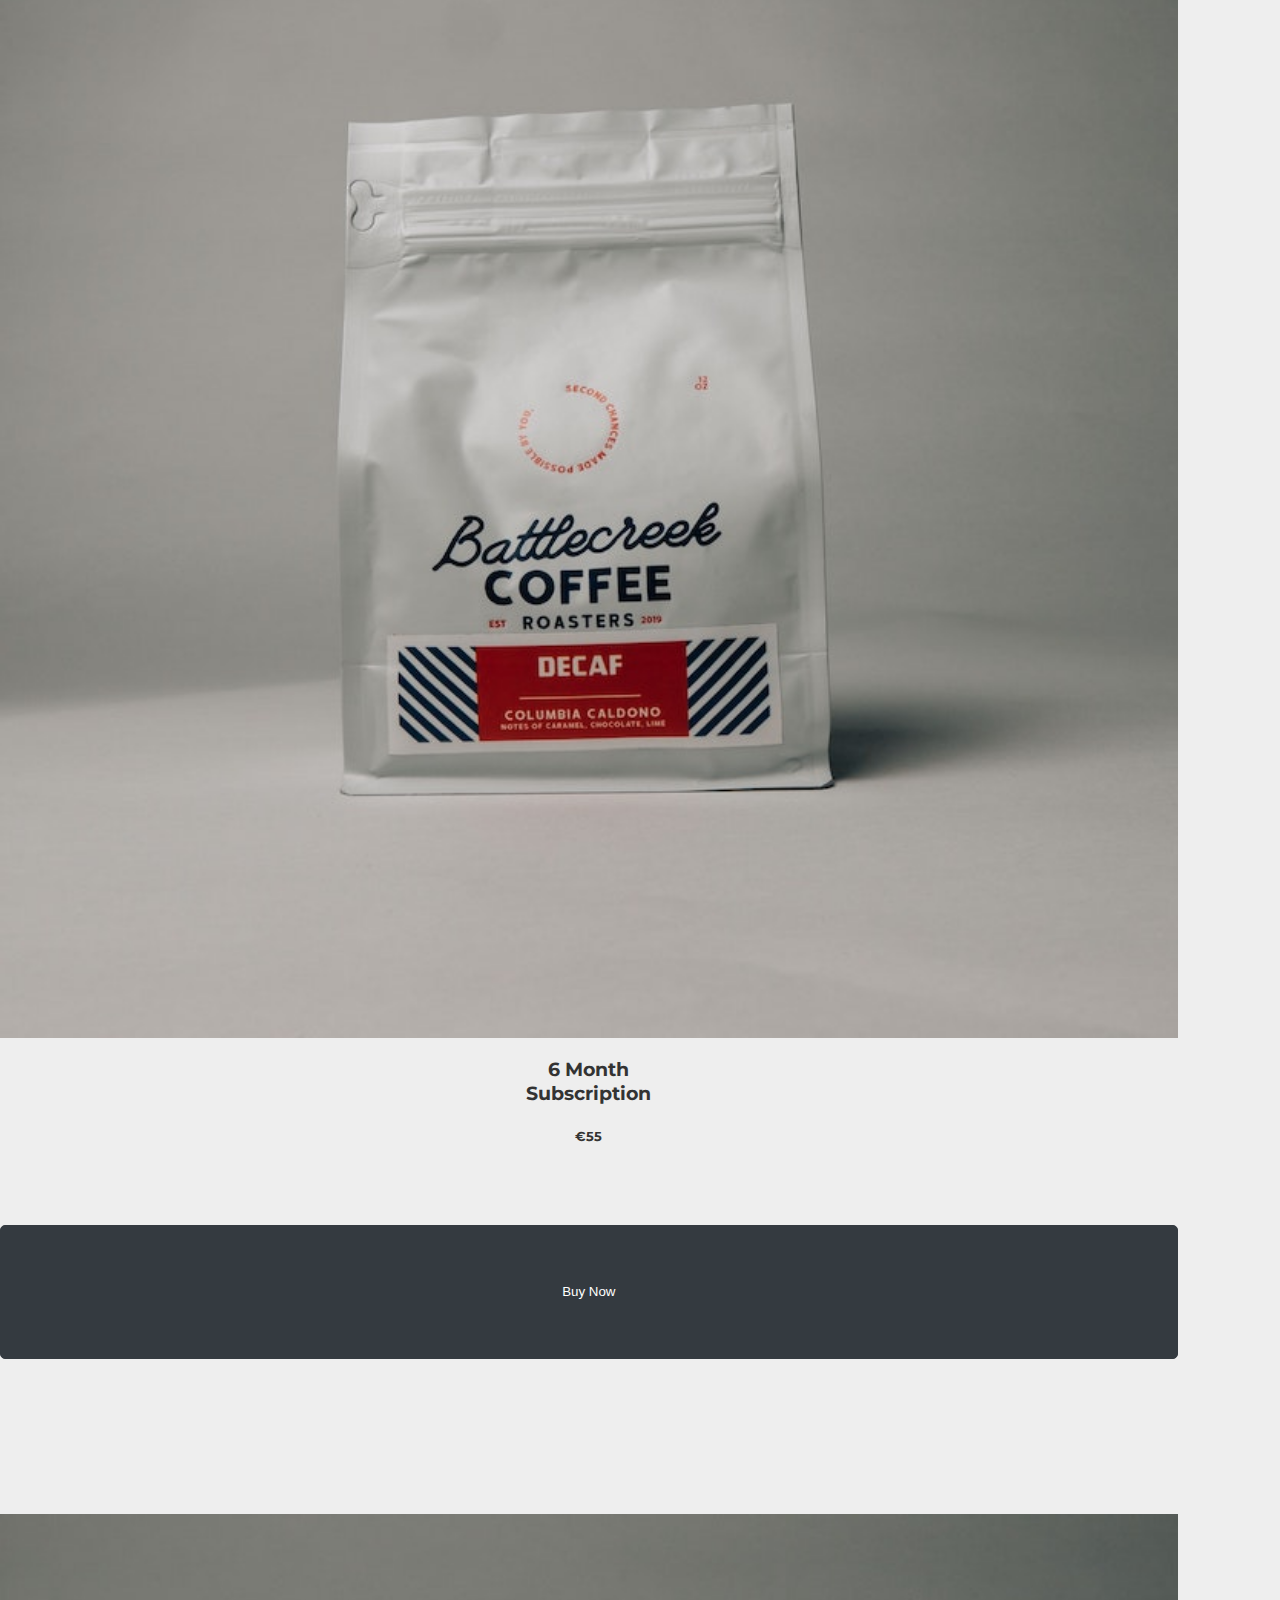
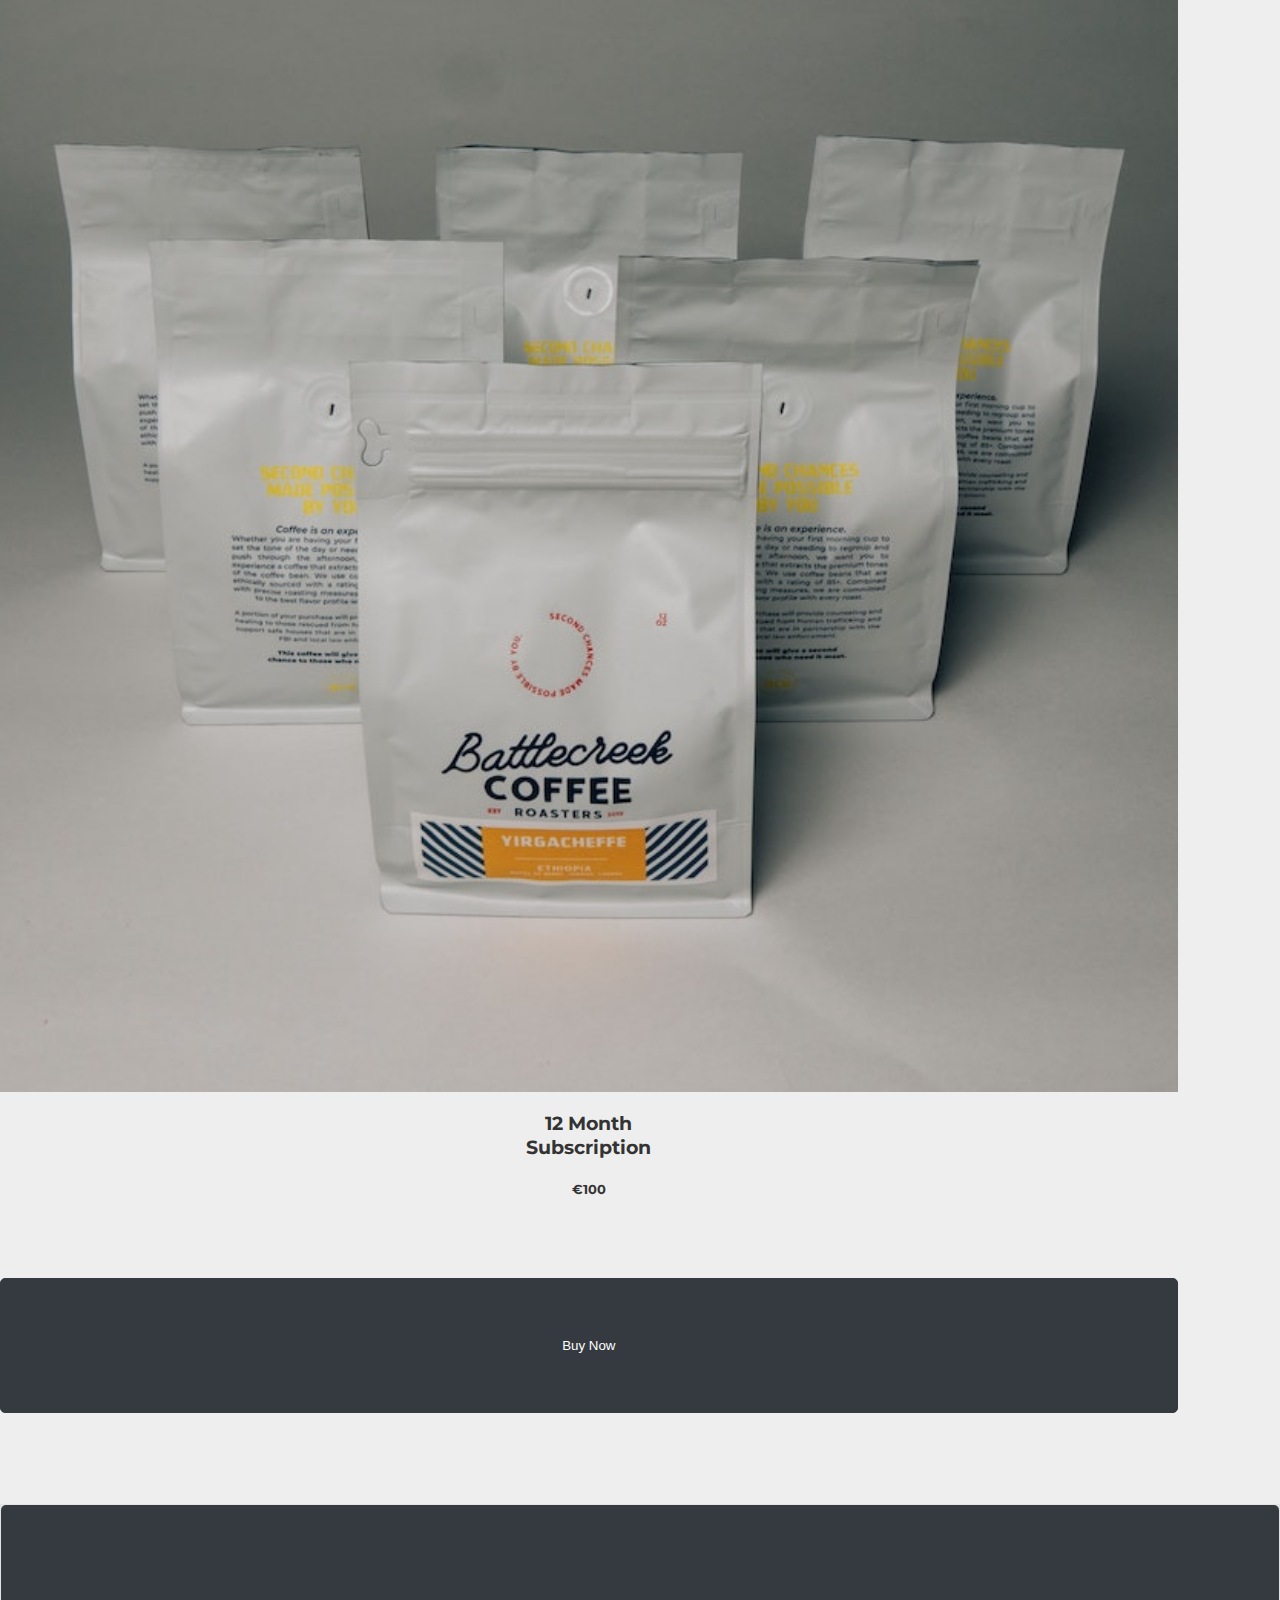
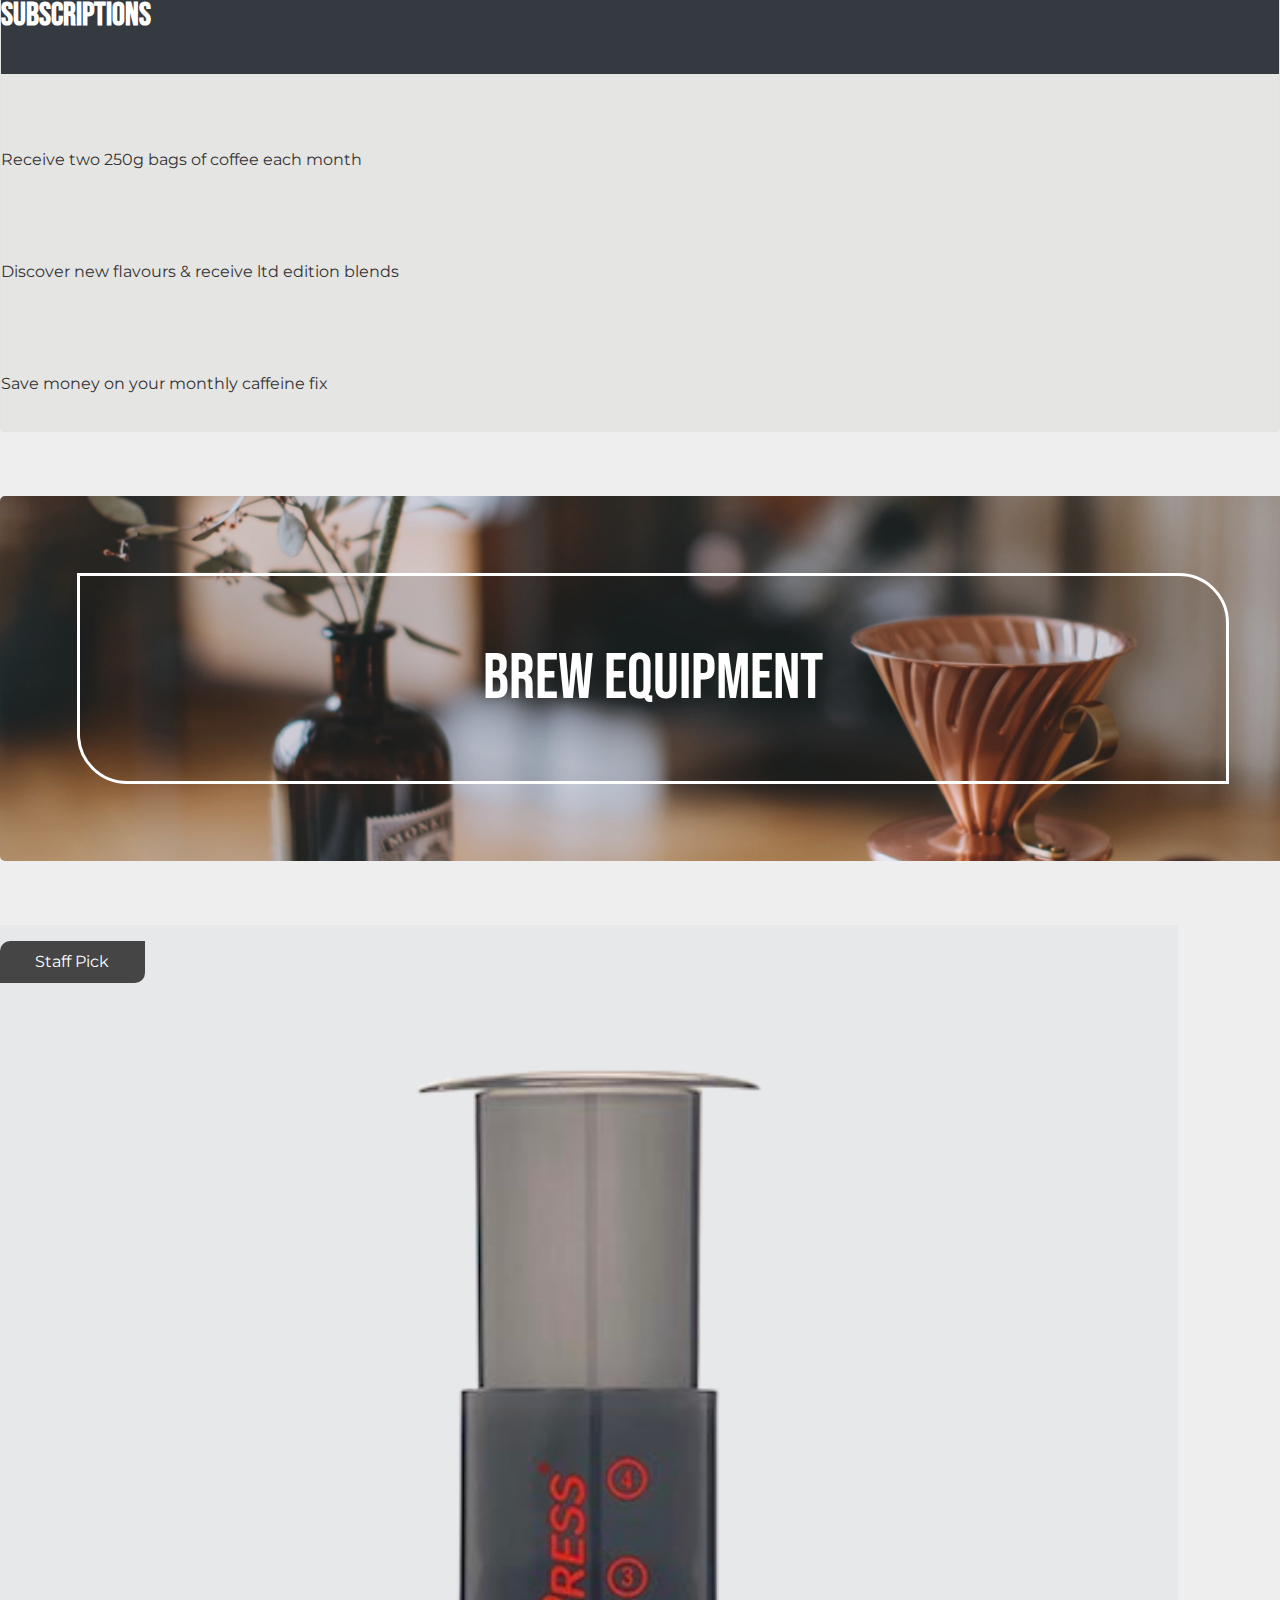
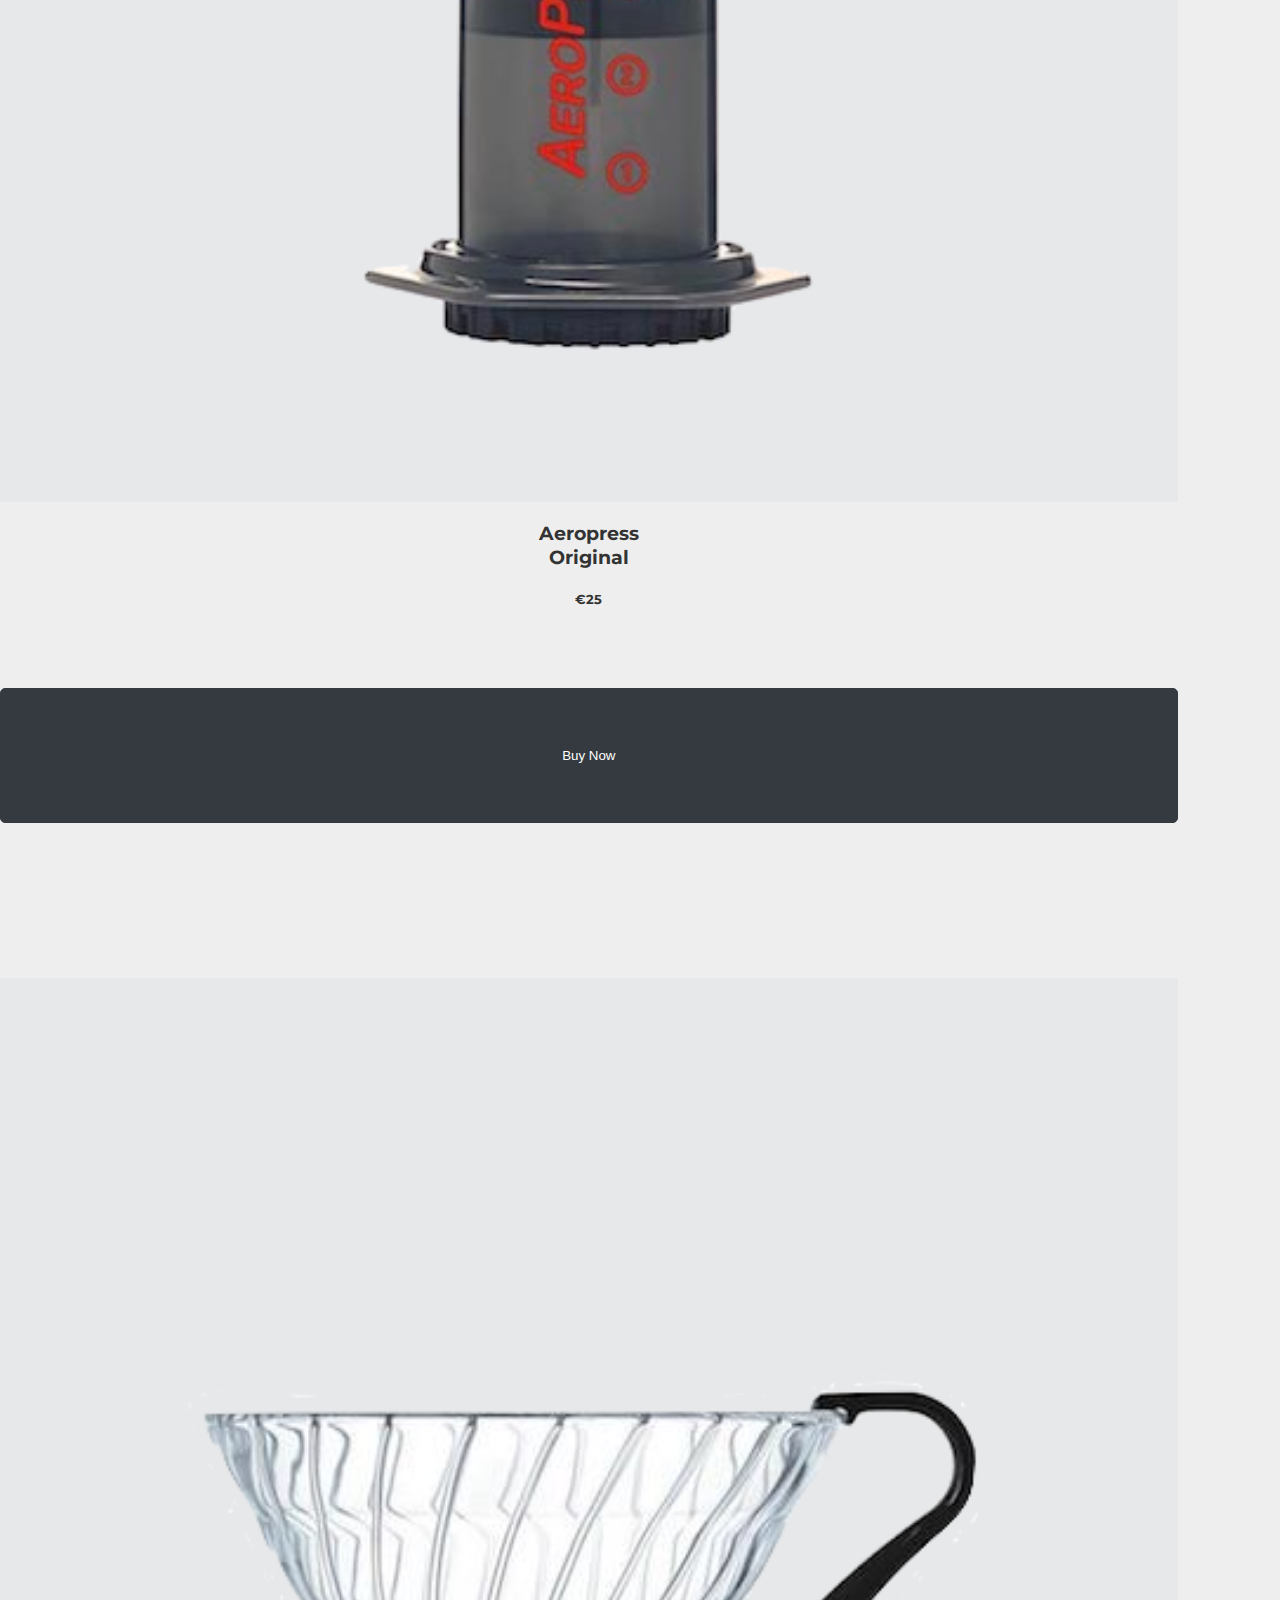
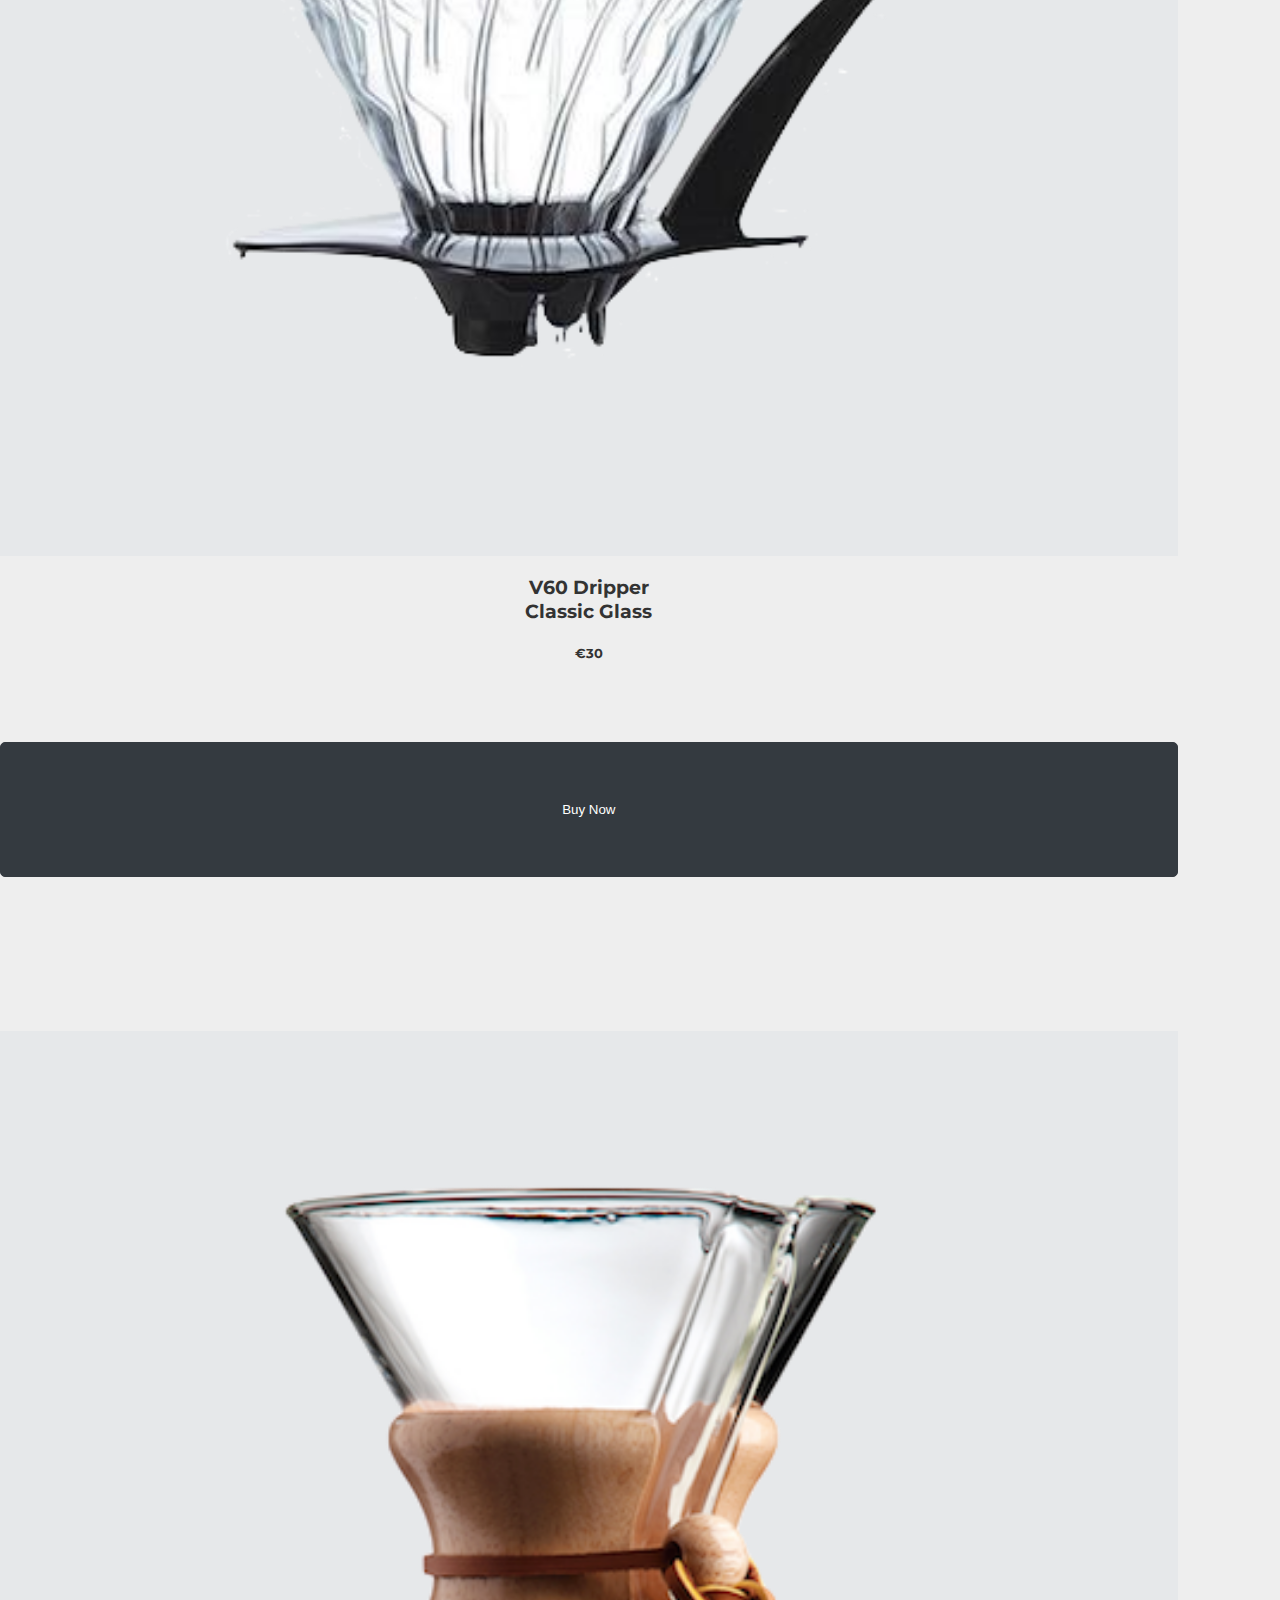
<file: shop.html>
<!doctype html>
<html lang="en">
<head>
    <meta charset="UTF-8">
    <meta name="viewport" content="width=device-width, initial-scale=1.0, shrink-to-fit=no">
    <meta name="Description" content="Cartel coffee online shop, coming soon! We sell coffee, brew equipment, merchandise and coffee subscriptions from our
    Dublin based store. We have great prices on all things coffee and offer nationwide shipping"> 
    <link rel="preconnect" href="https://fonts.gstatic.com">
    <link href="https://fonts.googleapis.com/css2?family=Bebas+Neue&family=Montserrat:ital,wght@0,100;0,200;0,300;0,400;0,500;0,600;0,700;1,100&display=swap" 
    rel="stylesheet">
    <link rel="stylesheet" href="https://use.fontawesome.com/releases/v5.15.1/css/all.css" integrity="sha384-vp86vTRFVJgpjF9jiIGPEEqYqlDwgyBgEF109VFjmqGmIY/Y4HV4d3Gp2irVfcrp" 
    crossorigin="anonymous">
    <link rel="stylesheet" href="https://cdn.jsdelivr.net/npm/bootstrap@4.5.3/dist/css/bootstrap.min.css" 
    integrity="sha384-TX8t27EcRE3e/ihU7zmQxVncDAy5uIKz4rEkgIXeMed4M0jlfIDPvg6uqKI2xXr2" crossorigin="anonymous">
    <link rel="stylesheet" href="assets/css/style.css" type="text/css">
    <title>Online Shop</title>
</head>

<body>
    <div class="alert alert-custom alert-dismissible fade show" role="alert">
        <span class="d-none d-sm-block"><strong>Covid-19:</strong> We are open for business and have extra measures in place to keep our customers and staff safe.
            <a href="about.html">see full details here</a>
        </span>
        <span class="d-inline d-sm-none"><strong>Covid-19:</strong> We're still open <a href="about.html">see latest update</a>
        </span>
            <button type="button" class="close" data-dismiss="alert" aria-label="Close">
                <span aria-hidden="true">&times;</span>
            </button>
    </div>
<!-- Header -->
<!-- Navbar snippet taken from bootsrap documentation and customised for use on site header https://getbootstrap.com/docs/4.3/components/navbar/-->
<nav class="navbar navbar-expand-md navbar-dark bg-custom pt-3 pb-3">
    <a class="navbar-brand ml-auto mr-auto ml-md-5" href="index.html">Cartel Coffee</a>
    <button class="navbar-toggler mr-3" type="button" data-toggle="collapse" data-target="#navbarTogglerDemo02" aria-controls="navbarTogglerDemo02" aria-expanded="false" aria-label="Toggle navigation">
        <span class="navbar-toggler-icon"></span>
    </button>
    <div class="collapse navbar-collapse" id="navbarTogglerDemo02">
        <ul class="navbar-nav ml-auto ml-md-auto mt-2 mt-md-0 mr-md-5">
            <li class="nav-item">
                <a class="nav-link" href="index.html">Home</a>
            </li>
            <li class="nav-item">
                <a class="nav-link" href="menu.html">Menu</a>
            </li>
            <li class="nav-item active">
                <a class="nav-link" href="shop.html">Shop<span class="sr-only">(current)</span></a>
            </li>
            <li class="nav-item">
                <a class="nav-link" href="contact.html#make-a-booking">Book</a>
            </li>
            <li class="nav-item">
                <a class="nav-link" href="contact.html">Contact</a>
            </li>
        </ul>
    </div>
</nav>
<!-- Intro Jumbotron-->
<section class="text-center" id="page">
    <div class="container">
        <div class="row mb-3" id="introshop">
            <div class="col-12">
                <div class="jumbotron jumbotron-fluid main" id="introshopjumbo">
                    <div class="container">
                        <h2 class="mb-3">Our new online shop</h2>
                        <p class="lead">With lot's of people now working from home. We've put together all the essential items you need to make a great coffee at home.</p>
                    </div>
                </div>  
            </div>
        </div>
        <!-- Coffee Beans Products section -->       
        <div class="row mb-3" id="coffeeshop">
            <div class="col-12">
                <div class="coffeeplant">
                    <div class="heading-border"><h2 class="secheading">Coffee Beans</h2></div>
                </div>
            </div>
            <div class="col-12 col-sm-4">
                <div class="product">
                    <img src="assets/images/Guatamalan_350x250.jpg" alt="Guatamalan coffee bag 250g">
                    <h4 class="prodtitle">Guatamalan<br>250g</h4>
                    <h5>€9</h5>
                    <button>Buy Now</button>
                    <p class="stafffav">Staff Pick <i class="far fa-thumbs-up"></i></p>
                </div>  
            </div>
            <div class="col-12 col-sm-4">
                <div class="product">
                    <img src="assets/images/Brazilian_350x250.jpg" alt="Brazilian coffee bag 250g">
                    <h4 class="prodtitle">Brazilian<br>250g</h4>
                    <h5>€10</h5>
                    <button>Buy Now</button>
                </div>  
            </div>
            <div class="col-12 col-sm-4">
                <div class="product">
                    <img src="assets/images/Ethiopian_350x250.jpg" alt="Ethiopian coffee bag 250g">
                    <h4 class="prodtitle">Ethiopian<br>250g</h4>
                    <h5>€12</h5>
                    <button>Buy Now</button>
                </div>
            </div>
        </div>      
        <div class="container product_info_box pt-0">
            <div class="row"> 
                <div class="col-12 product_info_box_heading">
                    <h5>Our Coffee <i class="fas fa-seedling"></i></h5>
                </div>
                <div class="col-12 col-sm-4">
                    <p class="lead">
                        <i class="fas fa-globe-americas d-block d-md-inline pr-md-3"></i> 
                        Great coffee from around the world
                    </p>
                </div>
                <div class="col-12 col-sm-4">
                    <p class="lead">
                        <i class="fas fa-award d-block d-md-inline pr-md-3"></i> 
                        Sourced from fairtrade farmers
                    </p>
                </div>
                <div class="col-12 col-sm-4">
                    <p class="lead">
                        <i class="fas fa-shipping-fast d-block d-md-inline pr-md-3"></i> 
                        Free shipping on orders over €25
                    </p>
                </div>
            </div>
        </div>
        <!-- Coffee Subscription Products section --> 
        <div class="row mb-3" id="subscriptshop">
            <div class="col-12">
                <div class="subscription">
                    <div class="heading-border"><h2 class="secheading">Subscriptions</h2></div>
                </div>
            </div>
            <div class="col-12 col-sm-4">
                <div class="product">
                    <img src="assets/images/subscription1_768.jpg" alt="3 month subscription">
                    <h4 class="prodtitle">3 Month<br>Subscription</h4>
                    <h5>€30</h5>
                    <button>Buy Now</button>
                </div>  
            </div>
            <div class="col-12 col-sm-4">
                <div class="product">
                    <img src="assets/images/subscription2_768.jpg" alt="6 month subscription">
                    <h4 class="prodtitle">6 Month<br>Subscription</h4>
                    <h5>€55</h5>
                    <button>Buy Now</button>
                    <p class="stafffav">Staff Pick <i class="far fa-thumbs-up"></i></p>
                </div>  
            </div>
            <div class="col-12 col-sm-4">
                <div class="product">
                    <img src="assets/images/subscription3_768.jpg" alt="12 month subscription">
                    <h4 class="prodtitle">12 Month<br>Subscription</h4>
                    <h5>€100</h5>
                    <button>Buy Now</button>
                </div>  
            </div>
        </div>
        <div class="container product_info_box pt-0">
            <div class="row"> 
                <div class="col-12 product_info_box_heading">
                    <h5>Subscriptions <i class="far fa-calendar"></i></h5>
                </div>
                <div class="col-12 col-sm-4">
                    <p class="lead">
                        <i class="fas fa-box-open d-block d-md-inline pr-md-3"></i> 
                        Receive two 250g bags of coffee each month 
                    </p>
                </div>
                <div class="col-12 col-sm-4">
                    <p class="lead">
                        <i class="fas fa-mug-hot d-block d-md-inline pr-md-3"></i> 
                        Discover new flavours & receive ltd edition blends
                    </p>
                </div>
                <div class="col-12 col-sm-4">
                    <p class="lead">
                        <i class="fas fa-euro-sign d-block d-md-inline pr-md-3"></i> 
                        Save money on your monthly caffeine fix
                    </p>
                </div>
            </div>
        </div>
        <!-- Coffee Equipment Products section --> 
        <div class="row mb-3" id="equipshop">
            <div class="col-12">
                <div class="equipment">
                    <div class="heading-border"><h2 class="secheading">Brew Equipment</h2></div>
                </div>
            </div>
            <div class="col-12 col-sm-4">
                <div class="product">
                    <img src="assets/images/AeroPress-Original-red.png" alt="Aeropress Original">
                    <h4 class="prodtitle">Aeropress<br>Original</h4>
                    <h5>€25</h5>
                    <button>Buy Now</button>
                    <p class="stafffav">Staff Pick <i class="far fa-thumbs-up"></i></p>
                </div>  
            </div>
            <div class="col-12 col-sm-4">
                <div class="product">
                    <img src="assets/images/v60dripper.png" alt="v60 dripper classic glass">
                    <h4 class="prodtitle">V60 Dripper<br>Classic Glass</h4>
                    <h5>€30</h5>
                    <button>Buy Now</button>
                </div>  
            </div>
            <div class="col-12 col-sm-4">
                <div class="product">
                    <img src="assets/images/chemex-classic-6cup-detail_1-1.png" alt="chemex classic 6 cup coffee maker">
                    <h4 class="prodtitle">Chemex<br>Classic 6</h4>
                    <h5>€65</h5>
                    <button>Buy Now</button>
                </div>  
            </div>
        </div>
        <div class="container product_info_box pt-0">
            <div class="row"> 
                <div class="col-12 product_info_box_heading">
                    <h5>One Stop Shop <i class="fas fa-shopping-cart"></i></h5>
                </div>
                <div class="col-12 col-sm-4">
                    <p class="lead">
                        <i class="far fa-handshake d-block d-md-inline pr-md-3"></i> 
                        2 year Guarantee on all machines
                    </p>
                </div>
                <div class="col-12 col-sm-4">
                    <p class="lead">
                        <i class="fas fa-medal d-block d-md-inline pr-md-3"></i> 
                        The best brands at competitive prices
                    </p>
                </div>
                <div class="col-12 col-sm-4">
                    <p class="lead">
                        <i class="fas fa-exchange-alt d-block d-md-inline pr-md-3"></i> 
                        Free returns if you're not satisfied
                    </p>
                </div>
            </div>
        </div>
        <!-- Merchandise Jumbotron --> 
        <div class="row mb-3" id="merchshop">
            <div class="col-12">
                <div class="merchandise">
                    <div class="heading-border"><h2 class="secheading">Merchandise</h2></div>
                </div>
            </div>
            <div class="col-12">
                <div class="jumbotron jumbotron-fluid main" id="shopjumbo">
                    <div class="container">
                        <h2 class="mb-3">Merchandise Coming Soon</h2>
                        <p class="lead">We have a large range of reusable cups, crockery, clothing and accessories on the way.</p>
                        <p class="lead">Keep an eye on our social media for sneak peeks</p>
                    </div>
                </div>  
            </div>
        </div>
    </div>
</section>
<!-- Footer -->
<footer class="container-fluid bg-custom footercustom">
    <div class="row footeralign">
        <div class="col-6 col-sm-3 footerlist">
            <ul>
                <li class="footh4"><h4><a href="about.html">Quicklinks</a></h4></li>
                <li><a href="about.html">About</a></li>
                <li><a href="about.html">Terms & Conditions</a></li>
                <li><a href="about.html">Privacy Policy</a></li>
                <li><a href="about.html">Covid-19</a></li>
            </ul>
        </div>
        <div class="col-6 col-sm-3 footerlist"> 
            <ul>
                <li class="footh4"><h4><a href="menu.html">Dine/Deliver</a></h4></li>
                <li><a href="menu.html">Menus</a></li>
                <li><a href="contact.html#make-a-booking">Make A Booking</a></li>
                <li><a href="https://deliveroo.ie/" target="_blank" rel="noopener">Order</a></li>
                <li><a href="contact.html#faq">FAQS</a></li>
            </ul>
        </div>
        <div class="col-6 col-sm-3 footerlist">
            <ul>
                <li class="footh4"><h4><a href="shop.html">Shop</a></h4></li>
                <li><a href="shop.html#coffeeshop">Coffee</a></li>
                <li><a href="shop.html#subscriptshop">Subscriptions</a></li>
                <li><a href="shop.html#equipshop">Brew Equipment</a></li>
                <li><a href="shop.html#merchshop">Merchandise</a></li>
            </ul>
        </div>
        <div class="col-6 col-sm-3 footerlist">
            <ul class="contacts">
                <li class="footh4"><h4><a href="contact.html">Find Us</a></h4></li>
                <li><a href="contact.html#find-us"><i class="fas fa-map-marker-alt d-inline"></i> 123 Fake St, Dublin&nbsp;2</a></li>
                <li><a href="tel:+3535555555"><i class="fas fa-phone-alt d-inline"></i> +353 555 5555</a></li>
                <li><a href="mailto:info@cartelcoffee.ie" target="_blank"><i class="fas fa-envelope d-inline"></i>&nbsp;info@cartelcoffee.ie</a></li>
                <li><a href="contact.html#contact-us"><i class="fas fa-paper-plane d-inline"></i> Make an enquiry</a></li>
            </ul>
        </div>
    </div>
    <div class="row">
        <div class="col-12"><h4>Follow Us</h4></div>
        <div class="col-12 socialicons">
            <a href="https://www.instagram.com" target="_blank" rel="noopener"><i class="fab fa-instagram"></i></a><span class="sr-only">Instagram Link</span>
            <a href="https://www.facebook.com" target="_blank" rel="noopener"><i class="fab fa-facebook-square"></i></a><span class="sr-only">Facebook Link</span>
            <a href="https://www.twitter.com" target="_blank" rel="noopener"><i class="fab fa-twitter-square"></i></a><span class="sr-only">Twitter Link</span>
        </div>
    </div>
</footer>
<!-- Shop Coming Soon Modal -->
<div class="modal" tabindex="-1" role="dialog" id="shopmodal">
  <div class="modal-dialog" role="document">
    <div class="modal-content"> 
      <div class="modal-header">
        <h5 class="modal-title">Our online shop is under construction</h5>
        <button type="button" class="close" data-dismiss="modal" aria-label="Close">
          <span aria-hidden="true">&times;</span>
        </button>
      </div>
      <div class="modal-body">
        <p>Our online shop is currently under construction.</p>
        <p>Please call <a href="tel:+3535555555" class="contact"><i class="fas fa-phone-alt d-inline"></i> +353 555 5555</a> or email <a href="mailto:info@cartelcoffee.ie" target="_blank" class="contact"><i class="fas fa-envelope d-inline"></i>&nbsp;info@cartelcoffee.ie</a> to place your order</p>
      </div>
    </div>
  </div>
</div>

<!-- Bootstrap scripts -->
	<script src="https://code.jquery.com/jquery-3.5.1.slim.min.js"
		integrity="sha384-DfXdz2htPH0lsSSs5nCTpuj/zy4C+OGpamoFVy38MVBnE+IbbVYUew+OrCXaRkfj" crossorigin="anonymous">
	</script>
	<script src="https://cdn.jsdelivr.net/npm/popper.js@1.16.1/dist/umd/popper.min.js"
		integrity="sha384-9/reFTGAW83EW2RDu2S0VKaIzap3H66lZH81PoYlFhbGU+6BZp6G7niu735Sk7lN" crossorigin="anonymous">
	</script>
	<script src="https://cdn.jsdelivr.net/npm/bootstrap@4.5.3/dist/js/bootstrap.min.js"
		integrity="sha384-w1Q4orYjBQndcko6MimVbzY0tgp4pWB4lZ7lr30WKz0vr/aWKhXdBNmNb5D92v7s" crossorigin="anonymous">
    </script>
    <script>
    $(document).ready(function(){
        $("#shopmodal").modal('show');
    });
    </script> 
</body>
</html>
</file>
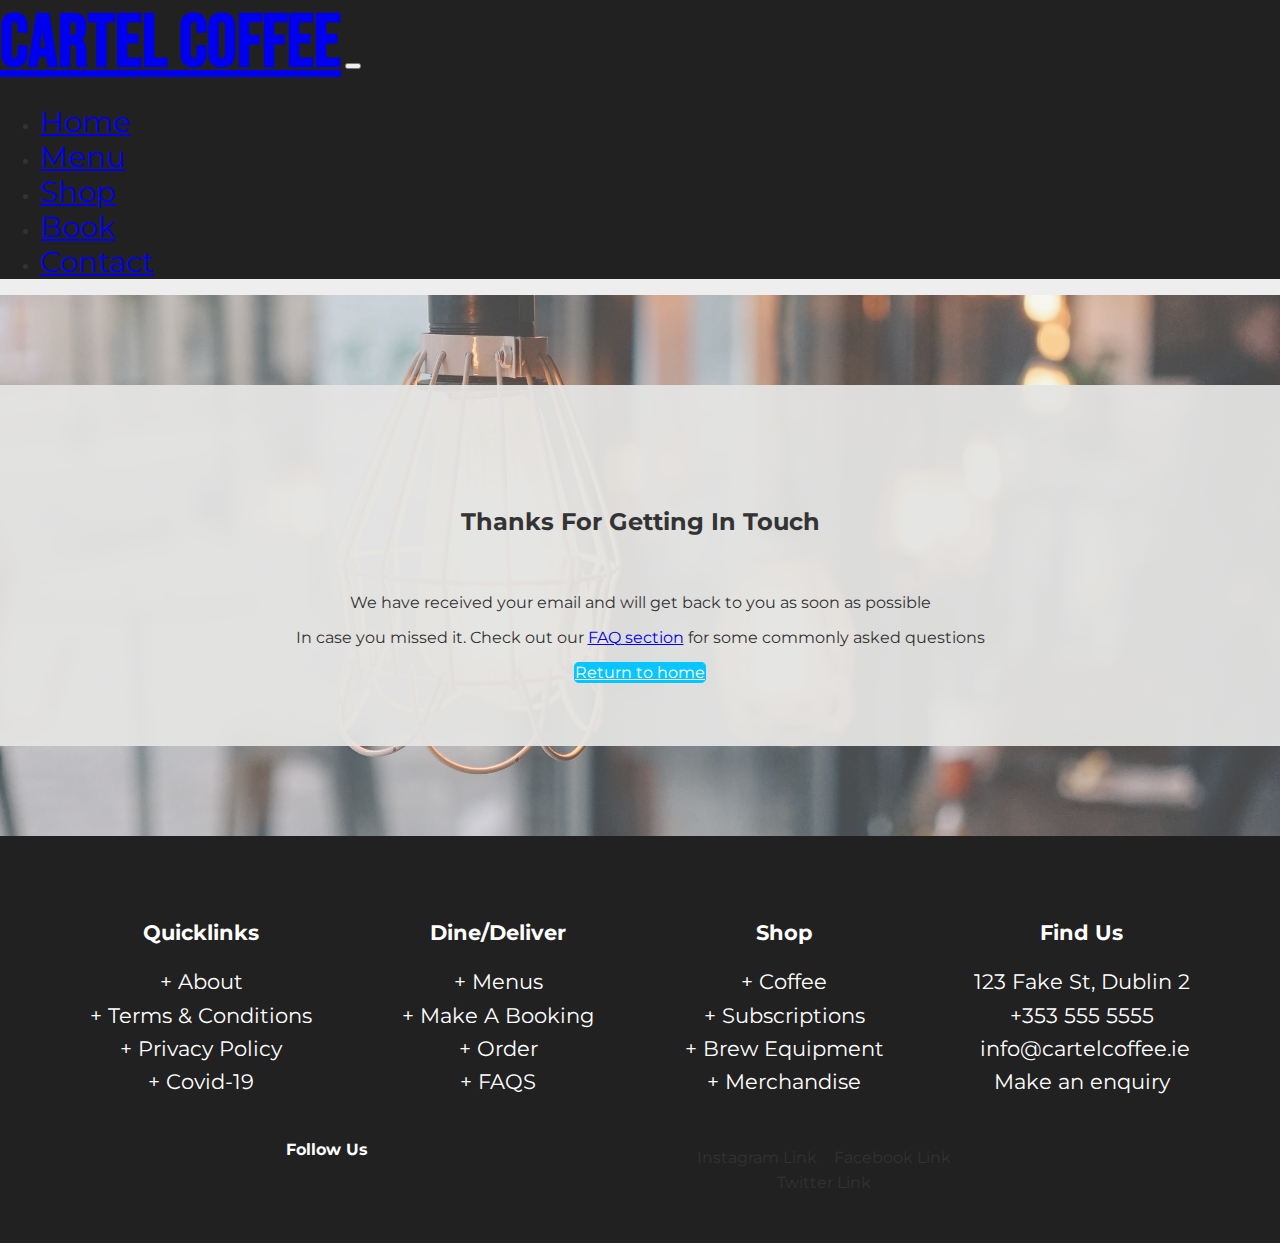
<file: submit.html>
<!doctype html>
<html lang="en">
<head>
    <meta charset="UTF-8">
    <meta name="viewport" content="width=device-width, initial-scale=1.0, shrink-to-fit=no">
    <meta name="description" content="Cartel coffee shop: a Dublin based cafe serving dublin's best coffee, delicous food and selling coffee, equipment and more.">
    <link rel="preconnect" href="https://fonts.gstatic.com">
    <link href="https://fonts.googleapis.com/css2?family=Bebas+Neue&family=Montserrat:ital,wght@0,100;0,200;0,300;0,400;0,500;0,600;0,700;1,100&display=swap" 
    rel="stylesheet">
    <link rel="stylesheet" href="https://use.fontawesome.com/releases/v5.15.1/css/all.css" integrity="sha384-vp86vTRFVJgpjF9jiIGPEEqYqlDwgyBgEF109VFjmqGmIY/Y4HV4d3Gp2irVfcrp" 
    crossorigin="anonymous">
    <link rel="stylesheet" href="https://cdn.jsdelivr.net/npm/bootstrap@4.5.3/dist/css/bootstrap.min.css" 
    integrity="sha384-TX8t27EcRE3e/ihU7zmQxVncDAy5uIKz4rEkgIXeMed4M0jlfIDPvg6uqKI2xXr2" crossorigin="anonymous">
    <link rel="stylesheet" href="assets/css/style.css" type="text/css">
    <title>Thank you for your message</title>
</head>
<body>
<!-- Header -->
<!-- Navbar snippet taken from bootsrap documentation and customised for use on site header https://getbootstrap.com/docs/4.3/components/navbar/-->
<nav class="navbar navbar-expand-md navbar-dark bg-custom pt-3 pb-3">
    <a class="navbar-brand ml-auto mr-auto ml-md-5" href="index.html">Cartel Coffee</a>
    <button class="navbar-toggler mr-3" type="button" data-toggle="collapse" data-target="#navbarTogglerDemo02" aria-controls="navbarTogglerDemo02" aria-expanded="false" aria-label="Toggle navigation">
        <span class="navbar-toggler-icon"></span>
    </button>
    <div class="collapse navbar-collapse" id="navbarTogglerDemo02">
        <ul class="navbar-nav ml-auto ml-md-auto mt-2 mt-md-0 mr-md-5">
            <li class="nav-item">
                <a class="nav-link" href="index.html">Home</a>
            </li>
            <li class="nav-item">
                <a class="nav-link" href="menu.html">Menu</a>
            </li>
            <li class="nav-item">
                <a class="nav-link" href="shop.html">Shop</a>
            </li>
            <li class="nav-item">
                <a class="nav-link" href="contact.html#make-a-booking">Book</a>
            </li>
            <li class="nav-item">
                <a class="nav-link" href="contact.html">Contact</a>
            </li>
        </ul>
    </div>
</nav>
<!-- Submit Success Jumbotron -->
<div class="bgcontact"> 
    <section class="jumbotron w-75 text-center d-flex align-items-center" id="formsubmitpage">
        <div class="mx-auto">
            <h2>Thanks For Getting In Touch</h2>
            <p>We have received your email and will get back to you as soon as possible</p>
            <p>In case you missed it. Check out our <a href="contact.html#faq">FAQ section</a> for some commonly asked questions</p>
            <a href="index.html" class="btn a-custom1">Return to home</a>
        </div>
    </section>
</div> 
<!-- Footer -->
<footer class="container-fluid bg-custom footercustom">
    <div class="row footeralign">
        <div class="col-6 col-sm-3 footerlist">
            <ul>
                <li class="footh4"><h4><a href="about.html">Quicklinks</a></h4></li>
                <li><a href="about.html">About</a></li>
                <li><a href="about.html">Terms & Conditions</a></li>
                <li><a href="about.html">Privacy Policy</a></li>
                <li><a href="about.html">Covid-19</a></li>
            </ul>
        </div>
        <div class="col-6 col-sm-3 footerlist"> 
            <ul>
                <li class="footh4"><h4><a href="menu.html">Dine/Deliver</a></h4></li>
                <li><a href="menu.html">Menus</a></li>
                <li><a href="contact.html#make-a-booking">Make A Booking</a></li>
                <li><a href="https://deliveroo.ie/" target="_blank" rel="noopener">Order</a></li>
                <li><a href="contact.html#faq">FAQS</a></li>
            </ul>
        </div>
        <div class="col-6 col-sm-3 footerlist">
            <ul>
                <li class="footh4"><h4><a href="shop.html">Shop</a></h4></li>
                <li><a href="shop.html#coffeeshop">Coffee</a></li>
                <li><a href="shop.html#subscriptshop">Subscriptions</a></li>
                <li><a href="shop.html#equipshop">Brew Equipment</a></li>
                <li><a href="shop.html#merchshop">Merchandise</a></li>
            </ul>
        </div>
        <div class="col-6 col-sm-3 footerlist">
            <ul class="contacts">
                <li class="footh4"><h4><a href="contact.html">Find Us</a></h4></li>
                <li><a href="contact.html#find-us"><i class="fas fa-map-marker-alt d-inline"></i> 123 Fake St, Dublin&nbsp;2</a></li>
                <li><a href="tel:+3535555555"><i class="fas fa-phone-alt d-inline"></i> +353 555 5555</a></li>
                <li><a href="mailto:info@cartelcoffee.ie" target="_blank"><i class="fas fa-envelope d-inline"></i>&nbsp;info@cartelcoffee.ie</a></li>
                <li><a href="contact.html#contact-us"><i class="fas fa-paper-plane d-inline"></i> Make an enquiry</a></li>
            </ul>
        </div>
    </div>
    <div class="row">
        <div class="col-12"><h4>Follow Us</h4></div>
        <div class="col-12 socialicons">
            <a href="https://www.instagram.com" target="_blank" rel="noopener"><i class="fab fa-instagram"></i></a><span class="sr-only">Instagram Link</span>
            <a href="https://www.facebook.com" target="_blank" rel="noopener"><i class="fab fa-facebook-square"></i></a><span class="sr-only">Facebook Link</span>
            <a href="https://www.twitter.com" target="_blank" rel="noopener"><i class="fab fa-twitter-square"></i></a><span class="sr-only">Twitter Link</span>
        </div>
    </div>
</footer>
<!-- Bootstrap scripts -->
	<script src="https://code.jquery.com/jquery-3.5.1.slim.min.js"
		integrity="sha384-DfXdz2htPH0lsSSs5nCTpuj/zy4C+OGpamoFVy38MVBnE+IbbVYUew+OrCXaRkfj" crossorigin="anonymous">
	</script>
	<script src="https://cdn.jsdelivr.net/npm/popper.js@1.16.1/dist/umd/popper.min.js"
		integrity="sha384-9/reFTGAW83EW2RDu2S0VKaIzap3H66lZH81PoYlFhbGU+6BZp6G7niu735Sk7lN" crossorigin="anonymous">
	</script>
	<script src="https://cdn.jsdelivr.net/npm/bootstrap@4.5.3/dist/js/bootstrap.min.js"
		integrity="sha384-w1Q4orYjBQndcko6MimVbzY0tgp4pWB4lZ7lr30WKz0vr/aWKhXdBNmNb5D92v7s" crossorigin="anonymous">
	</script>
</body>
</html>
</file>
<file: assets/css/style.css>
/*
* Prefixed by https://autoprefixer.github.io
* PostCSS: v7.0.29,
* Autoprefixer: v9.7.6
* Browsers: last 4 version
*/

:root {
	--logo: #333333;
	--light: #dddddd;
	--lighttrans: rgba(228, 228, 227, 0.95);
	--bg: #eeeeee;
	--buttonblue: #07c5ff;
	--alertorange: #f9c043;
	--custom: #212121;
	--tealgrey: #343a40;
	--body: 'Montserrat', sans-serif;
	--cartel: 'Bebas Neue', sans-serif;
}


/*------- Colors -------*/

.bg-custom {
	background-color: var(--custom);
	margin: 0;
	padding: 0;
	border: 0;
}

.white {
	color: #fff;
}


/*------- General -------*/

html {
	scroll-behavior: smooth;
	padding: 0;
	margin: 0;
}

body {
	font-family: 'Montserrat', sans-serif;
	color: #333333;
	background-color: var(--bg);
	font-size: 16px;
	margin: 0;
	padding: 0;
	/*overflow-x: hidden!important;*/
}

.secheading {
	font-family: 'Bebas Neue', sans-serif;
	text-align: center;
	margin: 0%;
	z-index: 2;
	font-weight: 500;
}

h2.secheading {
	font-size: 4rem;
	margin: 0 auto;
}

.hr100,
.hr90,
.hr80,
.hr60,
.hr30 {
	display: block;
	border-bottom: 2px solid #aaaaaa;
	margin: 2% auto;
}

.hr90 {
	width: 90%;
}

.hr80 {
	width: 82%;
}

.hr60 {
	width: 60%;
}

.hr30 {
	width: 30%;
}

.clear {
	clear: both;
}

.rotate45 {
	-webkit-transform: rotate(45deg);
	-ms-transform: rotate(45deg);
	transform: rotate(45deg);
	display: inline-block;
	font-size: 80%
}

.rotate270 {
	-webkit-transform: rotate(225deg);
	-ms-transform: rotate(225deg);
	transform: rotate(225deg);
	display: inline-block;
}

/*------- Alert -------*/

.alert-custom {
	background-color: var(--alertorange);
	color: var(--logo);
	width: 100%;
	margin: 0;
	font-size: 1rem;
	padding: 1rem;
}

.alert-dismissible .close {
	padding: 1%!important;
}


/*------- Navbar -------*/

.navbar-brand,
#home-brand {
	font-family: 'Bebas Neue', sans-serif;
	font-weight: 600;
}

.navbar-brand {
	font-size: 400%;
}

.nav-link {
	font-size: 1.4em;
}


/*------- Carousel -------*/

.carousel-slide {
	width: 100%;
	margin: 0;
	padding: 0;
}

.carousel-inner {
	width: 100%;
	position: relative;
	z-index: 0;
}

.carousel-inner .carousel-item img {
	width: 100%;
}

.carousel-item {
	-webkit-transform-style: preserve-3d;
	transform-style: preserve-3d;
	color: #fff;
	z-index: 0;
	position: relative;
}

.carousel-item::after {
	content: "";
	background: rgba(0, 0, 0, 0.35);
	top: 0;
	left: 0;
	bottom: 0;
	right: 0;
	position: absolute;
	z-index: 1;
	margin: 0;
	padding: 0;
}


/*Centering carousel caption text technique from this forum https://stackoverflow.com/questions/27279865/how-to-vertically-center-a-bootstrap-carousel-caption*/
.carousel-caption {
	color: #fff;
	text-shadow: 2px 2px 2px rgba(0, 0, 0, 0.5);
	top: 50%;
	-webkit-transform: translateY(-50%);
	-ms-transform: translateY(-50%);
	transform: translateY(-50%);
	bottom: initial;
	z-index: 2;
}

.carousel-caption h5 {
	font-family: 'Bebas Neue', cursive;
	font-weight: 600;
	font-size: 4em;
}

.carousel-caption p {
	font-size: 1.5em;
}

.carousel-caption button {
	width: 40%;
	margin: 2% auto;
	padding: 2%;
	color: var(--light);
	background-color: rgba(0, 0, 0, 0.8);
	border: 2px solid var(--buttonblue);
	border-radius: 5px;
	font-size: 1.5em;
}

.carousel-control-next-icon,
.carousel-control-prev-icon {
	width: 2em;
	Height: 2em;
}


/*------- Welcome -------*/

#home-brand {
	font-size: 300%;
}

blockquote {
	padding: 0;
	margin: 0;
}

blockquote hr {
	margin-top: 2%;
	margin-bottom: 0;
	color: #fff;
	width: 60%;
	border-bottom: 10px;
	padding: 0;
}

.welcome,
.about {
	text-align: center;
	padding: 1rem;
	font-size: 1.4rem;
	width: 60%;
	margin: 0 auto;
}

.welcome .card-body {
	background-color: var(--bg);
	border: none;
	margin: 0 auto;
	padding: 0;
}

#introx {
	color: #333333;
	text-decoration: none;
}

#introx:hover {
	color: var(--buttonblue);
}

#introx span {
	padding: 0;
	margin: 0 auto;
	width: 25%;
	border: 1px solid var(--buttonblue);
	border-radius: 5px;
}


/* Technique credited to this page https://stackoverflow.com/questions/5210033/using-only-css-show-div-on-hover-over-a*/

a[aria-expanded=false] .fa-minus {
	display: none;
}

a[aria-expanded=true] .fa-plus {
	display: none;
}


/*------- Menu Categories -------*/

.menussec {
	padding: 0;
}

.bg-homehead {
	background-color: var(--custom);
	color: var(--light);
	padding: 25px 0;
}

.bg-homehead .col-12 {
	padding: 3% 0;
}

.menussec .row {
	padding: 0;
	Margin: 0;
	margin-top: 5%;
}

.menutab {
	Text-align: center;
	position: relative;
	width: 100%;
	height: 100%;
	padding: 0;
	margin: 0 auto;
}

.menutab img {
	width: 100%;
	height: 100%;
	padding: 0;
	margin: 0 auto;
	-o-object-fit: cover;
	object-fit: cover;
}

.col-md-4.menutab {
	padding: 0;
	margin: 0;
}

.curtain {
	position: absolute;
	top: 0;
	left: 0;
	width: 100%;
	height: 100%;
	background-color: rgba(51, 51, 51, 0.7);
	padding: 0;
	margin: 0;
}

.curtain span {
	position: relative;
	top: 50%;
	color: var(--light);
	font-size: 2em;
	font-weight: 600;
	text-transform: uppercase;
	text-shadow: var(--logo) 0 2px;
}

.curtain:hover {
	background-color: rgba(51, 51, 51, 0.3);
}

.curtain:hover span {
	display: none;
}

.curtain h3 {
	position: relative;
	top: 50%;
	left: 0;
	text-align: center;
	font-weight: 600;
	font-size: 2em;
	text-shadow: var(--logo) 0 2px;
	text-transform: uppercase;
	margin: 0 auto;
	padding: 0;
	color: var(--light);
}


/*------- Shop Categories -------*/

.catsec {
	width: 100%;
	padding: 0;
	margin: 0;
}

.catsec .row {
	padding: 0;
	margin: 5% 0 5% 0;
}

.catsec img {
	width: 100%;
	padding: 0;
	margin: 0;
}

.catcol {
	position: relative;
	padding: 0;
	margin: 0;
	top: 0;
	left: 0;
}

.catover {
	position: absolute;
	top: 0;
	left: 0;
	width: 100%;
	height: 100%;
	border: 1px solid var(--bg);
	background-color: rgba(51, 51, 51, 0.7);
	padding: 0;
	margin: 0;
}

.catover:hover {
	background-color: rgba(0, 0, 0, 0.5);
}

.cathead {
	position: relative;
	top: 38%;
	left: 0;
	text-align: center;
	font-weight: 600;
	text-shadow: var(--logo) 0 2px;
	text-transform: uppercase;
	margin: 0 auto;
	padding: 0;
	color: var(--light);
}

h5.cathead {
	font-weight: 600;
	font-size: 1.8rem;
}

.ctablu {
	position: absolute;
	color: #fff;
	font-size: 1.5rem;
	top: 50%;
	left: 25%;
	background-color: rgba(0, 0, 0, 0.6);
	border: 1px solid var(--buttonblue);
	border-radius: 5px;
	margin-top: 5%;
	padding: 3%;
	width: 50%;
	text-align: center;
}

.ctablu:hover {
	background-color: var(--buttonblue);
}


/*------- About Section -------*/

.about a {
	color: var(--logo);
}

.about a:hover {
	color: var(--buttonblue);
}

#less {
	color: var(--buttonblue);
}

#collapseabout .card-body {
	background-color: var(--bg);
	border: none;
	margin: 0 auto;
	padding: 0;
}

a[aria-expanded=false] #less {
	display: none;
}

a[aria-expanded=true] #more {
	display: none;
}


/*------- contact.html -------*/

.bgcontact {
	position: relative;
	padding: 10vh 0;
	margin: 0 auto;
	text-align: center;
}

.bgcontact::after {
	content: "";
	background: url("../images/contactback.jpg") center center;
	/* <span>Photo by <a href="https://unsplash.com/@cyzx?utm_source=unsplash&utm_medium=referral&utm_content=creditCopyText">Clifford</a> on <a href="https://unsplash.com/s/photos/old-chairs?utm_source=unsplash&utm_medium=referral&utm_content=creditCopyText">Unsplash</a></span> */
	background-size: cover;
	opacity: 0.7;
	top: 0;
	left: 0;
	bottom: 0;
	right: 0;
	position: absolute;
	z-index: -1;
	padding: 5% 0;
	margin: 0;
}

a.contact{
    color: var(--body);
    text-decoration: none;
}

a.contact:hover{
    color: var(--buttonblue);
    text-decoration: none;
}

.btcustom1 {
	width: 100%;
	margin: 0 auto;
	padding: 2% 0;
	background-color: var(--tealgrey);
	border: 1px solid var(--tealgrey);
	border-radius: 5px;
	color: #fff;
	font-size: 1rem;
}

.btcustom1:hover {
	background-color: var(--buttonblue);
	border-color: var(--buttonblue);
}

.contactback {
	width: 90%;
	margin: 0 auto;
	padding: 5%;
	background-color: var(--lighttrans);
	border: 1px solid var(--lighttrans);
	border-radius: 5px;
}

.contactback h2,
h3 {
	color: var(--tealgrey);
}

.contactback h2 {
	text-shadow: 2px 2px 2px rgba(255, 255, 255, 0.863);
}

.contactback h3 {
	font-weight: 500;
}

.contactback .secheading {
	margin-bottom: 5%;
}

#iconsblack i {
	color: var(--tealgrey);
}

#iconsblack i:hover {
	color: var(--buttonblue);
}

.contactback textarea {
	height: auto;
}

.contactback #icons-black-cont{
    margin-top: 15%;
    margin-bottom: auto;
}

#hours strong {
	font-weight: 600;
}

.btn-link {
	color: inherit;
}

.card {
	Background-color: rgba(255, 255, 255, 0.863);
	margin-bottom: 2%;
}

.card-header {
	Background-color: #fff;
	margin-bottom: 0%;
}

.card-header:hover {
	background-color: var(--tealgrey);
	color: white;
}

.btn-link:hover {
	color: #fff;
	text-decoration: none;
}

.btn.focus,
.btn:focus {
	-webkit-box-shadow: none;
	box-shadow: none;
	text-decoration: none;
}


/*------- Submit.html -------*/

#formsubmitpage {
	background-color: var(--lighttrans);
	height: auto;
	padding: 5%;
	margin: 0 auto;
}

#formsubmitpage h2 {
	margin: 5% 0;
}

.a-custom1 {
	width: auto;
	height: auto;
	margin: 2% auto;
	background-color: var(--buttonblue);
	border: 1px solid var(--buttonblue);
	border-radius: 5px;
	color: #fff;
	font-size: 1rem;
}


/*------- Menu.html -------*/

.menuback {
	position: relative;
	padding: 4% 0%;
	margin: 0;
	width: 100%;
	font-size: 1rem;
}

/* Credit background-opacity https://css-tricks.com/snippets/css/transparent-background-images/ */

.menuback::after {
	content: "";
	background: url("../images/menubackfinal.jpg") center center;
	background-size: cover;
	opacity: 0.8;
	top: 0;
	left: 0;
	bottom: 0;
	right: 0;
	position: absolute;
	z-index: -1;
}

.menusnav {
	width: 80%;
	font-family: 'Bebas Neue', sans-serif;
	font-size: 2em;
	padding: 2% 1%;
	background-color: var(--tealgrey);
	border: 1px solid var(--tealgrey);
	margin: 0 auto;
	color: white;
	text-align: center;
}

h2.submenu {
	font-size: 3rem;
	margin: 0;
}

.menusnav.top {
	margin-top: 5%;
	border-bottom: 2px solid var(--bg);
	border-top-left-radius: 5px;
	border-top-right-radius: 5px;
}

.menusnav.bottom {
	margin-bottom: 5%;
	background: var(--tealgrey);
	border-bottom-left-radius: 5px;
	border-bottom-right-radius: 5px;
}

.menusnav .bar {
	border-right: 2px solid var(--bg);
	border-left: 2px solid var(--bg);
}

.menusnav .col-4 {
	padding: 0.25% 0;
}

.menusnav a {
	color: #fff;
}

.menusnav a:hover {
	text-decoration: none;
	color: var(--buttonblue);
	font-weight: 800;
}

/* inspiration for animation from https://stackoverflow.com/questions/42745506/how-to-make-an-icon-spin-with-i-tag-in-html5-through-css3 */

.rotate:hover,
.rotate:active {
	-webkit-animation-name: rotate;
	animation-name: rotate;
	-webkit-animation-duration: 0.7s;
	animation-duration: 0.7s;
}

@-webkit-keyframes rotate {
	0% {
		-webkit-transform: rotate(0);
		transform: rotate(0);
	}
	100% {
		-webkit-transform: rotate(360deg);
		transform: rotate(360deg);
	}
}

@keyframes rotate {
	0% {
		-webkit-transform: rotate(0);
		transform: rotate(0);
	}
	100% {
		-webkit-transform: rotate(360deg);
		transform: rotate(360deg);
	}
}

.menubody {
	padding: 0;
	margin: 0;
	background-color: var(--lighttrans);
	text-align: center;
}

.menuintro,
.foodmenu,
.dessertmenu,
.coffeemenu,
.menuorder {
	width: 80%;
	margin: 5% auto;
	padding: 2%;
	text-align: center;
	background-color: var(--lighttrans);
	border: 1px solid var(--lighttrans);
	border-bottom-left-radius: 5px;
	border-bottom-right-radius: 5px;
	border-top-left-radius: 0;
	border-top-right-radius: 0;
	font-size: 1rem;
}

.menuintro p {
	margin-top: 3%;
}

.foodmenu>.col-12.col-sm-6 {
	padding: 2% 0%;
}

.foodmenu hr {
	margin-bottom: 5%;
}

.dessertmenu>.col-12.col-sm-6 {
	padding: 2% 0%;
}

.menualign {
	display: flex;
	flex-direction: row;
	justify-content: space-between;
	padding: 0 10%;
	align-items: flex-end;
}

.menualign p {
	text-align: left;
}

.menualign p.right {
	text-align: right;
}

.menusnav.top#coffeemenu {
	background-color: #1d1d1d;
	margin-top: 0;
}

.coffeemenu {
	font-family: monospace, sans-serif;
	background: #1d1d1d;
	border: 1px solid #151516;
	border-radius: 5px;
	color: #fff;
	padding: 2% 2%;
}

.coffeemenu p {
	background-color: #1d1d1d;
	border: 1px inset #18181a;
	border-radius: 2px;
	margin: 5%;
	padding: 2% 0;
}

.coffemenu,
.milk p::before {
	content: "+ ";
}

.coffeemenu .col-6.col-md-4 {
	padding: 0;
	margin: 0;
}

#altmilk p {
	width: 100%;
	margin: 0 auto;
	padding: 1% 4%;
}

.menuorder {
	padding: 3%;
	color: #333;
	margin: 0 auto;
	border-bottom-left-radius: 5px;
	border-bottom-right-radius: 5px;
}

.menuorder .col-12 {
	border-bottom-left-radius: 5px;
	border-bottom-right-radius: 5px;
}

.call {
	text-shadow: none;
	background-color: var(--tealgrey);
	color: #fff;
	border: 1px solid var(--tealgrey);
	border-radius: 5px;
	padding: 2%;
	margin: 1% 0;
}

.call a {
	text-decoration: none;
	color: #fff;
}

.call a:hover {
	color: #00CABB;
}


/* Credit: Wiggle animation inspired from this codepen demo https://codepen.io/theDeanH/pen/zBZXLN */

.wiggle:hover {
	animation-name: wiggle;
	animation-duration: 1000ms;
	animation-iteration-count: 1;
	animation-timing-function: ease-in-out;
}

@-webkit-keyframes wiggle {
	0% {
		-webkit-transform: rotate(10deg);
	}
	25% {
		-webkit-transform: rotate(-10deg);
	}
	50% {
		-webkit-transform: rotate(20deg);
	}
	75% {
		-webkit-transform: rotate(-5deg);
	}
	100% {
		-webkit-transform: rotate(0deg);
	}
}

@-ms-keyframes wiggle {
	0% {
		-ms-transform: rotate(1deg);
	}
	25% {
		-ms-transform: rotate(-1deg);
	}
	50% {
		-ms-transform: rotate(1.5deg);
	}
	75% {
		-ms-transform: rotate(-5deg);
	}
	100% {
		-ms-transform: rotate(0deg);
	}
}

@keyframes wiggle {
	0% {
		transform: rotate(10deg);
	}
	25% {
		transform: rotate(-10deg);
	}
	50% {
		transform: rotate(20deg);
	}
	75% {
		transform: rotate(-5deg);
	}
	100% {
		transform: rotate(0deg);
	}
}

.fas.fa-phone-alt.wiggle {
	font-size: 25px;
	padding: 0.5rem;
}


/*------- Shop.html -------*/

#page {
	margin: 0;
	Padding: 5% 0;
	position: relative;
}

#page .jumbotron {
	margin: 0 auto;
	padding: 3%;
	background-color: var(--lighttrans);
	border: 3px solid var(--lighttrans);
	color: var(--body);
	border-radius: 5px;
}

#introshop.jumbotron {
	margin-top: 0;
}

#page .jumbotron.main {
	padding: 5%;
	margin: 2rem auto 0 auto;
	background-color: var(--lighttrans);
	border: 3px solid var(--lighttrans);
	border-radius: 5px;
	color: var(--body);
}

#page .jumbotron.main h2 {
	font-family: var(--cartel);
	font-size: 4em
}

#page h2 {
	color: #fff;
	z-index: 1000;
	font-family: 'Bebas Neue', sans-serif;
	font-size: 4rem;
}

#page .jumbotron h2 {
	font-family: var(--body);
	font-size: 2.5rem;
	color: inherit;
	background-color: transparent;
	border: none;
}

.coffeeplant,
.subscription,
.equipment,
.merchandise {
	position: relative;
	padding: 1%;
	margin: 4rem auto 0 auto;
	width: 100%;
	font-size: 1rem;
}

.coffeeplant::before,
.subscription::before,
.equipment::before,
.merchandise::before {
	content: "";
	background-repeat: no-repeat;
	opacity: 0.9;
	top: 0;
	left: 0;
	bottom: 0;
	right: 0;
	position: absolute;
	z-index: -1;
	border-radius: 5px;
}

.coffeeplant::before {
	background: url("../images/coffeeplantbgclr.jpg");
	background-size: cover;
	background-position-y: center;
	background-position-x: center;
}

.subscription::before {
	background: url("../images/subscriptionbgclr.jpg");
	background-size: cover;
	background-position-y: center;
	background-position-x: center;
}

.equipment::before {
	background: url("../images/equipmentbgclr.jpg");
	background-size: cover;
	background-position-y: top;
	background-position-x: center;
}

.merchandise::before {
	background: url("../images/merchandisebgclr.jpg");
	background-size: cover;
	background-position-y: top;
	background-position-x: center;
}

.heading-border {
	padding: 5%;
	margin: 5%;
	background-color: rgba(0, 0, 0, 0.1);
	border: 3px solid #fff;
	border-bottom-left-radius: 50px;
	border-top-right-radius: 50px;
}

.product {
	width: 92%;
	height: auto;
	display: inline-block;
	position: relative;
	margin: 4rem 0 2rem 0;
	padding: 0;
	text-align: center;
}

.product img {
	Width: 100%;
	object-fit: cover;
	height: auto;
	position: relative;
	margin-top: 0;
	margin-left: auto;
	margin-right: auto;
	margin-bottom: 10px;
	padding: 0;
	background-color: #E6E8EA;
}

.prodtitle {
	text-align: center;
	font-size: 1.2em;
	margin: 5px auto 10px auto;
}

.product button {
	color: #fff;
	text-align: center;
	width: 100%;
	background-color: var(--tealgrey);
	border: 1px solid var(--tealgrey);
	border-radius: 5px;
	padding: 5% 2%;
	margin: 5% auto;
}

.product button:hover {
	background-color: var(--buttonblue);
	border-color: var(--buttonblue);
}

.stafffav {
	position: absolute;
	top: 0%;
	left: 0%;
	color: white;
	padding: 1% 3%;
	background-color: rgba(0, 0, 0, 0.7);
	border-top-left-radius: 10px;
	border-bottom-right-radius: 10px;
}

.product p:hover {
	padding: 2% 10%;
}

.product_info_box {
	background-color: var(--lighttrans);
	border: 1px solid var(--lighttrans);
	color: var(--body);
	border-bottom-left-radius: 5px;
	border-bottom-right-radius: 5px;
}

.product_info_box p.lead {
    padding-top: 3%;
    padding-bottom: 3%;
    margin-bottom: 0;
}

.product_info_box_heading {
	width: 100%;
	padding: 3% 0%;
	margin-bottom: 3%;
	background-color: var(--tealgrey);
	border-top-left-radius: 5px;
	border-top-right-radius: 5px;
	color: white;
}

.product_info_box_heading h5 {
	font-family: var(--cartel);
	text-transform: uppercase;
	font-size: 2rem;
	margin-bottom: 0;
}

.product_info_box p.lead:hover {
	border-bottom: 1px solid var(--tealgrey);
}

.container2 {
	clear: both;
}

.nextcat {
	width: 80%;
	height: 80%;
	margin: 10% auto;
	text-align: center;
	font-size: 1.5em;
}

.nextcat a {
	color: #333;
}

.nextcat a:hover {
	color: var(--buttonblue);
	text-decoration: none;
}

.nextcat i {
	font-size: 200%;
}

.jumbotron#shopjumbo {
	margin: 5% 0;
	background-color: var(--lighttrans);
}


/* Bug fix found at this article https://css-tricks.com/considerations-styling-modal/ */


/* .modal {
  position: fixed;
  top: 50%;
  left: 50%;
  transform: translate(-50%, -50%);
} */

#shopmodal {
	position: fixed;
	padding-top: 10%;
	top: 50%;
	left: 50%;
	-webkit-transform: translate(-50%, -50%);
	-ms-transform: translate(-50%, -50%);
	transform: translate(-50%, -50%);
	font-size: 1.5rem;
}

.modal-header {
	background-color: var(--custom);
	color: var(--light);
	font-size: 3rem;
}

button.close {
	color: #fff;
}

button.close:hover {
	color: #fff;
}


/*------- Footer -------*/

.footercustom {
	width: 100%;
	clear: both;
	margin: 0;
	padding: 2% 0;
	text-align: center;
}

.footercustom .row {
	margin: 2% 0;
	padding: 0;
	display: -webkit-box;
	display: -ms-flexbox;
	display: flex;
	-webkit-box-pack: space-evenly;
	-ms-flex-pack: space-evenly;
	justify-content: space-evenly;
}

.footercustom h4 {
	color: #fff;
	margin: 1rem 0;
	padding: 0;
}

.footercustom ul {
	padding: 0;
	margin: 0;
}

.footerlist li {
	color: #fff;
	font-size: 1rem;
	list-style-type: none;
	line-height: 1.6;
}

.col-6.footerlist {
	margin-top: 1%;
}

.footerlist li::before {
	content: "+ ";
}

li.footh4::before {
	content: none;
}

.footerlist a {
	text-decoration: none;
	color: #fff;
}

.footerlist a:hover {
	color: var(--buttonblue);
}

.footerlist p {
	margin-bottom: 0;
}

.footerlist p:hover {
	color: var(--buttonblue);
}

.contacts li {
	list-style-type: none;
}

.contacts li::before {
	content: none;
}

.contacth {
	font-weight: bold;
}

.socialicons {
	text-align: center;
}

.socialicons i {
	Font-size: 250%;
	color: #fff;
	margin: 0% 2% 0% 2%;
}

.socialicons i:hover {
	color: var(--buttonblue);
}


/* Media Queries */

@media screen and (max-width: 1200px) {
	.call h3 {
		font-size: 1.6rem;
	}
}

@media screen and (max-width: 1000px) {
	h5.cathead {
		font-weight: 600;
		font-size: 1.4rem;
	}
	.nav-link {
		font-size: 1.4em;
	}
}

@media screen and (max-width: 992px){
    .contactback #icons-black-cont{
        margin-top: 5%;
    }
}

@media screen and (max-width: 850px) {
	.col-6.col-sm-3.footerlist li {
		font-size: 0.7rem;
		line-height: 1.8;
	}
	.welcome,
	.about {
		width: 75%;
	}
	.footercustom {
		padding-bottom: 5%;
	}
	.footercustom h4 {
		font-size: 1rem;
	}
	.footerlist li::before {
		content: none;
		padding-left: 0;
	}
	.socialicons i {
		Font-size: 200%;
		margin: 0% 5% 0% 5%;
	}
}

@media screen and (max-width: 820px) {
	.nav-link {
		font-size: 1.2em;
    }
}

@media screen and (max-width: 768px) {
	.navbar-brand {
		font-size: 4rem;
	}
	#home-brand {
		font-size: 220%;
	}
	.curtain {
		width: 100%;
		height: 100%;
		-o-object-fit: cover;
		object-fit: cover;
		border-top: 3px solid var(--bg);
	}
	h5.cathead {
		font-weight: 600;
		font-size: 1.3rem;
	}
	h2.submenu {
		font-size: 2.4rem;
		margin: 0;
    }
    #page {
		padding: 4rem 0;
    }
	#page #introshopjumbo.jumbotron.main {
		margin-top: 0;
	}
}

@media screen and (max-width: 767px) {
	.nav-item {
		margin-left: auto;
		margin-right: 5%;
	}
	.navbar-nav {
		border-top: 2px solid var(--bg);
    }
}

@media screen and (max-width: 576px) {
	.navbar-brand {
		font-size: 3rem;
	}
	#home-brand {
		font-size: 2.5rem;
	}
	h2.secheading {
		font-size: 2.5rem;
	}
	.contactback h3 {
		font-size: 110%;
	}
	address,
	#hours {
		font-size: 0.9rem;
	}
	.btcustom1 {
		padding: 5% 0;
	}
	.carousel-caption h5 {
		font-size: 1.8em;
	}
	.carousel-caption p {
		font-size: 1.2em;
	}
	.welcome,
	.about {
		width: 90%;
		font-size: 1rem;
	}
	h5.cathead {
		font-size: 1.1rem;
	}
	.ctablu {
		font-size: 1rem;
	}
	.menutab img {
		width: 100%;
	}
	.menuback {
		font-size: 0.8rem;
	}
	.menusnav {
		width: 95%;
		font-size: 1.2rem;
	}
	.menusnav.bottom {
		margin-bottom: 10%;
	}
	h2.submenu {
		font-size: 2rem;
	}
	.menuintro,
	.foodmenu,
	.dessertmenu,
	.coffeemenu,
	.menuorder {
		width: 95%;
		padding-bottom: 5%;
		margin: 10% auto;
	}
	.foodmenu h4 {
		font-size: 1.3rem;
	}
	.dessertmenu h4 {
		font-size: 1.3rem;
	}
	.menuintro .secheading {
		font-size: 1.4rem;
		margin-bottom: 1rem;
	}
	.foodmenu .secheading {
		font-size: 1.4rem;
		margin-bottom: 1rem;
	}
	.dessertmenu .secheading {
		font-size: 1.4rem;
		margin-bottom: 1rem;
	}
	.dessertmenu>.col-12.col-sm-6 {
		padding: 0%;
	}
	.coffemenu,
	.milk p::before {
		content: none;
	}
	.call h3 {
		font-size: 1rem;
		margin: 2% 0;
	}
	.call span {
		margin-bottom: 2%;
	}
	.call img {
		margin-bottom: 2%;
	}
	#page {
		padding: 3rem 0;
	}
	#page p {
		font-size: 1rem;
	}
	#page h2 {
		font-size: 2rem;
	}
	.coffeeplant,
	.subscription,
	.equipment,
	.merchandise {
		margin-top: 2rem;
		padding-top: 8%;
		padding-bottom: 8%;
	}
	#page .jumbotron.main h2 {
		font-size: 2.4rem;
	}
	.product {
		width: 80%;
		margin-top: 2rem;
		margin-bottom: 0rem;
	}
	h4.prodtitle {
		font-size: 1.2rem;
    }
	.product_info_box_heading h5 {
		font-size: 1.6rem;
    }
	.footercustom h4 {
		margin-bottom: 3%;
	}
	.footercustom li a {
		line-height: 2rem;
	}
	.footercustom li p {
		line-height: 2rem;
		margin-bottom: 0;
	}
}

@media screen and (max-width: 568px) {
	.secheading {
		font-size: 150%;
		margin: 4% 0%;
	}
}

@media screen and (min-width: 1200px) {
	.navbar-brand {
		font-size: 4.6rem;
	}
	.nav-link {
		font-size: 1.8em;
	}
	.menusnav {
		width: 60%;
	}
	h2.secheading {
		font-size: 4rem;
	}
	.welcome,
	.about {
		width: 50%;
	}
	.menuintro,
	.foodmenu,
	.dessertmenu,
	.coffeemenu,
	.menuorder {
		width: 60%;
	}
	.cathead {
		font-size: 150%;
	}
	.menuback {
		padding-top: 1%;
	}
	#page {
		padding: 2rem 0;
	}
	.footercustom li {
		font-size: 1.3rem;
	}
}
</file>
